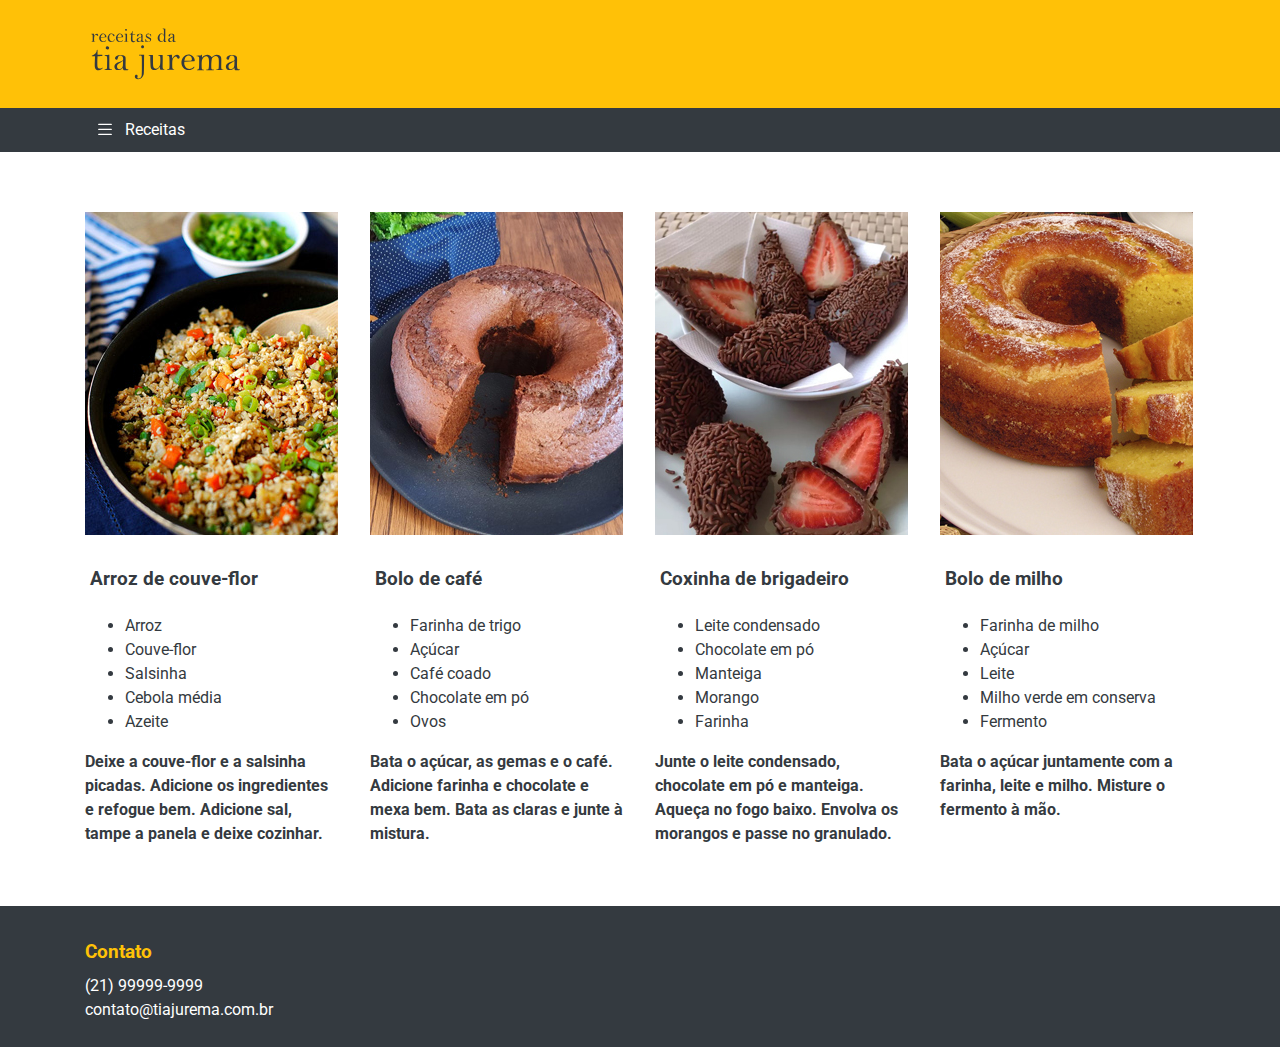
<file: procedimento_02/index.html>
<!DOCTYPE html>
<html lang="pt-br">

<head>
  <meta charset="UTF-8">
  <meta name="viewport" content="width=device-width, initial-scale=1.0">

  <title>Receitas da Tia Jurema</title>

  <!-- CSS -->
  <link rel="stylesheet" href="./assets/css/style.css">
</head>

<body>

  <!-- Header -->
  <header class="container-fluid">
    <section class="container">
      <article class="row d-flex align-items-center">
          <a href="./" class="col-md-2 d-flex justify-content-center">
            <img src="./assets/images/logo.svg">
          </a>
      </article>
    </section>
  </header>

  <!-- Menu -->
  <nav class="container-fluid nav-produtos">
    <section class="container">
      <ul class="nav">
        <li href="./index.html" class="col-xl-2 col-lg-3 col-md-12 nav-item d-flex align-items-center">
          <svg width="1em" height="1em" viewBox="0 0 16 16" class="bi bi-list" fill="currentColor"
          xmlns="http://www.w3.org/2000/svg">
          <path fill-rule="evenodd"
            d="M2.5 11.5A.5.5 0 0 1 3 11h10a.5.5 0 0 1 0 1H3a.5.5 0 0 1-.5-.5zm0-4A.5.5 0 0 1 3 7h10a.5.5 0 0 1 0 1H3a.5.5 0 0 1-.5-.5zm0-4A.5.5 0 0 1 3 3h10a.5.5 0 0 1 0 1H3a.5.5 0 0 1-.5-.5z" />
        </svg>
          Receitas
          <ul class="nav flex-column">
            <li class="nav-item">
              <a href="./cadastro.html">
                Cadastro
              </a>
            </li>
        </li>
      </ul>
    </section>
  </nav>

  <!-- Main -->
  <main>
    <!-- Receitas -->
    <section class="container produtos">
      <article class="row">
        <a class="produtos-container col-md-3">
          <img src="./assets/images/arroz_couve_flor.jpg">

          <article class="receitas">
            <h2><br>&nbsp;Arroz de couve-flor<br>&nbsp;</h2>

            <ul class="receitas-texto">
              <li>Arroz</li>
              <li>Couve-flor</li>
              <li>Salsinha</li>
              <li>Cebola média</li>
              <li>Azeite</li>
            </ul>

            <strong class="receitas-texto">Deixe a couve-flor e a salsinha picadas. Adicione os ingredientes e refogue bem. Adicione sal, tampe a panela e deixe cozinhar.</strong>
          </article>
        </a>

        <a class="produtos-container col-md-3">
          <img src="./assets/images/bolo_cafe.jpg">

          <article class="receitas">
            <h2><br>&nbsp;Bolo de café<br>&nbsp;</h2>

            <ul class="receitas-texto">
              <li>Farinha de trigo</li>
              <li>Açúcar</li>
              <li>Café coado</li>
              <li>Chocolate em pó</li>
              <li>Ovos</li>
            </ul>

            <strong class="receitas-texto">Bata o açúcar, as gemas e o café. Adicione farinha e chocolate e mexa bem. Bata as claras e junte à mistura.</strong>
          </article>
        </a>

        <a class="produtos-container col-md-3">
          <img src="./assets/images/coxinha_brigadeiro.jpg">

          <article class="receitas">
            <h2><br>&nbsp;Coxinha de brigadeiro<br>&nbsp;</h2>

            <ul class="receitas-texto">
              <li>Leite condensado</li>
              <li>Chocolate em pó</li>
              <li>Manteiga</li>
              <li>Morango</li>
              <li>Farinha</li>
            </ul>

            <strong class="receitas-texto">Junte o leite condensado, chocolate em pó e manteiga. Aqueça no fogo baixo. Envolva os morangos e passe no granulado.</strong>
          </article>
        </a>

        <a class="produtos-container col-md-3">
          <img src="./assets/images/bolo_milho.jpg">

          <article class="receitas">
            <h2><br>&nbsp;Bolo de milho<br>&nbsp;</h2>

            <ul class="receitas-texto">
              <li>Farinha de milho</li>
              <li>Açúcar</li>
              <li>Leite</li>
              <li>Milho verde em conserva</li>
              <li>Fermento</li>
            </ul>

            <strong class="receitas-texto">Bata o açúcar juntamente com a farinha, leite e milho. Misture o fermento à mão.</strong>
          </article>
        </a>
      </article>
    </section>
  </main>

  <!-- Footer -->
  <footer class="container-fluid">
    <section class="container">
      <section class="row">
        <article class="col-md-4">
          <h4>Contato</h4>

          <ul class="nav flex-column">
            <li class="nav-item">
              <a href="tel:+5521999999999">(21) 99999-9999</a>
            </li>
            <li class="nav-item">
              <a href="mailto:contato@tiajurema.com.br">contato@tiajurema.com.br</a>
            </li>
          </ul>

        </article>
      </section>
    </section>
  </footer>

  <!-- Arquivos Bootstrap -->
  <script src="./assets/js/jquery.js"></script>
  <script src="./assets/js/popper.js"></script>
  <script src="./assets/js/bootstrap.js"></script>
</body>

</html>
</file>
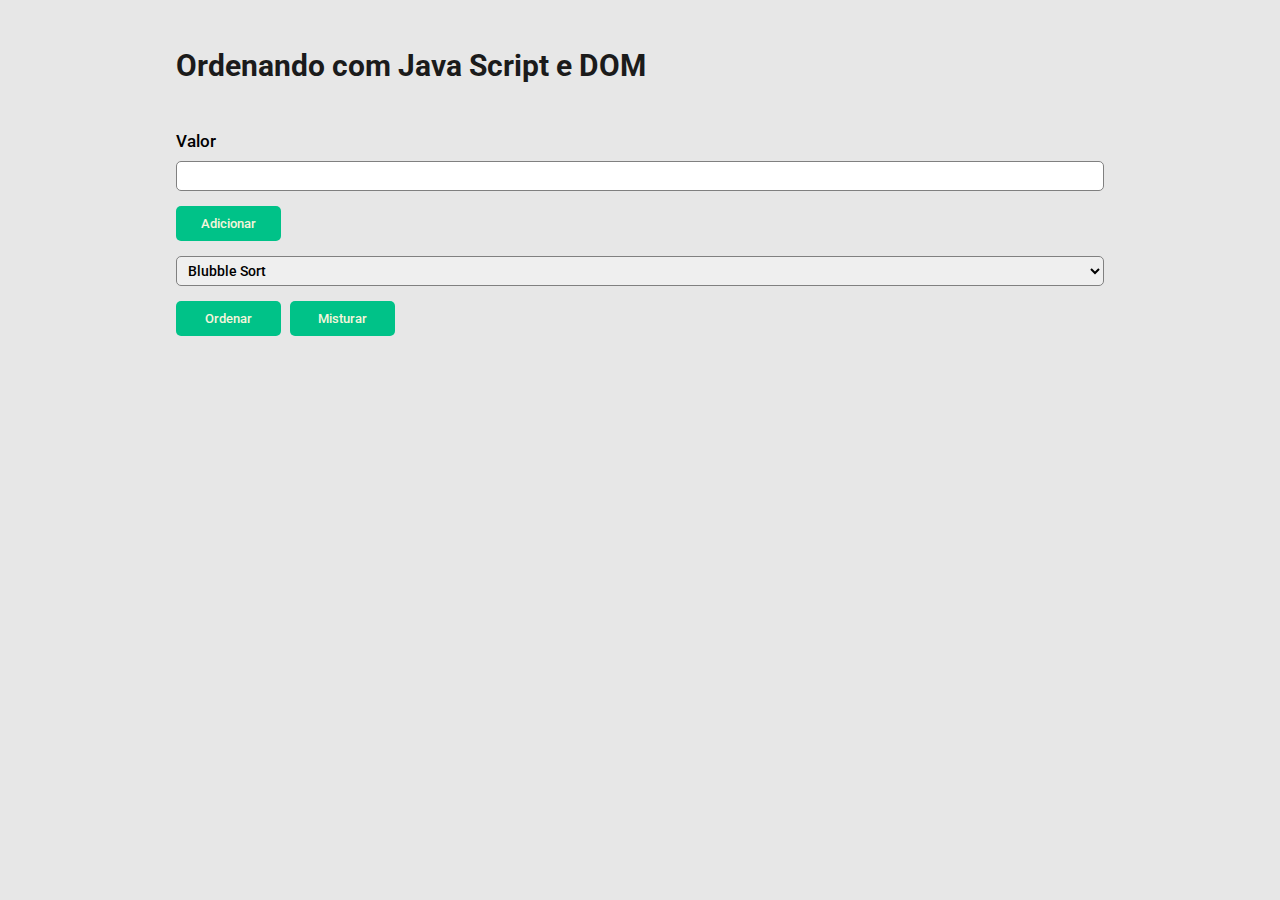
<file: procedimento_01/ordenando.html>
<!DOCTYPE html>
<html lang="pt-br">
<head>
    <meta charset="UTF-8">
    <meta http-equiv="X-UA-Compatible" content="IE=edge">
    <meta name="viewport" content="width=device-width, initial-scale=1.0">
    <title>Ordenando com Java Script e DOM</title>
    <link rel="stylesheet" href="style.css">
</head>
<body>
    <header>
        <h1>Ordenando com Java Script e DOM</h1>
    </header>
    <main>
        <form>
            <div class="dados_entrada">
                <label for="valor">Valor</label>
                <input class="input_valor" type="number" name="valor" id="valor">
                <input class="botao" type="button" value="Adicionar" onclick="add()">
            </div>
            <div class="ordenar_dados">
                <select name="opcoes" id="opcoes">
                    <option selected value="blubbleSort">Blubble Sort</option>
                    <option value="selectionSort">Selection Sort</option>
                    <option value="quickSort">Quick Sort</option>
                </select>
                <input class="botao" type="button" value="Ordenar" onclick="ordenar()">
                <input class="botao" type="button" value="Misturar" onclick="misturar()">
            </div>
            <div class="ordenacao">
                <ul id="valores"></ul>
            </div>
        </form>
    </main>
    <script src="ordenando.js"></script>
</body>
</html>
</file>
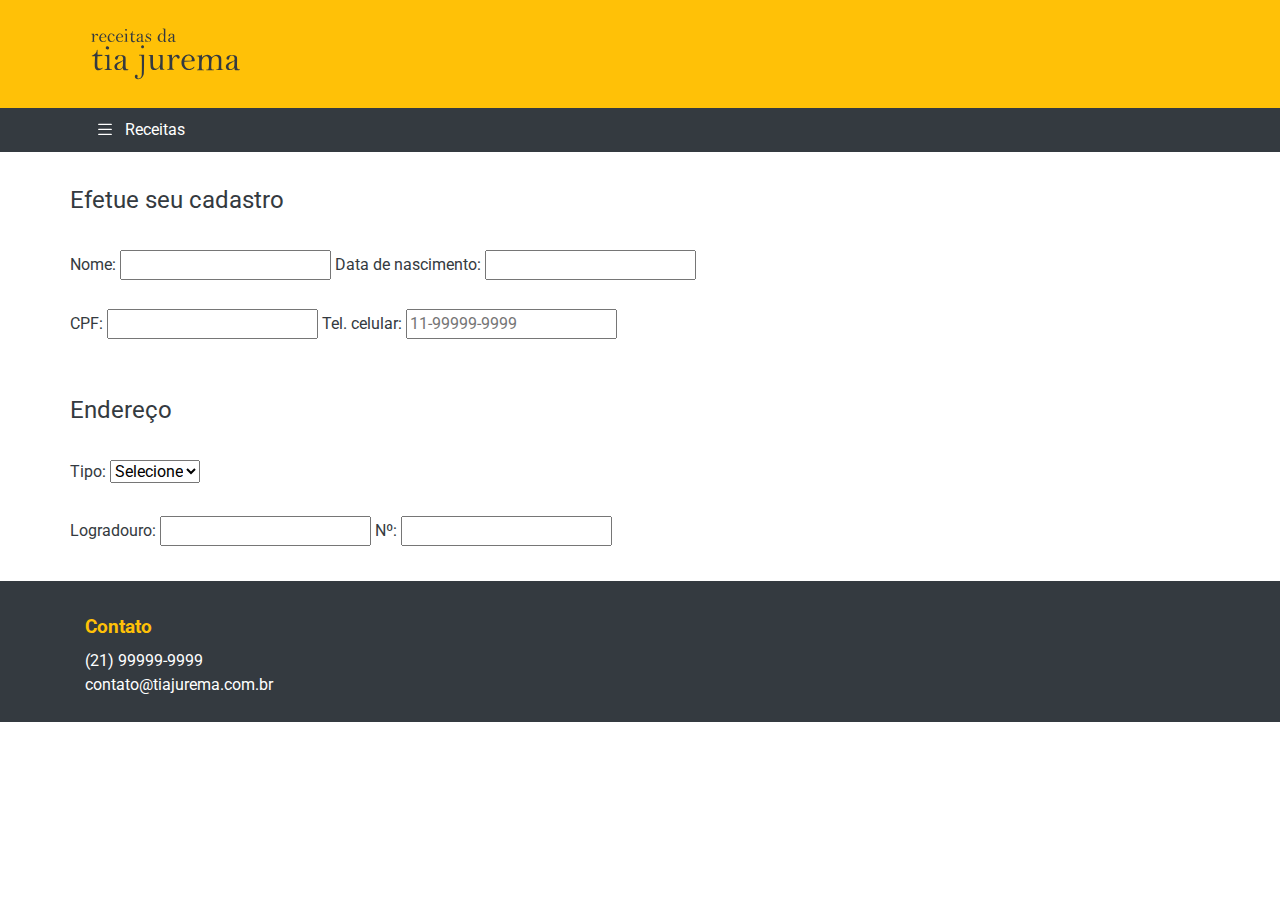
<file: procedimento_02/cadastro.html>
<!DOCTYPE html>
<html lang="pt-br">

<head>
  <meta charset="UTF-8">
  <meta name="viewport" content="width=device-width, initial-scale=1.0">

  <title>Receitas da Tia Jurema</title>

  <!-- CSS -->
  <link rel="stylesheet" href="./assets/css/style.css">
</head>

<body>

  <!-- Header -->
  <header class="container-fluid">
    <section class="container">
      <article class="row d-flex align-items-center">
          <a href="./" class="col-md-2 d-flex justify-content-center">
            <img src="./assets/images/logo.svg">
          </a>
      </article>
    </section>
  </header>

  <!-- Menu -->
  <nav class="container-fluid nav-produtos">
    <section class="container">
      <ul class="nav">
        <li href="./index.html" class="col-xl-2 col-lg-3 col-md-12 nav-item d-flex align-items-center">
          <svg width="1em" height="1em" viewBox="0 0 16 16" class="bi bi-list" fill="currentColor"
          xmlns="http://www.w3.org/2000/svg">
          <path fill-rule="evenodd"
            d="M2.5 11.5A.5.5 0 0 1 3 11h10a.5.5 0 0 1 0 1H3a.5.5 0 0 1-.5-.5zm0-4A.5.5 0 0 1 3 7h10a.5.5 0 0 1 0 1H3a.5.5 0 0 1-.5-.5zm0-4A.5.5 0 0 1 3 3h10a.5.5 0 0 1 0 1H3a.5.5 0 0 1-.5-.5z" />
        </svg>
          Receitas
          <ul class="nav flex-column">
            <li class="nav-item">
              <a href="./cadastro.html">
                Cadastro
              </a>
            </li>
        </li>
      </ul>
    </section>
  </nav>

  <!-- Main -->
  <main>
    <!-- Receitas -->
    <section class="container produtos">
      <article class="row">
        
        <form action="processa_form.php" method="post">
          <fieldset>
              <legend>Efetue seu cadastro</legend>
              <br>
  
              <label for="nome">Nome:</label>
              <input type="text" minlength="3" id="nome" name="none" required/>
  
              <label for="data_nascimento">Data de nascimento:</label>
              <input type="text" id="data_nascimento" name="data_nascimento" />
              <br><br>
              <label for="cpf">CPF:</label>
              <input type="text" maxlength="11" minlength="11" id="cpf" name="cpf" required />
  
              <label for="tel">Tel. celular:</label>
              <input type="tel" maxlength="13" id="tel" name="tel" placeholder="11-99999-9999" pattern="[0-9] {2}-[0-9] {5}-[0-9] {4}" required />
          </fieldset>
          <br><br>
          
          <fieldset>
              <legend>Endereço</legend>
              <br>
  
              <label for="tipo_endereco">Tipo:</label>
              <select id="tipo_endereco" name="tipo_endereco">
                  <option value="">Selecione</option>
                  <option value="rua">Rua</option>
                  <option value="estrada">Estrada</option>
                  <option value="rodovia">Rodovia</option>
                  <option value="outro">Outro</option>
              </select>
  
              <br><br>
              <label for="logradouro_endereco">Logradouro:</label>
              <input type="text" id="logradouro_endereco" name="logradouro_endereco" />
              <label for="numero_endereco">Nº:</label>
              <input type="complemento_endereco" id="complemento_endereco" name="complemento_endereco" />
          </fieldset>
      </form>
      </article>
    </section>
  </main>

  <!-- Footer -->
  <footer class="container-fluid">
    <section class="container">
      <section class="row">
        <article class="col-md-4">
          <h4>Contato</h4>

          <ul class="nav flex-column">
            <li class="nav-item">
              <a href="tel:+5521999999999">(21) 99999-9999</a>
            </li>
            <li class="nav-item">
              <a href="mailto:contato@tiajurema.com.br">contato@tiajurema.com.br</a>
            </li>
          </ul>

        </article>
      </section>
    </section>
  </footer>

  <!-- Arquivos Bootstrap -->
  <script src="./assets/js/jquery.js"></script>
  <script src="./assets/js/popper.js"></script>
  <script src="./assets/js/bootstrap.js"></script>
</body>

</html>
</file>
<file: procedimento_02/assets/css/style.css>
@charset "UTF-8";
@import url("https://fonts.googleapis.com/css2?family=Roboto:wght@300;500;900&display=swap");
header {
  background: #FFC107;
  padding: 25px;
}
header form input[type=text] {
  background: #FFF;
  width: 100%;
  border-radius: 100px;
  border: none;
  padding: 10px 20px;
}
header form button {
  background: none;
  border: none;
  position: absolute;
  right: 25px;
}
header ul li {
  position: relative;
}
header ul li span.notificacao {
  color: #FFF;
  background: #FF0F9A;
  position: absolute;
  top: -10px;
  left: 5px;
  font-size: 10px;
  width: 15px;
  height: 15px;
  border-radius: 100%;
}
header ul li a {
  font-size: 16px;
  font-weight: bold;
  color: #343A40;
}
header ul li a svg {
  font-size: 23px;
}
header ul li a:hover {
  color: initial;
}

nav.nav-produtos {
  background: #343A40;
  color: #FFF;
}
nav.nav-produtos a {
  color: #FFF;
}
nav.nav-produtos ul.nav li {
  position: relative;
  padding: 10px;
}
nav.nav-produtos ul.nav li svg {
  font-size: 20px;
  margin-right: 10px;
}
nav.nav-produtos ul.nav li:hover {
  background: black;
}
nav.nav-produtos ul.nav li:hover ul.nav {
  display: block;
}
nav.nav-produtos ul.nav li ul.nav {
  z-index: 999;
  display: none;
  position: absolute;
  top: 44px;
  left: 0px;
  background: #343A40;
  border-top: solid #FFC107 10px;
  width: 100%;
}
nav.nav-produtos ul.nav li ul.nav li {
  padding: 10px 25px;
}


.produtos {
  margin: 30px 0;
}
.produtos .produtos-container {
  margin: 30px 0;
}
.produtos .produtos-container .receitas {
  color: #343A40;
}
.produtos .produtos-container .receitas h2 {
  font-size: 19px;
  margin: 10px 0 0;
}

.produtos .produtos-container .receitas .receitas-texto {
  font-size: 16px;
}


footer {
  background: #343A40;
  padding: 25px 0;
  color: #FFF;
}
footer a {
  color: #FFF;
}
footer a:hover {
  color: #FFF;
}
footer h4 {
  color: #FFC107;
  font-size: 19px;
}
footer ul li.ellipsis {
  width: 100%;
  overflow: hidden;
  text-overflow: ellipsis;
  white-space: nowrap;
}



/*!
 * Bootstrap v4.5.0 (https://getbootstrap.com/)
 * Copyright 2011-2020 The Bootstrap Authors
 * Copyright 2011-2020 Twitter, Inc.
 * Licensed under MIT (https://github.com/twbs/bootstrap/blob/master/LICENSE)
 */
:root {
  --blue:#007bff;
  --indigo:#6610f2;
  --purple:#6f42c1;
  --pink:#e83e8c;
  --red:#dc3545;
  --orange:#fd7e14;
  --yellow:#ffc107;
  --green:#28a745;
  --teal:#20c997;
  --cyan:#17a2b8;
  --white:#fff;
  --gray:#6c757d;
  --gray-dark:#343a40;
  --primary:#007bff;
  --secondary:#6c757d;
  --success:#28a745;
  --info:#17a2b8;
  --warning:#ffc107;
  --danger:#dc3545;
  --light:#f8f9fa;
  --dark:#343a40;
  --breakpoint-xs:0;
  --breakpoint-sm:576px;
  --breakpoint-md:768px;
  --breakpoint-lg:992px;
  --breakpoint-xl:1200px;
  --font-family-sans-serif:-apple-system,BlinkMacSystemFont,"Segoe UI",Roboto,"Helvetica Neue",Arial,"Noto Sans",sans-serif,"Apple Color Emoji","Segoe UI Emoji","Segoe UI Symbol","Noto Color Emoji";
  --font-family-monospace:SFMono-Regular,Menlo,Monaco,Consolas,"Liberation Mono","Courier New",monospace;
}

*, ::after, ::before {
  box-sizing: border-box;
}

html {
  font-family: sans-serif;
  line-height: 1.15;
  -webkit-text-size-adjust: 100%;
  -webkit-tap-highlight-color: transparent;
}

article, aside, figcaption, figure, footer, header, hgroup, main, nav, section {
  display: block;
}

body {
  margin: 0;
  font-family: -apple-system, BlinkMacSystemFont, "Segoe UI", Roboto, "Helvetica Neue", Arial, "Noto Sans", sans-serif, "Apple Color Emoji", "Segoe UI Emoji", "Segoe UI Symbol", "Noto Color Emoji";
  font-size: 1rem;
  font-weight: 400;
  line-height: 1.5;
  color: #212529;
  text-align: left;
  background-color: #fff;
}

[tabindex="-1"]:focus:not(:focus-visible) {
  outline: 0 !important;
}

hr {
  box-sizing: content-box;
  height: 0;
  overflow: visible;
}

h1, h2, h3, h4, h5, h6 {
  margin-top: 0;
  margin-bottom: 0.5rem;
}

p {
  margin-top: 0;
  margin-bottom: 1rem;
}

abbr[data-original-title], abbr[title] {
  text-decoration: underline;
  -webkit-text-decoration: underline dotted;
  text-decoration: underline dotted;
  cursor: help;
  border-bottom: 0;
  -webkit-text-decoration-skip-ink: none;
  text-decoration-skip-ink: none;
}

address {
  margin-bottom: 1rem;
  font-style: normal;
  line-height: inherit;
}

dl, ol, ul {
  margin-top: 0;
  margin-bottom: 1rem;
}

ol ol, ol ul, ul ol, ul ul {
  margin-bottom: 0;
}

dt {
  font-weight: 700;
}

dd {
  margin-bottom: 0.5rem;
  margin-left: 0;
}

blockquote {
  margin: 0 0 1rem;
}

b, strong {
  font-weight: bolder;
}

small {
  font-size: 80%;
}

sub, sup {
  position: relative;
  font-size: 75%;
  line-height: 0;
  vertical-align: baseline;
}

sub {
  bottom: -0.25em;
}

sup {
  top: -0.5em;
}

a {
  color: #007bff;
  text-decoration: none;
  background-color: transparent;
}

a:hover {
  color: #0056b3;
  text-decoration: underline;
}

a:not([href]) {
  color: inherit;
  text-decoration: none;
}

a:not([href]):hover {
  color: inherit;
  text-decoration: none;
}

code, kbd, pre, samp {
  font-family: SFMono-Regular, Menlo, Monaco, Consolas, "Liberation Mono", "Courier New", monospace;
  font-size: 1em;
}

pre {
  margin-top: 0;
  margin-bottom: 1rem;
  overflow: auto;
  -ms-overflow-style: scrollbar;
}

figure {
  margin: 0 0 1rem;
}

img {
  vertical-align: middle;
  border-style: none;
}

svg {
  overflow: hidden;
  vertical-align: middle;
}

table {
  border-collapse: collapse;
}

caption {
  padding-top: 0.75rem;
  padding-bottom: 0.75rem;
  color: #6c757d;
  text-align: left;
  caption-side: bottom;
}

th {
  text-align: inherit;
}

label {
  display: inline-block;
  margin-bottom: 0.5rem;
}

button {
  border-radius: 0;
}

button:focus {
  outline: 1px dotted;
  outline: 5px auto -webkit-focus-ring-color;
}

button, input, optgroup, select, textarea {
  margin: 0;
  font-family: inherit;
  font-size: inherit;
  line-height: inherit;
}

button, input {
  overflow: visible;
}

button, select {
  text-transform: none;
}

[role=button] {
  cursor: pointer;
}

select {
  word-wrap: normal;
}

[type=button], [type=reset], [type=submit], button {
  -webkit-appearance: button;
}

[type=button]:not(:disabled), [type=reset]:not(:disabled), [type=submit]:not(:disabled), button:not(:disabled) {
  cursor: pointer;
}

[type=button]::-moz-focus-inner, [type=reset]::-moz-focus-inner, [type=submit]::-moz-focus-inner, button::-moz-focus-inner {
  padding: 0;
  border-style: none;
}

input[type=checkbox], input[type=radio] {
  box-sizing: border-box;
  padding: 0;
}

textarea {
  overflow: auto;
  resize: vertical;
}

fieldset {
  min-width: 0;
  padding: 0;
  margin: 0;
  border: 0;
}

legend {
  display: block;
  width: 100%;
  max-width: 100%;
  padding: 0;
  margin-bottom: 0.5rem;
  font-size: 1.5rem;
  line-height: inherit;
  color: inherit;
  white-space: normal;
}

progress {
  vertical-align: baseline;
}

[type=number]::-webkit-inner-spin-button, [type=number]::-webkit-outer-spin-button {
  height: auto;
}

[type=search] {
  outline-offset: -2px;
  -webkit-appearance: none;
}

[type=search]::-webkit-search-decoration {
  -webkit-appearance: none;
}

::-webkit-file-upload-button {
  font: inherit;
  -webkit-appearance: button;
}

output {
  display: inline-block;
}

summary {
  display: list-item;
  cursor: pointer;
}

template {
  display: none;
}

[hidden] {
  display: none !important;
}

.h1, .h2, .h3, .h4, .h5, .h6, h1, h2, h3, h4, h5, h6 {
  margin-bottom: 0.5rem;
  font-weight: 500;
  line-height: 1.2;
}

.h1, h1 {
  font-size: 2.5rem;
}

.h2, h2 {
  font-size: 2rem;
}

.h3, h3 {
  font-size: 1.75rem;
}

.h4, h4 {
  font-size: 1.5rem;
}

.h5, h5 {
  font-size: 1.25rem;
}

.h6, h6 {
  font-size: 1rem;
}

.lead {
  font-size: 1.25rem;
  font-weight: 300;
}

.display-1 {
  font-size: 6rem;
  font-weight: 300;
  line-height: 1.2;
}

.display-2 {
  font-size: 5.5rem;
  font-weight: 300;
  line-height: 1.2;
}

.display-3 {
  font-size: 4.5rem;
  font-weight: 300;
  line-height: 1.2;
}

.display-4 {
  font-size: 3.5rem;
  font-weight: 300;
  line-height: 1.2;
}

hr {
  margin-top: 1rem;
  margin-bottom: 1rem;
  border: 0;
  border-top: 1px solid rgba(0, 0, 0, 0.1);
}

.small, small {
  font-size: 80%;
  font-weight: 400;
}

.mark, mark {
  padding: 0.2em;
  background-color: #fcf8e3;
}

.list-unstyled {
  padding-left: 0;
  list-style: none;
}

.list-inline {
  padding-left: 0;
  list-style: none;
}

.list-inline-item {
  display: inline-block;
}

.list-inline-item:not(:last-child) {
  margin-right: 0.5rem;
}

.initialism {
  font-size: 90%;
  text-transform: uppercase;
}

.blockquote {
  margin-bottom: 1rem;
  font-size: 1.25rem;
}

.blockquote-footer {
  display: block;
  font-size: 80%;
  color: #6c757d;
}

.blockquote-footer::before {
  content: "— ";
}

.img-fluid {
  max-width: 100%;
  height: auto;
}

.img-thumbnail {
  padding: 0.25rem;
  background-color: #fff;
  border: 1px solid #dee2e6;
  border-radius: 0.25rem;
  max-width: 100%;
  height: auto;
}

.figure {
  display: inline-block;
}

.figure-img {
  margin-bottom: 0.5rem;
  line-height: 1;
}

.figure-caption {
  font-size: 90%;
  color: #6c757d;
}

code {
  font-size: 87.5%;
  color: #e83e8c;
  word-wrap: break-word;
}

a > code {
  color: inherit;
}

kbd {
  padding: 0.2rem 0.4rem;
  font-size: 87.5%;
  color: #fff;
  background-color: #212529;
  border-radius: 0.2rem;
}

kbd kbd {
  padding: 0;
  font-size: 100%;
  font-weight: 700;
}

pre {
  display: block;
  font-size: 87.5%;
  color: #212529;
}

pre code {
  font-size: inherit;
  color: inherit;
  word-break: normal;
}

.pre-scrollable {
  max-height: 340px;
  overflow-y: scroll;
}

.container {
  width: 100%;
  padding-right: 15px;
  padding-left: 15px;
  margin-right: auto;
  margin-left: auto;
}

@media (min-width: 576px) {
  .container {
    max-width: 540px;
  }
}
@media (min-width: 768px) {
  .container {
    max-width: 720px;
  }
}
@media (min-width: 992px) {
  .container {
    max-width: 960px;
  }
}
@media (min-width: 1200px) {
  .container {
    max-width: 1140px;
  }
}
.container-fluid, .container-lg, .container-md, .container-sm, .container-xl {
  width: 100%;
  padding-right: 15px;
  padding-left: 15px;
  margin-right: auto;
  margin-left: auto;
}

@media (min-width: 576px) {
  .container, .container-sm {
    max-width: 540px;
  }
}
@media (min-width: 768px) {
  .container, .container-md, .container-sm {
    max-width: 720px;
  }
}
@media (min-width: 992px) {
  .container, .container-lg, .container-md, .container-sm {
    max-width: 960px;
  }
}
@media (min-width: 1200px) {
  .container, .container-lg, .container-md, .container-sm, .container-xl {
    max-width: 1140px;
  }
}
.row {
  display: -ms-flexbox;
  display: flex;
  -ms-flex-wrap: wrap;
  flex-wrap: wrap;
  margin-right: -15px;
  margin-left: -15px;
}

.no-gutters {
  margin-right: 0;
  margin-left: 0;
}

.no-gutters > .col, .no-gutters > [class*=col-] {
  padding-right: 0;
  padding-left: 0;
}

.col, .col-1, .col-10, .col-11, .col-12, .col-2, .col-3, .col-4, .col-5, .col-6, .col-7, .col-8, .col-9, .col-auto, .col-lg, .col-lg-1, .col-lg-10, .col-lg-11, .col-lg-12, .col-lg-2, .col-lg-3, .col-lg-4, .col-lg-5, .col-lg-6, .col-lg-7, .col-lg-8, .col-lg-9, .col-lg-auto, .col-md, .col-md-1, .col-md-10, .col-md-11, .col-md-12, .col-md-2, .col-md-3, .col-md-4, .col-md-5, .col-md-6, .col-md-7, .col-md-8, .col-md-9, .col-md-auto, .col-sm, .col-sm-1, .col-sm-10, .col-sm-11, .col-sm-12, .col-sm-2, .col-sm-3, .col-sm-4, .col-sm-5, .col-sm-6, .col-sm-7, .col-sm-8, .col-sm-9, .col-sm-auto, .col-xl, .col-xl-1, .col-xl-10, .col-xl-11, .col-xl-12, .col-xl-2, .col-xl-3, .col-xl-4, .col-xl-5, .col-xl-6, .col-xl-7, .col-xl-8, .col-xl-9, .col-xl-auto {
  position: relative;
  width: 100%;
  padding-right: 15px;
  padding-left: 15px;
}

.col {
  -ms-flex-preferred-size: 0;
  flex-basis: 0;
  -ms-flex-positive: 1;
  flex-grow: 1;
  min-width: 0;
  max-width: 100%;
}

.row-cols-1 > * {
  -ms-flex: 0 0 100%;
  flex: 0 0 100%;
  max-width: 100%;
}

.row-cols-2 > * {
  -ms-flex: 0 0 50%;
  flex: 0 0 50%;
  max-width: 50%;
}

.row-cols-3 > * {
  -ms-flex: 0 0 33.333333%;
  flex: 0 0 33.333333%;
  max-width: 33.333333%;
}

.row-cols-4 > * {
  -ms-flex: 0 0 25%;
  flex: 0 0 25%;
  max-width: 25%;
}

.row-cols-5 > * {
  -ms-flex: 0 0 20%;
  flex: 0 0 20%;
  max-width: 20%;
}

.row-cols-6 > * {
  -ms-flex: 0 0 16.666667%;
  flex: 0 0 16.666667%;
  max-width: 16.666667%;
}

.col-auto {
  -ms-flex: 0 0 auto;
  flex: 0 0 auto;
  width: auto;
  max-width: 100%;
}

.col-1 {
  -ms-flex: 0 0 8.333333%;
  flex: 0 0 8.333333%;
  max-width: 8.333333%;
}

.col-2 {
  -ms-flex: 0 0 16.666667%;
  flex: 0 0 16.666667%;
  max-width: 16.666667%;
}

.col-3 {
  -ms-flex: 0 0 25%;
  flex: 0 0 25%;
  max-width: 25%;
}

.col-4 {
  -ms-flex: 0 0 33.333333%;
  flex: 0 0 33.333333%;
  max-width: 33.333333%;
}

.col-5 {
  -ms-flex: 0 0 41.666667%;
  flex: 0 0 41.666667%;
  max-width: 41.666667%;
}

.col-6 {
  -ms-flex: 0 0 50%;
  flex: 0 0 50%;
  max-width: 50%;
}

.col-7 {
  -ms-flex: 0 0 58.333333%;
  flex: 0 0 58.333333%;
  max-width: 58.333333%;
}

.col-8 {
  -ms-flex: 0 0 66.666667%;
  flex: 0 0 66.666667%;
  max-width: 66.666667%;
}

.col-9 {
  -ms-flex: 0 0 75%;
  flex: 0 0 75%;
  max-width: 75%;
}

.col-10 {
  -ms-flex: 0 0 83.333333%;
  flex: 0 0 83.333333%;
  max-width: 83.333333%;
}

.col-11 {
  -ms-flex: 0 0 91.666667%;
  flex: 0 0 91.666667%;
  max-width: 91.666667%;
}

.col-12 {
  -ms-flex: 0 0 100%;
  flex: 0 0 100%;
  max-width: 100%;
}

.order-first {
  -ms-flex-order: -1;
  order: -1;
}

.order-last {
  -ms-flex-order: 13;
  order: 13;
}

.order-0 {
  -ms-flex-order: 0;
  order: 0;
}

.order-1 {
  -ms-flex-order: 1;
  order: 1;
}

.order-2 {
  -ms-flex-order: 2;
  order: 2;
}

.order-3 {
  -ms-flex-order: 3;
  order: 3;
}

.order-4 {
  -ms-flex-order: 4;
  order: 4;
}

.order-5 {
  -ms-flex-order: 5;
  order: 5;
}

.order-6 {
  -ms-flex-order: 6;
  order: 6;
}

.order-7 {
  -ms-flex-order: 7;
  order: 7;
}

.order-8 {
  -ms-flex-order: 8;
  order: 8;
}

.order-9 {
  -ms-flex-order: 9;
  order: 9;
}

.order-10 {
  -ms-flex-order: 10;
  order: 10;
}

.order-11 {
  -ms-flex-order: 11;
  order: 11;
}

.order-12 {
  -ms-flex-order: 12;
  order: 12;
}

.offset-1 {
  margin-left: 8.333333%;
}

.offset-2 {
  margin-left: 16.666667%;
}

.offset-3 {
  margin-left: 25%;
}

.offset-4 {
  margin-left: 33.333333%;
}

.offset-5 {
  margin-left: 41.666667%;
}

.offset-6 {
  margin-left: 50%;
}

.offset-7 {
  margin-left: 58.333333%;
}

.offset-8 {
  margin-left: 66.666667%;
}

.offset-9 {
  margin-left: 75%;
}

.offset-10 {
  margin-left: 83.333333%;
}

.offset-11 {
  margin-left: 91.666667%;
}

@media (min-width: 576px) {
  .col-sm {
    -ms-flex-preferred-size: 0;
    flex-basis: 0;
    -ms-flex-positive: 1;
    flex-grow: 1;
    min-width: 0;
    max-width: 100%;
  }

  .row-cols-sm-1 > * {
    -ms-flex: 0 0 100%;
    flex: 0 0 100%;
    max-width: 100%;
  }

  .row-cols-sm-2 > * {
    -ms-flex: 0 0 50%;
    flex: 0 0 50%;
    max-width: 50%;
  }

  .row-cols-sm-3 > * {
    -ms-flex: 0 0 33.333333%;
    flex: 0 0 33.333333%;
    max-width: 33.333333%;
  }

  .row-cols-sm-4 > * {
    -ms-flex: 0 0 25%;
    flex: 0 0 25%;
    max-width: 25%;
  }

  .row-cols-sm-5 > * {
    -ms-flex: 0 0 20%;
    flex: 0 0 20%;
    max-width: 20%;
  }

  .row-cols-sm-6 > * {
    -ms-flex: 0 0 16.666667%;
    flex: 0 0 16.666667%;
    max-width: 16.666667%;
  }

  .col-sm-auto {
    -ms-flex: 0 0 auto;
    flex: 0 0 auto;
    width: auto;
    max-width: 100%;
  }

  .col-sm-1 {
    -ms-flex: 0 0 8.333333%;
    flex: 0 0 8.333333%;
    max-width: 8.333333%;
  }

  .col-sm-2 {
    -ms-flex: 0 0 16.666667%;
    flex: 0 0 16.666667%;
    max-width: 16.666667%;
  }

  .col-sm-3 {
    -ms-flex: 0 0 25%;
    flex: 0 0 25%;
    max-width: 25%;
  }

  .col-sm-4 {
    -ms-flex: 0 0 33.333333%;
    flex: 0 0 33.333333%;
    max-width: 33.333333%;
  }

  .col-sm-5 {
    -ms-flex: 0 0 41.666667%;
    flex: 0 0 41.666667%;
    max-width: 41.666667%;
  }

  .col-sm-6 {
    -ms-flex: 0 0 50%;
    flex: 0 0 50%;
    max-width: 50%;
  }

  .col-sm-7 {
    -ms-flex: 0 0 58.333333%;
    flex: 0 0 58.333333%;
    max-width: 58.333333%;
  }

  .col-sm-8 {
    -ms-flex: 0 0 66.666667%;
    flex: 0 0 66.666667%;
    max-width: 66.666667%;
  }

  .col-sm-9 {
    -ms-flex: 0 0 75%;
    flex: 0 0 75%;
    max-width: 75%;
  }

  .col-sm-10 {
    -ms-flex: 0 0 83.333333%;
    flex: 0 0 83.333333%;
    max-width: 83.333333%;
  }

  .col-sm-11 {
    -ms-flex: 0 0 91.666667%;
    flex: 0 0 91.666667%;
    max-width: 91.666667%;
  }

  .col-sm-12 {
    -ms-flex: 0 0 100%;
    flex: 0 0 100%;
    max-width: 100%;
  }

  .order-sm-first {
    -ms-flex-order: -1;
    order: -1;
  }

  .order-sm-last {
    -ms-flex-order: 13;
    order: 13;
  }

  .order-sm-0 {
    -ms-flex-order: 0;
    order: 0;
  }

  .order-sm-1 {
    -ms-flex-order: 1;
    order: 1;
  }

  .order-sm-2 {
    -ms-flex-order: 2;
    order: 2;
  }

  .order-sm-3 {
    -ms-flex-order: 3;
    order: 3;
  }

  .order-sm-4 {
    -ms-flex-order: 4;
    order: 4;
  }

  .order-sm-5 {
    -ms-flex-order: 5;
    order: 5;
  }

  .order-sm-6 {
    -ms-flex-order: 6;
    order: 6;
  }

  .order-sm-7 {
    -ms-flex-order: 7;
    order: 7;
  }

  .order-sm-8 {
    -ms-flex-order: 8;
    order: 8;
  }

  .order-sm-9 {
    -ms-flex-order: 9;
    order: 9;
  }

  .order-sm-10 {
    -ms-flex-order: 10;
    order: 10;
  }

  .order-sm-11 {
    -ms-flex-order: 11;
    order: 11;
  }

  .order-sm-12 {
    -ms-flex-order: 12;
    order: 12;
  }

  .offset-sm-0 {
    margin-left: 0;
  }

  .offset-sm-1 {
    margin-left: 8.333333%;
  }

  .offset-sm-2 {
    margin-left: 16.666667%;
  }

  .offset-sm-3 {
    margin-left: 25%;
  }

  .offset-sm-4 {
    margin-left: 33.333333%;
  }

  .offset-sm-5 {
    margin-left: 41.666667%;
  }

  .offset-sm-6 {
    margin-left: 50%;
  }

  .offset-sm-7 {
    margin-left: 58.333333%;
  }

  .offset-sm-8 {
    margin-left: 66.666667%;
  }

  .offset-sm-9 {
    margin-left: 75%;
  }

  .offset-sm-10 {
    margin-left: 83.333333%;
  }

  .offset-sm-11 {
    margin-left: 91.666667%;
  }
}
@media (min-width: 768px) {
  .col-md {
    -ms-flex-preferred-size: 0;
    flex-basis: 0;
    -ms-flex-positive: 1;
    flex-grow: 1;
    min-width: 0;
    max-width: 100%;
  }

  .row-cols-md-1 > * {
    -ms-flex: 0 0 100%;
    flex: 0 0 100%;
    max-width: 100%;
  }

  .row-cols-md-2 > * {
    -ms-flex: 0 0 50%;
    flex: 0 0 50%;
    max-width: 50%;
  }

  .row-cols-md-3 > * {
    -ms-flex: 0 0 33.333333%;
    flex: 0 0 33.333333%;
    max-width: 33.333333%;
  }

  .row-cols-md-4 > * {
    -ms-flex: 0 0 25%;
    flex: 0 0 25%;
    max-width: 25%;
  }

  .row-cols-md-5 > * {
    -ms-flex: 0 0 20%;
    flex: 0 0 20%;
    max-width: 20%;
  }

  .row-cols-md-6 > * {
    -ms-flex: 0 0 16.666667%;
    flex: 0 0 16.666667%;
    max-width: 16.666667%;
  }

  .col-md-auto {
    -ms-flex: 0 0 auto;
    flex: 0 0 auto;
    width: auto;
    max-width: 100%;
  }

  .col-md-1 {
    -ms-flex: 0 0 8.333333%;
    flex: 0 0 8.333333%;
    max-width: 8.333333%;
  }

  .col-md-2 {
    -ms-flex: 0 0 16.666667%;
    flex: 0 0 16.666667%;
    max-width: 16.666667%;
  }

  .col-md-3 {
    -ms-flex: 0 0 25%;
    flex: 0 0 25%;
    max-width: 25%;
  }

  .col-md-4 {
    -ms-flex: 0 0 33.333333%;
    flex: 0 0 33.333333%;
    max-width: 33.333333%;
  }

  .col-md-5 {
    -ms-flex: 0 0 41.666667%;
    flex: 0 0 41.666667%;
    max-width: 41.666667%;
  }

  .col-md-6 {
    -ms-flex: 0 0 50%;
    flex: 0 0 50%;
    max-width: 50%;
  }

  .col-md-7 {
    -ms-flex: 0 0 58.333333%;
    flex: 0 0 58.333333%;
    max-width: 58.333333%;
  }

  .col-md-8 {
    -ms-flex: 0 0 66.666667%;
    flex: 0 0 66.666667%;
    max-width: 66.666667%;
  }

  .col-md-9 {
    -ms-flex: 0 0 75%;
    flex: 0 0 75%;
    max-width: 75%;
  }

  .col-md-10 {
    -ms-flex: 0 0 83.333333%;
    flex: 0 0 83.333333%;
    max-width: 83.333333%;
  }

  .col-md-11 {
    -ms-flex: 0 0 91.666667%;
    flex: 0 0 91.666667%;
    max-width: 91.666667%;
  }

  .col-md-12 {
    -ms-flex: 0 0 100%;
    flex: 0 0 100%;
    max-width: 100%;
  }

  .order-md-first {
    -ms-flex-order: -1;
    order: -1;
  }

  .order-md-last {
    -ms-flex-order: 13;
    order: 13;
  }

  .order-md-0 {
    -ms-flex-order: 0;
    order: 0;
  }

  .order-md-1 {
    -ms-flex-order: 1;
    order: 1;
  }

  .order-md-2 {
    -ms-flex-order: 2;
    order: 2;
  }

  .order-md-3 {
    -ms-flex-order: 3;
    order: 3;
  }

  .order-md-4 {
    -ms-flex-order: 4;
    order: 4;
  }

  .order-md-5 {
    -ms-flex-order: 5;
    order: 5;
  }

  .order-md-6 {
    -ms-flex-order: 6;
    order: 6;
  }

  .order-md-7 {
    -ms-flex-order: 7;
    order: 7;
  }

  .order-md-8 {
    -ms-flex-order: 8;
    order: 8;
  }

  .order-md-9 {
    -ms-flex-order: 9;
    order: 9;
  }

  .order-md-10 {
    -ms-flex-order: 10;
    order: 10;
  }

  .order-md-11 {
    -ms-flex-order: 11;
    order: 11;
  }

  .order-md-12 {
    -ms-flex-order: 12;
    order: 12;
  }

  .offset-md-0 {
    margin-left: 0;
  }

  .offset-md-1 {
    margin-left: 8.333333%;
  }

  .offset-md-2 {
    margin-left: 16.666667%;
  }

  .offset-md-3 {
    margin-left: 25%;
  }

  .offset-md-4 {
    margin-left: 33.333333%;
  }

  .offset-md-5 {
    margin-left: 41.666667%;
  }

  .offset-md-6 {
    margin-left: 50%;
  }

  .offset-md-7 {
    margin-left: 58.333333%;
  }

  .offset-md-8 {
    margin-left: 66.666667%;
  }

  .offset-md-9 {
    margin-left: 75%;
  }

  .offset-md-10 {
    margin-left: 83.333333%;
  }

  .offset-md-11 {
    margin-left: 91.666667%;
  }
}
@media (min-width: 992px) {
  .col-lg {
    -ms-flex-preferred-size: 0;
    flex-basis: 0;
    -ms-flex-positive: 1;
    flex-grow: 1;
    min-width: 0;
    max-width: 100%;
  }

  .row-cols-lg-1 > * {
    -ms-flex: 0 0 100%;
    flex: 0 0 100%;
    max-width: 100%;
  }

  .row-cols-lg-2 > * {
    -ms-flex: 0 0 50%;
    flex: 0 0 50%;
    max-width: 50%;
  }

  .row-cols-lg-3 > * {
    -ms-flex: 0 0 33.333333%;
    flex: 0 0 33.333333%;
    max-width: 33.333333%;
  }

  .row-cols-lg-4 > * {
    -ms-flex: 0 0 25%;
    flex: 0 0 25%;
    max-width: 25%;
  }

  .row-cols-lg-5 > * {
    -ms-flex: 0 0 20%;
    flex: 0 0 20%;
    max-width: 20%;
  }

  .row-cols-lg-6 > * {
    -ms-flex: 0 0 16.666667%;
    flex: 0 0 16.666667%;
    max-width: 16.666667%;
  }

  .col-lg-auto {
    -ms-flex: 0 0 auto;
    flex: 0 0 auto;
    width: auto;
    max-width: 100%;
  }

  .col-lg-1 {
    -ms-flex: 0 0 8.333333%;
    flex: 0 0 8.333333%;
    max-width: 8.333333%;
  }

  .col-lg-2 {
    -ms-flex: 0 0 16.666667%;
    flex: 0 0 16.666667%;
    max-width: 16.666667%;
  }

  .col-lg-3 {
    -ms-flex: 0 0 25%;
    flex: 0 0 25%;
    max-width: 25%;
  }

  .col-lg-4 {
    -ms-flex: 0 0 33.333333%;
    flex: 0 0 33.333333%;
    max-width: 33.333333%;
  }

  .col-lg-5 {
    -ms-flex: 0 0 41.666667%;
    flex: 0 0 41.666667%;
    max-width: 41.666667%;
  }

  .col-lg-6 {
    -ms-flex: 0 0 50%;
    flex: 0 0 50%;
    max-width: 50%;
  }

  .col-lg-7 {
    -ms-flex: 0 0 58.333333%;
    flex: 0 0 58.333333%;
    max-width: 58.333333%;
  }

  .col-lg-8 {
    -ms-flex: 0 0 66.666667%;
    flex: 0 0 66.666667%;
    max-width: 66.666667%;
  }

  .col-lg-9 {
    -ms-flex: 0 0 75%;
    flex: 0 0 75%;
    max-width: 75%;
  }

  .col-lg-10 {
    -ms-flex: 0 0 83.333333%;
    flex: 0 0 83.333333%;
    max-width: 83.333333%;
  }

  .col-lg-11 {
    -ms-flex: 0 0 91.666667%;
    flex: 0 0 91.666667%;
    max-width: 91.666667%;
  }

  .col-lg-12 {
    -ms-flex: 0 0 100%;
    flex: 0 0 100%;
    max-width: 100%;
  }

  .order-lg-first {
    -ms-flex-order: -1;
    order: -1;
  }

  .order-lg-last {
    -ms-flex-order: 13;
    order: 13;
  }

  .order-lg-0 {
    -ms-flex-order: 0;
    order: 0;
  }

  .order-lg-1 {
    -ms-flex-order: 1;
    order: 1;
  }

  .order-lg-2 {
    -ms-flex-order: 2;
    order: 2;
  }

  .order-lg-3 {
    -ms-flex-order: 3;
    order: 3;
  }

  .order-lg-4 {
    -ms-flex-order: 4;
    order: 4;
  }

  .order-lg-5 {
    -ms-flex-order: 5;
    order: 5;
  }

  .order-lg-6 {
    -ms-flex-order: 6;
    order: 6;
  }

  .order-lg-7 {
    -ms-flex-order: 7;
    order: 7;
  }

  .order-lg-8 {
    -ms-flex-order: 8;
    order: 8;
  }

  .order-lg-9 {
    -ms-flex-order: 9;
    order: 9;
  }

  .order-lg-10 {
    -ms-flex-order: 10;
    order: 10;
  }

  .order-lg-11 {
    -ms-flex-order: 11;
    order: 11;
  }

  .order-lg-12 {
    -ms-flex-order: 12;
    order: 12;
  }

  .offset-lg-0 {
    margin-left: 0;
  }

  .offset-lg-1 {
    margin-left: 8.333333%;
  }

  .offset-lg-2 {
    margin-left: 16.666667%;
  }

  .offset-lg-3 {
    margin-left: 25%;
  }

  .offset-lg-4 {
    margin-left: 33.333333%;
  }

  .offset-lg-5 {
    margin-left: 41.666667%;
  }

  .offset-lg-6 {
    margin-left: 50%;
  }

  .offset-lg-7 {
    margin-left: 58.333333%;
  }

  .offset-lg-8 {
    margin-left: 66.666667%;
  }

  .offset-lg-9 {
    margin-left: 75%;
  }

  .offset-lg-10 {
    margin-left: 83.333333%;
  }

  .offset-lg-11 {
    margin-left: 91.666667%;
  }
}
@media (min-width: 1200px) {
  .col-xl {
    -ms-flex-preferred-size: 0;
    flex-basis: 0;
    -ms-flex-positive: 1;
    flex-grow: 1;
    min-width: 0;
    max-width: 100%;
  }

  .row-cols-xl-1 > * {
    -ms-flex: 0 0 100%;
    flex: 0 0 100%;
    max-width: 100%;
  }

  .row-cols-xl-2 > * {
    -ms-flex: 0 0 50%;
    flex: 0 0 50%;
    max-width: 50%;
  }

  .row-cols-xl-3 > * {
    -ms-flex: 0 0 33.333333%;
    flex: 0 0 33.333333%;
    max-width: 33.333333%;
  }

  .row-cols-xl-4 > * {
    -ms-flex: 0 0 25%;
    flex: 0 0 25%;
    max-width: 25%;
  }

  .row-cols-xl-5 > * {
    -ms-flex: 0 0 20%;
    flex: 0 0 20%;
    max-width: 20%;
  }

  .row-cols-xl-6 > * {
    -ms-flex: 0 0 16.666667%;
    flex: 0 0 16.666667%;
    max-width: 16.666667%;
  }

  .col-xl-auto {
    -ms-flex: 0 0 auto;
    flex: 0 0 auto;
    width: auto;
    max-width: 100%;
  }

  .col-xl-1 {
    -ms-flex: 0 0 8.333333%;
    flex: 0 0 8.333333%;
    max-width: 8.333333%;
  }

  .col-xl-2 {
    -ms-flex: 0 0 16.666667%;
    flex: 0 0 16.666667%;
    max-width: 16.666667%;
  }

  .col-xl-3 {
    -ms-flex: 0 0 25%;
    flex: 0 0 25%;
    max-width: 25%;
  }

  .col-xl-4 {
    -ms-flex: 0 0 33.333333%;
    flex: 0 0 33.333333%;
    max-width: 33.333333%;
  }

  .col-xl-5 {
    -ms-flex: 0 0 41.666667%;
    flex: 0 0 41.666667%;
    max-width: 41.666667%;
  }

  .col-xl-6 {
    -ms-flex: 0 0 50%;
    flex: 0 0 50%;
    max-width: 50%;
  }

  .col-xl-7 {
    -ms-flex: 0 0 58.333333%;
    flex: 0 0 58.333333%;
    max-width: 58.333333%;
  }

  .col-xl-8 {
    -ms-flex: 0 0 66.666667%;
    flex: 0 0 66.666667%;
    max-width: 66.666667%;
  }

  .col-xl-9 {
    -ms-flex: 0 0 75%;
    flex: 0 0 75%;
    max-width: 75%;
  }

  .col-xl-10 {
    -ms-flex: 0 0 83.333333%;
    flex: 0 0 83.333333%;
    max-width: 83.333333%;
  }

  .col-xl-11 {
    -ms-flex: 0 0 91.666667%;
    flex: 0 0 91.666667%;
    max-width: 91.666667%;
  }

  .col-xl-12 {
    -ms-flex: 0 0 100%;
    flex: 0 0 100%;
    max-width: 100%;
  }

  .order-xl-first {
    -ms-flex-order: -1;
    order: -1;
  }

  .order-xl-last {
    -ms-flex-order: 13;
    order: 13;
  }

  .order-xl-0 {
    -ms-flex-order: 0;
    order: 0;
  }

  .order-xl-1 {
    -ms-flex-order: 1;
    order: 1;
  }

  .order-xl-2 {
    -ms-flex-order: 2;
    order: 2;
  }

  .order-xl-3 {
    -ms-flex-order: 3;
    order: 3;
  }

  .order-xl-4 {
    -ms-flex-order: 4;
    order: 4;
  }

  .order-xl-5 {
    -ms-flex-order: 5;
    order: 5;
  }

  .order-xl-6 {
    -ms-flex-order: 6;
    order: 6;
  }

  .order-xl-7 {
    -ms-flex-order: 7;
    order: 7;
  }

  .order-xl-8 {
    -ms-flex-order: 8;
    order: 8;
  }

  .order-xl-9 {
    -ms-flex-order: 9;
    order: 9;
  }

  .order-xl-10 {
    -ms-flex-order: 10;
    order: 10;
  }

  .order-xl-11 {
    -ms-flex-order: 11;
    order: 11;
  }

  .order-xl-12 {
    -ms-flex-order: 12;
    order: 12;
  }

  .offset-xl-0 {
    margin-left: 0;
  }

  .offset-xl-1 {
    margin-left: 8.333333%;
  }

  .offset-xl-2 {
    margin-left: 16.666667%;
  }

  .offset-xl-3 {
    margin-left: 25%;
  }

  .offset-xl-4 {
    margin-left: 33.333333%;
  }

  .offset-xl-5 {
    margin-left: 41.666667%;
  }

  .offset-xl-6 {
    margin-left: 50%;
  }

  .offset-xl-7 {
    margin-left: 58.333333%;
  }

  .offset-xl-8 {
    margin-left: 66.666667%;
  }

  .offset-xl-9 {
    margin-left: 75%;
  }

  .offset-xl-10 {
    margin-left: 83.333333%;
  }

  .offset-xl-11 {
    margin-left: 91.666667%;
  }
}
.table {
  width: 100%;
  margin-bottom: 1rem;
  color: #212529;
}

.table td, .table th {
  padding: 0.75rem;
  vertical-align: top;
  border-top: 1px solid #dee2e6;
}

.table thead th {
  vertical-align: bottom;
  border-bottom: 2px solid #dee2e6;
}

.table tbody + tbody {
  border-top: 2px solid #dee2e6;
}

.table-sm td, .table-sm th {
  padding: 0.3rem;
}

.table-bordered {
  border: 1px solid #dee2e6;
}

.table-bordered td, .table-bordered th {
  border: 1px solid #dee2e6;
}

.table-bordered thead td, .table-bordered thead th {
  border-bottom-width: 2px;
}

.table-borderless tbody + tbody, .table-borderless td, .table-borderless th, .table-borderless thead th {
  border: 0;
}

.table-striped tbody tr:nth-of-type(odd) {
  background-color: rgba(0, 0, 0, 0.05);
}

.table-hover tbody tr:hover {
  color: #212529;
  background-color: rgba(0, 0, 0, 0.075);
}

.table-primary, .table-primary > td, .table-primary > th {
  background-color: #b8daff;
}

.table-primary tbody + tbody, .table-primary td, .table-primary th, .table-primary thead th {
  border-color: #7abaff;
}

.table-hover .table-primary:hover {
  background-color: #9fcdff;
}

.table-hover .table-primary:hover > td, .table-hover .table-primary:hover > th {
  background-color: #9fcdff;
}

.table-secondary, .table-secondary > td, .table-secondary > th {
  background-color: #d6d8db;
}

.table-secondary tbody + tbody, .table-secondary td, .table-secondary th, .table-secondary thead th {
  border-color: #b3b7bb;
}

.table-hover .table-secondary:hover {
  background-color: #c8cbcf;
}

.table-hover .table-secondary:hover > td, .table-hover .table-secondary:hover > th {
  background-color: #c8cbcf;
}

.table-success, .table-success > td, .table-success > th {
  background-color: #c3e6cb;
}

.table-success tbody + tbody, .table-success td, .table-success th, .table-success thead th {
  border-color: #8fd19e;
}

.table-hover .table-success:hover {
  background-color: #b1dfbb;
}

.table-hover .table-success:hover > td, .table-hover .table-success:hover > th {
  background-color: #b1dfbb;
}

.table-info, .table-info > td, .table-info > th {
  background-color: #bee5eb;
}

.table-info tbody + tbody, .table-info td, .table-info th, .table-info thead th {
  border-color: #86cfda;
}

.table-hover .table-info:hover {
  background-color: #abdde5;
}

.table-hover .table-info:hover > td, .table-hover .table-info:hover > th {
  background-color: #abdde5;
}

.table-warning, .table-warning > td, .table-warning > th {
  background-color: #ffeeba;
}

.table-warning tbody + tbody, .table-warning td, .table-warning th, .table-warning thead th {
  border-color: #ffdf7e;
}

.table-hover .table-warning:hover {
  background-color: #ffe8a1;
}

.table-hover .table-warning:hover > td, .table-hover .table-warning:hover > th {
  background-color: #ffe8a1;
}

.table-danger, .table-danger > td, .table-danger > th {
  background-color: #f5c6cb;
}

.table-danger tbody + tbody, .table-danger td, .table-danger th, .table-danger thead th {
  border-color: #ed969e;
}

.table-hover .table-danger:hover {
  background-color: #f1b0b7;
}

.table-hover .table-danger:hover > td, .table-hover .table-danger:hover > th {
  background-color: #f1b0b7;
}

.table-light, .table-light > td, .table-light > th {
  background-color: #fdfdfe;
}

.table-light tbody + tbody, .table-light td, .table-light th, .table-light thead th {
  border-color: #fbfcfc;
}

.table-hover .table-light:hover {
  background-color: #ececf6;
}

.table-hover .table-light:hover > td, .table-hover .table-light:hover > th {
  background-color: #ececf6;
}

.table-dark, .table-dark > td, .table-dark > th {
  background-color: #c6c8ca;
}

.table-dark tbody + tbody, .table-dark td, .table-dark th, .table-dark thead th {
  border-color: #95999c;
}

.table-hover .table-dark:hover {
  background-color: #b9bbbe;
}

.table-hover .table-dark:hover > td, .table-hover .table-dark:hover > th {
  background-color: #b9bbbe;
}

.table-active, .table-active > td, .table-active > th {
  background-color: rgba(0, 0, 0, 0.075);
}

.table-hover .table-active:hover {
  background-color: rgba(0, 0, 0, 0.075);
}

.table-hover .table-active:hover > td, .table-hover .table-active:hover > th {
  background-color: rgba(0, 0, 0, 0.075);
}

.table .thead-dark th {
  color: #fff;
  background-color: #343a40;
  border-color: #454d55;
}

.table .thead-light th {
  color: #495057;
  background-color: #e9ecef;
  border-color: #dee2e6;
}

.table-dark {
  color: #fff;
  background-color: #343a40;
}

.table-dark td, .table-dark th, .table-dark thead th {
  border-color: #454d55;
}

.table-dark.table-bordered {
  border: 0;
}

.table-dark.table-striped tbody tr:nth-of-type(odd) {
  background-color: rgba(255, 255, 255, 0.05);
}

.table-dark.table-hover tbody tr:hover {
  color: #fff;
  background-color: rgba(255, 255, 255, 0.075);
}

@media (max-width: 575.98px) {
  .table-responsive-sm {
    display: block;
    width: 100%;
    overflow-x: auto;
    -webkit-overflow-scrolling: touch;
  }

  .table-responsive-sm > .table-bordered {
    border: 0;
  }
}
@media (max-width: 767.98px) {
  .table-responsive-md {
    display: block;
    width: 100%;
    overflow-x: auto;
    -webkit-overflow-scrolling: touch;
  }

  .table-responsive-md > .table-bordered {
    border: 0;
  }
}
@media (max-width: 991.98px) {
  .table-responsive-lg {
    display: block;
    width: 100%;
    overflow-x: auto;
    -webkit-overflow-scrolling: touch;
  }

  .table-responsive-lg > .table-bordered {
    border: 0;
  }
}
@media (max-width: 1199.98px) {
  .table-responsive-xl {
    display: block;
    width: 100%;
    overflow-x: auto;
    -webkit-overflow-scrolling: touch;
  }

  .table-responsive-xl > .table-bordered {
    border: 0;
  }
}
.table-responsive {
  display: block;
  width: 100%;
  overflow-x: auto;
  -webkit-overflow-scrolling: touch;
}

.table-responsive > .table-bordered {
  border: 0;
}

.form-control {
  display: block;
  width: 100%;
  height: calc(1.5em + .75rem + 2px);
  padding: 0.375rem 0.75rem;
  font-size: 1rem;
  font-weight: 400;
  line-height: 1.5;
  color: #495057;
  background-color: #fff;
  background-clip: padding-box;
  border: 1px solid #ced4da;
  border-radius: 0.25rem;
  transition: border-color 0.15s ease-in-out, box-shadow 0.15s ease-in-out;
}

@media (prefers-reduced-motion: reduce) {
  .form-control {
    transition: none;
  }
}
.form-control::-ms-expand {
  background-color: transparent;
  border: 0;
}

.form-control:-moz-focusring {
  color: transparent;
  text-shadow: 0 0 0 #495057;
}

.form-control:focus {
  color: #495057;
  background-color: #fff;
  border-color: #80bdff;
  outline: 0;
  box-shadow: 0 0 0 0.2rem rgba(0, 123, 255, 0.25);
}

.form-control::-webkit-input-placeholder {
  color: #6c757d;
  opacity: 1;
}

.form-control::-moz-placeholder {
  color: #6c757d;
  opacity: 1;
}

.form-control:-ms-input-placeholder {
  color: #6c757d;
  opacity: 1;
}

.form-control::-ms-input-placeholder {
  color: #6c757d;
  opacity: 1;
}

.form-control::placeholder {
  color: #6c757d;
  opacity: 1;
}

.form-control:disabled, .form-control[readonly] {
  background-color: #e9ecef;
  opacity: 1;
}

input[type=date].form-control, input[type=datetime-local].form-control, input[type=month].form-control, input[type=time].form-control {
  -webkit-appearance: none;
  -moz-appearance: none;
  appearance: none;
}

select.form-control:focus::-ms-value {
  color: #495057;
  background-color: #fff;
}

.form-control-file, .form-control-range {
  display: block;
  width: 100%;
}

.col-form-label {
  padding-top: calc(.375rem + 1px);
  padding-bottom: calc(.375rem + 1px);
  margin-bottom: 0;
  font-size: inherit;
  line-height: 1.5;
}

.col-form-label-lg {
  padding-top: calc(.5rem + 1px);
  padding-bottom: calc(.5rem + 1px);
  font-size: 1.25rem;
  line-height: 1.5;
}

.col-form-label-sm {
  padding-top: calc(.25rem + 1px);
  padding-bottom: calc(.25rem + 1px);
  font-size: 0.875rem;
  line-height: 1.5;
}

.form-control-plaintext {
  display: block;
  width: 100%;
  padding: 0.375rem 0;
  margin-bottom: 0;
  font-size: 1rem;
  line-height: 1.5;
  color: #212529;
  background-color: transparent;
  border: solid transparent;
  border-width: 1px 0;
}

.form-control-plaintext.form-control-lg, .form-control-plaintext.form-control-sm {
  padding-right: 0;
  padding-left: 0;
}

.form-control-sm {
  height: calc(1.5em + .5rem + 2px);
  padding: 0.25rem 0.5rem;
  font-size: 0.875rem;
  line-height: 1.5;
  border-radius: 0.2rem;
}

.form-control-lg {
  height: calc(1.5em + 1rem + 2px);
  padding: 0.5rem 1rem;
  font-size: 1.25rem;
  line-height: 1.5;
  border-radius: 0.3rem;
}

select.form-control[multiple], select.form-control[size] {
  height: auto;
}

textarea.form-control {
  height: auto;
}

.form-group {
  margin-bottom: 1rem;
}

.form-text {
  display: block;
  margin-top: 0.25rem;
}

.form-row {
  display: -ms-flexbox;
  display: flex;
  -ms-flex-wrap: wrap;
  flex-wrap: wrap;
  margin-right: -5px;
  margin-left: -5px;
}

.form-row > .col, .form-row > [class*=col-] {
  padding-right: 5px;
  padding-left: 5px;
}

.form-check {
  position: relative;
  display: block;
  padding-left: 1.25rem;
}

.form-check-input {
  position: absolute;
  margin-top: 0.3rem;
  margin-left: -1.25rem;
}

.form-check-input:disabled ~ .form-check-label, .form-check-input[disabled] ~ .form-check-label {
  color: #6c757d;
}

.form-check-label {
  margin-bottom: 0;
}

.form-check-inline {
  display: -ms-inline-flexbox;
  display: inline-flex;
  -ms-flex-align: center;
  align-items: center;
  padding-left: 0;
  margin-right: 0.75rem;
}

.form-check-inline .form-check-input {
  position: static;
  margin-top: 0;
  margin-right: 0.3125rem;
  margin-left: 0;
}

.valid-feedback {
  display: none;
  width: 100%;
  margin-top: 0.25rem;
  font-size: 80%;
  color: #28a745;
}

.valid-tooltip {
  position: absolute;
  top: 100%;
  z-index: 5;
  display: none;
  max-width: 100%;
  padding: 0.25rem 0.5rem;
  margin-top: 0.1rem;
  font-size: 0.875rem;
  line-height: 1.5;
  color: #fff;
  background-color: rgba(40, 167, 69, 0.9);
  border-radius: 0.25rem;
}

.is-valid ~ .valid-feedback, .is-valid ~ .valid-tooltip, .was-validated :valid ~ .valid-feedback, .was-validated :valid ~ .valid-tooltip {
  display: block;
}

.form-control.is-valid, .was-validated .form-control:valid {
  border-color: #28a745;
  padding-right: calc(1.5em + .75rem);
  background-image: url("data:image/svg+xml,%3csvg xmlns='http://www.w3.org/2000/svg' width='8' height='8' viewBox='0 0 8 8'%3e%3cpath fill='%2328a745' d='M2.3 6.73L.6 4.53c-.4-1.04.46-1.4 1.1-.8l1.1 1.4 3.4-3.8c.6-.63 1.6-.27 1.2.7l-4 4.6c-.43.5-.8.4-1.1.1z'/%3e%3c/svg%3e");
  background-repeat: no-repeat;
  background-position: right calc(.375em + .1875rem) center;
  background-size: calc(.75em + .375rem) calc(.75em + .375rem);
}

.form-control.is-valid:focus, .was-validated .form-control:valid:focus {
  border-color: #28a745;
  box-shadow: 0 0 0 0.2rem rgba(40, 167, 69, 0.25);
}

.was-validated textarea.form-control:valid, textarea.form-control.is-valid {
  padding-right: calc(1.5em + .75rem);
  background-position: top calc(.375em + .1875rem) right calc(.375em + .1875rem);
}

.custom-select.is-valid, .was-validated .custom-select:valid {
  border-color: #28a745;
  padding-right: calc(.75em + 2.3125rem);
  background: url("data:image/svg+xml,%3csvg xmlns='http://www.w3.org/2000/svg' width='4' height='5' viewBox='0 0 4 5'%3e%3cpath fill='%23343a40' d='M2 0L0 2h4zm0 5L0 3h4z'/%3e%3c/svg%3e") no-repeat right 0.75rem center/8px 10px, url("data:image/svg+xml,%3csvg xmlns='http://www.w3.org/2000/svg' width='8' height='8' viewBox='0 0 8 8'%3e%3cpath fill='%2328a745' d='M2.3 6.73L.6 4.53c-.4-1.04.46-1.4 1.1-.8l1.1 1.4 3.4-3.8c.6-.63 1.6-.27 1.2.7l-4 4.6c-.43.5-.8.4-1.1.1z'/%3e%3c/svg%3e") #fff no-repeat center right 1.75rem/calc(.75em + .375rem) calc(.75em + .375rem);
}

.custom-select.is-valid:focus, .was-validated .custom-select:valid:focus {
  border-color: #28a745;
  box-shadow: 0 0 0 0.2rem rgba(40, 167, 69, 0.25);
}

.form-check-input.is-valid ~ .form-check-label, .was-validated .form-check-input:valid ~ .form-check-label {
  color: #28a745;
}

.form-check-input.is-valid ~ .valid-feedback, .form-check-input.is-valid ~ .valid-tooltip, .was-validated .form-check-input:valid ~ .valid-feedback, .was-validated .form-check-input:valid ~ .valid-tooltip {
  display: block;
}

.custom-control-input.is-valid ~ .custom-control-label, .was-validated .custom-control-input:valid ~ .custom-control-label {
  color: #28a745;
}

.custom-control-input.is-valid ~ .custom-control-label::before, .was-validated .custom-control-input:valid ~ .custom-control-label::before {
  border-color: #28a745;
}

.custom-control-input.is-valid:checked ~ .custom-control-label::before, .was-validated .custom-control-input:valid:checked ~ .custom-control-label::before {
  border-color: #34ce57;
  background-color: #34ce57;
}

.custom-control-input.is-valid:focus ~ .custom-control-label::before, .was-validated .custom-control-input:valid:focus ~ .custom-control-label::before {
  box-shadow: 0 0 0 0.2rem rgba(40, 167, 69, 0.25);
}

.custom-control-input.is-valid:focus:not(:checked) ~ .custom-control-label::before, .was-validated .custom-control-input:valid:focus:not(:checked) ~ .custom-control-label::before {
  border-color: #28a745;
}

.custom-file-input.is-valid ~ .custom-file-label, .was-validated .custom-file-input:valid ~ .custom-file-label {
  border-color: #28a745;
}

.custom-file-input.is-valid:focus ~ .custom-file-label, .was-validated .custom-file-input:valid:focus ~ .custom-file-label {
  border-color: #28a745;
  box-shadow: 0 0 0 0.2rem rgba(40, 167, 69, 0.25);
}

.invalid-feedback {
  display: none;
  width: 100%;
  margin-top: 0.25rem;
  font-size: 80%;
  color: #dc3545;
}

.invalid-tooltip {
  position: absolute;
  top: 100%;
  z-index: 5;
  display: none;
  max-width: 100%;
  padding: 0.25rem 0.5rem;
  margin-top: 0.1rem;
  font-size: 0.875rem;
  line-height: 1.5;
  color: #fff;
  background-color: rgba(220, 53, 69, 0.9);
  border-radius: 0.25rem;
}

.is-invalid ~ .invalid-feedback, .is-invalid ~ .invalid-tooltip, .was-validated :invalid ~ .invalid-feedback, .was-validated :invalid ~ .invalid-tooltip {
  display: block;
}

.form-control.is-invalid, .was-validated .form-control:invalid {
  border-color: #dc3545;
  padding-right: calc(1.5em + .75rem);
  background-image: url("data:image/svg+xml,%3csvg xmlns='http://www.w3.org/2000/svg' width='12' height='12' fill='none' stroke='%23dc3545' viewBox='0 0 12 12'%3e%3ccircle cx='6' cy='6' r='4.5'/%3e%3cpath stroke-linejoin='round' d='M5.8 3.6h.4L6 6.5z'/%3e%3ccircle cx='6' cy='8.2' r='.6' fill='%23dc3545' stroke='none'/%3e%3c/svg%3e");
  background-repeat: no-repeat;
  background-position: right calc(.375em + .1875rem) center;
  background-size: calc(.75em + .375rem) calc(.75em + .375rem);
}

.form-control.is-invalid:focus, .was-validated .form-control:invalid:focus {
  border-color: #dc3545;
  box-shadow: 0 0 0 0.2rem rgba(220, 53, 69, 0.25);
}

.was-validated textarea.form-control:invalid, textarea.form-control.is-invalid {
  padding-right: calc(1.5em + .75rem);
  background-position: top calc(.375em + .1875rem) right calc(.375em + .1875rem);
}

.custom-select.is-invalid, .was-validated .custom-select:invalid {
  border-color: #dc3545;
  padding-right: calc(.75em + 2.3125rem);
  background: url("data:image/svg+xml,%3csvg xmlns='http://www.w3.org/2000/svg' width='4' height='5' viewBox='0 0 4 5'%3e%3cpath fill='%23343a40' d='M2 0L0 2h4zm0 5L0 3h4z'/%3e%3c/svg%3e") no-repeat right 0.75rem center/8px 10px, url("data:image/svg+xml,%3csvg xmlns='http://www.w3.org/2000/svg' width='12' height='12' fill='none' stroke='%23dc3545' viewBox='0 0 12 12'%3e%3ccircle cx='6' cy='6' r='4.5'/%3e%3cpath stroke-linejoin='round' d='M5.8 3.6h.4L6 6.5z'/%3e%3ccircle cx='6' cy='8.2' r='.6' fill='%23dc3545' stroke='none'/%3e%3c/svg%3e") #fff no-repeat center right 1.75rem/calc(.75em + .375rem) calc(.75em + .375rem);
}

.custom-select.is-invalid:focus, .was-validated .custom-select:invalid:focus {
  border-color: #dc3545;
  box-shadow: 0 0 0 0.2rem rgba(220, 53, 69, 0.25);
}

.form-check-input.is-invalid ~ .form-check-label, .was-validated .form-check-input:invalid ~ .form-check-label {
  color: #dc3545;
}

.form-check-input.is-invalid ~ .invalid-feedback, .form-check-input.is-invalid ~ .invalid-tooltip, .was-validated .form-check-input:invalid ~ .invalid-feedback, .was-validated .form-check-input:invalid ~ .invalid-tooltip {
  display: block;
}

.custom-control-input.is-invalid ~ .custom-control-label, .was-validated .custom-control-input:invalid ~ .custom-control-label {
  color: #dc3545;
}

.custom-control-input.is-invalid ~ .custom-control-label::before, .was-validated .custom-control-input:invalid ~ .custom-control-label::before {
  border-color: #dc3545;
}

.custom-control-input.is-invalid:checked ~ .custom-control-label::before, .was-validated .custom-control-input:invalid:checked ~ .custom-control-label::before {
  border-color: #e4606d;
  background-color: #e4606d;
}

.custom-control-input.is-invalid:focus ~ .custom-control-label::before, .was-validated .custom-control-input:invalid:focus ~ .custom-control-label::before {
  box-shadow: 0 0 0 0.2rem rgba(220, 53, 69, 0.25);
}

.custom-control-input.is-invalid:focus:not(:checked) ~ .custom-control-label::before, .was-validated .custom-control-input:invalid:focus:not(:checked) ~ .custom-control-label::before {
  border-color: #dc3545;
}

.custom-file-input.is-invalid ~ .custom-file-label, .was-validated .custom-file-input:invalid ~ .custom-file-label {
  border-color: #dc3545;
}

.custom-file-input.is-invalid:focus ~ .custom-file-label, .was-validated .custom-file-input:invalid:focus ~ .custom-file-label {
  border-color: #dc3545;
  box-shadow: 0 0 0 0.2rem rgba(220, 53, 69, 0.25);
}

.form-inline {
  display: -ms-flexbox;
  display: flex;
  -ms-flex-flow: row wrap;
  flex-flow: row wrap;
  -ms-flex-align: center;
  align-items: center;
}

.form-inline .form-check {
  width: 100%;
}

@media (min-width: 576px) {
  .form-inline label {
    display: -ms-flexbox;
    display: flex;
    -ms-flex-align: center;
    align-items: center;
    -ms-flex-pack: center;
    justify-content: center;
    margin-bottom: 0;
  }

  .form-inline .form-group {
    display: -ms-flexbox;
    display: flex;
    -ms-flex: 0 0 auto;
    flex: 0 0 auto;
    -ms-flex-flow: row wrap;
    flex-flow: row wrap;
    -ms-flex-align: center;
    align-items: center;
    margin-bottom: 0;
  }

  .form-inline .form-control {
    display: inline-block;
    width: auto;
    vertical-align: middle;
  }

  .form-inline .form-control-plaintext {
    display: inline-block;
  }

  .form-inline .custom-select, .form-inline .input-group {
    width: auto;
  }

  .form-inline .form-check {
    display: -ms-flexbox;
    display: flex;
    -ms-flex-align: center;
    align-items: center;
    -ms-flex-pack: center;
    justify-content: center;
    width: auto;
    padding-left: 0;
  }

  .form-inline .form-check-input {
    position: relative;
    -ms-flex-negative: 0;
    flex-shrink: 0;
    margin-top: 0;
    margin-right: 0.25rem;
    margin-left: 0;
  }

  .form-inline .custom-control {
    -ms-flex-align: center;
    align-items: center;
    -ms-flex-pack: center;
    justify-content: center;
  }

  .form-inline .custom-control-label {
    margin-bottom: 0;
  }
}
.btn {
  display: inline-block;
  font-weight: 400;
  color: #212529;
  text-align: center;
  vertical-align: middle;
  -webkit-user-select: none;
  -moz-user-select: none;
  -ms-user-select: none;
  user-select: none;
  background-color: transparent;
  border: 1px solid transparent;
  padding: 0.375rem 0.75rem;
  font-size: 1rem;
  line-height: 1.5;
  border-radius: 0.25rem;
  transition: color 0.15s ease-in-out, background-color 0.15s ease-in-out, border-color 0.15s ease-in-out, box-shadow 0.15s ease-in-out;
}

@media (prefers-reduced-motion: reduce) {
  .btn {
    transition: none;
  }
}
.btn:hover {
  color: #212529;
  text-decoration: none;
}

.btn.focus, .btn:focus {
  outline: 0;
  box-shadow: 0 0 0 0.2rem rgba(0, 123, 255, 0.25);
}

.btn.disabled, .btn:disabled {
  opacity: 0.65;
}

.btn:not(:disabled):not(.disabled) {
  cursor: pointer;
}

a.btn.disabled, fieldset:disabled a.btn {
  pointer-events: none;
}

.btn-primary {
  color: #fff;
  background-color: #007bff;
  border-color: #007bff;
}

.btn-primary:hover {
  color: #fff;
  background-color: #0069d9;
  border-color: #0062cc;
}

.btn-primary.focus, .btn-primary:focus {
  color: #fff;
  background-color: #0069d9;
  border-color: #0062cc;
  box-shadow: 0 0 0 0.2rem rgba(38, 143, 255, 0.5);
}

.btn-primary.disabled, .btn-primary:disabled {
  color: #fff;
  background-color: #007bff;
  border-color: #007bff;
}

.btn-primary:not(:disabled):not(.disabled).active, .btn-primary:not(:disabled):not(.disabled):active, .show > .btn-primary.dropdown-toggle {
  color: #fff;
  background-color: #0062cc;
  border-color: #005cbf;
}

.btn-primary:not(:disabled):not(.disabled).active:focus, .btn-primary:not(:disabled):not(.disabled):active:focus, .show > .btn-primary.dropdown-toggle:focus {
  box-shadow: 0 0 0 0.2rem rgba(38, 143, 255, 0.5);
}

.btn-secondary {
  color: #fff;
  background-color: #6c757d;
  border-color: #6c757d;
}

.btn-secondary:hover {
  color: #fff;
  background-color: #5a6268;
  border-color: #545b62;
}

.btn-secondary.focus, .btn-secondary:focus {
  color: #fff;
  background-color: #5a6268;
  border-color: #545b62;
  box-shadow: 0 0 0 0.2rem rgba(130, 138, 145, 0.5);
}

.btn-secondary.disabled, .btn-secondary:disabled {
  color: #fff;
  background-color: #6c757d;
  border-color: #6c757d;
}

.btn-secondary:not(:disabled):not(.disabled).active, .btn-secondary:not(:disabled):not(.disabled):active, .show > .btn-secondary.dropdown-toggle {
  color: #fff;
  background-color: #545b62;
  border-color: #4e555b;
}

.btn-secondary:not(:disabled):not(.disabled).active:focus, .btn-secondary:not(:disabled):not(.disabled):active:focus, .show > .btn-secondary.dropdown-toggle:focus {
  box-shadow: 0 0 0 0.2rem rgba(130, 138, 145, 0.5);
}

.btn-success {
  color: #fff;
  background-color: #28a745;
  border-color: #28a745;
}

.btn-success:hover {
  color: #fff;
  background-color: #218838;
  border-color: #1e7e34;
}

.btn-success.focus, .btn-success:focus {
  color: #fff;
  background-color: #218838;
  border-color: #1e7e34;
  box-shadow: 0 0 0 0.2rem rgba(72, 180, 97, 0.5);
}

.btn-success.disabled, .btn-success:disabled {
  color: #fff;
  background-color: #28a745;
  border-color: #28a745;
}

.btn-success:not(:disabled):not(.disabled).active, .btn-success:not(:disabled):not(.disabled):active, .show > .btn-success.dropdown-toggle {
  color: #fff;
  background-color: #1e7e34;
  border-color: #1c7430;
}

.btn-success:not(:disabled):not(.disabled).active:focus, .btn-success:not(:disabled):not(.disabled):active:focus, .show > .btn-success.dropdown-toggle:focus {
  box-shadow: 0 0 0 0.2rem rgba(72, 180, 97, 0.5);
}

.btn-info {
  color: #fff;
  background-color: #17a2b8;
  border-color: #17a2b8;
}

.btn-info:hover {
  color: #fff;
  background-color: #138496;
  border-color: #117a8b;
}

.btn-info.focus, .btn-info:focus {
  color: #fff;
  background-color: #138496;
  border-color: #117a8b;
  box-shadow: 0 0 0 0.2rem rgba(58, 176, 195, 0.5);
}

.btn-info.disabled, .btn-info:disabled {
  color: #fff;
  background-color: #17a2b8;
  border-color: #17a2b8;
}

.btn-info:not(:disabled):not(.disabled).active, .btn-info:not(:disabled):not(.disabled):active, .show > .btn-info.dropdown-toggle {
  color: #fff;
  background-color: #117a8b;
  border-color: #10707f;
}

.btn-info:not(:disabled):not(.disabled).active:focus, .btn-info:not(:disabled):not(.disabled):active:focus, .show > .btn-info.dropdown-toggle:focus {
  box-shadow: 0 0 0 0.2rem rgba(58, 176, 195, 0.5);
}

.btn-warning {
  color: #212529;
  background-color: #ffc107;
  border-color: #ffc107;
}

.btn-warning:hover {
  color: #212529;
  background-color: #e0a800;
  border-color: #d39e00;
}

.btn-warning.focus, .btn-warning:focus {
  color: #212529;
  background-color: #e0a800;
  border-color: #d39e00;
  box-shadow: 0 0 0 0.2rem rgba(222, 170, 12, 0.5);
}

.btn-warning.disabled, .btn-warning:disabled {
  color: #212529;
  background-color: #ffc107;
  border-color: #ffc107;
}

.btn-warning:not(:disabled):not(.disabled).active, .btn-warning:not(:disabled):not(.disabled):active, .show > .btn-warning.dropdown-toggle {
  color: #212529;
  background-color: #d39e00;
  border-color: #c69500;
}

.btn-warning:not(:disabled):not(.disabled).active:focus, .btn-warning:not(:disabled):not(.disabled):active:focus, .show > .btn-warning.dropdown-toggle:focus {
  box-shadow: 0 0 0 0.2rem rgba(222, 170, 12, 0.5);
}

.btn-danger {
  color: #fff;
  background-color: #dc3545;
  border-color: #dc3545;
}

.btn-danger:hover {
  color: #fff;
  background-color: #c82333;
  border-color: #bd2130;
}

.btn-danger.focus, .btn-danger:focus {
  color: #fff;
  background-color: #c82333;
  border-color: #bd2130;
  box-shadow: 0 0 0 0.2rem rgba(225, 83, 97, 0.5);
}

.btn-danger.disabled, .btn-danger:disabled {
  color: #fff;
  background-color: #dc3545;
  border-color: #dc3545;
}

.btn-danger:not(:disabled):not(.disabled).active, .btn-danger:not(:disabled):not(.disabled):active, .show > .btn-danger.dropdown-toggle {
  color: #fff;
  background-color: #bd2130;
  border-color: #b21f2d;
}

.btn-danger:not(:disabled):not(.disabled).active:focus, .btn-danger:not(:disabled):not(.disabled):active:focus, .show > .btn-danger.dropdown-toggle:focus {
  box-shadow: 0 0 0 0.2rem rgba(225, 83, 97, 0.5);
}

.btn-light {
  color: #212529;
  background-color: #f8f9fa;
  border-color: #f8f9fa;
}

.btn-light:hover {
  color: #212529;
  background-color: #e2e6ea;
  border-color: #dae0e5;
}

.btn-light.focus, .btn-light:focus {
  color: #212529;
  background-color: #e2e6ea;
  border-color: #dae0e5;
  box-shadow: 0 0 0 0.2rem rgba(216, 217, 219, 0.5);
}

.btn-light.disabled, .btn-light:disabled {
  color: #212529;
  background-color: #f8f9fa;
  border-color: #f8f9fa;
}

.btn-light:not(:disabled):not(.disabled).active, .btn-light:not(:disabled):not(.disabled):active, .show > .btn-light.dropdown-toggle {
  color: #212529;
  background-color: #dae0e5;
  border-color: #d3d9df;
}

.btn-light:not(:disabled):not(.disabled).active:focus, .btn-light:not(:disabled):not(.disabled):active:focus, .show > .btn-light.dropdown-toggle:focus {
  box-shadow: 0 0 0 0.2rem rgba(216, 217, 219, 0.5);
}

.btn-dark {
  color: #fff;
  background-color: #343a40;
  border-color: #343a40;
}

.btn-dark:hover {
  color: #fff;
  background-color: #23272b;
  border-color: #1d2124;
}

.btn-dark.focus, .btn-dark:focus {
  color: #fff;
  background-color: #23272b;
  border-color: #1d2124;
  box-shadow: 0 0 0 0.2rem rgba(82, 88, 93, 0.5);
}

.btn-dark.disabled, .btn-dark:disabled {
  color: #fff;
  background-color: #343a40;
  border-color: #343a40;
}

.btn-dark:not(:disabled):not(.disabled).active, .btn-dark:not(:disabled):not(.disabled):active, .show > .btn-dark.dropdown-toggle {
  color: #fff;
  background-color: #1d2124;
  border-color: #171a1d;
}

.btn-dark:not(:disabled):not(.disabled).active:focus, .btn-dark:not(:disabled):not(.disabled):active:focus, .show > .btn-dark.dropdown-toggle:focus {
  box-shadow: 0 0 0 0.2rem rgba(82, 88, 93, 0.5);
}

.btn-outline-primary {
  color: #007bff;
  border-color: #007bff;
}

.btn-outline-primary:hover {
  color: #fff;
  background-color: #007bff;
  border-color: #007bff;
}

.btn-outline-primary.focus, .btn-outline-primary:focus {
  box-shadow: 0 0 0 0.2rem rgba(0, 123, 255, 0.5);
}

.btn-outline-primary.disabled, .btn-outline-primary:disabled {
  color: #007bff;
  background-color: transparent;
}

.btn-outline-primary:not(:disabled):not(.disabled).active, .btn-outline-primary:not(:disabled):not(.disabled):active, .show > .btn-outline-primary.dropdown-toggle {
  color: #fff;
  background-color: #007bff;
  border-color: #007bff;
}

.btn-outline-primary:not(:disabled):not(.disabled).active:focus, .btn-outline-primary:not(:disabled):not(.disabled):active:focus, .show > .btn-outline-primary.dropdown-toggle:focus {
  box-shadow: 0 0 0 0.2rem rgba(0, 123, 255, 0.5);
}

.btn-outline-secondary {
  color: #6c757d;
  border-color: #6c757d;
}

.btn-outline-secondary:hover {
  color: #fff;
  background-color: #6c757d;
  border-color: #6c757d;
}

.btn-outline-secondary.focus, .btn-outline-secondary:focus {
  box-shadow: 0 0 0 0.2rem rgba(108, 117, 125, 0.5);
}

.btn-outline-secondary.disabled, .btn-outline-secondary:disabled {
  color: #6c757d;
  background-color: transparent;
}

.btn-outline-secondary:not(:disabled):not(.disabled).active, .btn-outline-secondary:not(:disabled):not(.disabled):active, .show > .btn-outline-secondary.dropdown-toggle {
  color: #fff;
  background-color: #6c757d;
  border-color: #6c757d;
}

.btn-outline-secondary:not(:disabled):not(.disabled).active:focus, .btn-outline-secondary:not(:disabled):not(.disabled):active:focus, .show > .btn-outline-secondary.dropdown-toggle:focus {
  box-shadow: 0 0 0 0.2rem rgba(108, 117, 125, 0.5);
}

.btn-outline-success {
  color: #28a745;
  border-color: #28a745;
}

.btn-outline-success:hover {
  color: #fff;
  background-color: #28a745;
  border-color: #28a745;
}

.btn-outline-success.focus, .btn-outline-success:focus {
  box-shadow: 0 0 0 0.2rem rgba(40, 167, 69, 0.5);
}

.btn-outline-success.disabled, .btn-outline-success:disabled {
  color: #28a745;
  background-color: transparent;
}

.btn-outline-success:not(:disabled):not(.disabled).active, .btn-outline-success:not(:disabled):not(.disabled):active, .show > .btn-outline-success.dropdown-toggle {
  color: #fff;
  background-color: #28a745;
  border-color: #28a745;
}

.btn-outline-success:not(:disabled):not(.disabled).active:focus, .btn-outline-success:not(:disabled):not(.disabled):active:focus, .show > .btn-outline-success.dropdown-toggle:focus {
  box-shadow: 0 0 0 0.2rem rgba(40, 167, 69, 0.5);
}

.btn-outline-info {
  color: #17a2b8;
  border-color: #17a2b8;
}

.btn-outline-info:hover {
  color: #fff;
  background-color: #17a2b8;
  border-color: #17a2b8;
}

.btn-outline-info.focus, .btn-outline-info:focus {
  box-shadow: 0 0 0 0.2rem rgba(23, 162, 184, 0.5);
}

.btn-outline-info.disabled, .btn-outline-info:disabled {
  color: #17a2b8;
  background-color: transparent;
}

.btn-outline-info:not(:disabled):not(.disabled).active, .btn-outline-info:not(:disabled):not(.disabled):active, .show > .btn-outline-info.dropdown-toggle {
  color: #fff;
  background-color: #17a2b8;
  border-color: #17a2b8;
}

.btn-outline-info:not(:disabled):not(.disabled).active:focus, .btn-outline-info:not(:disabled):not(.disabled):active:focus, .show > .btn-outline-info.dropdown-toggle:focus {
  box-shadow: 0 0 0 0.2rem rgba(23, 162, 184, 0.5);
}

.btn-outline-warning {
  color: #ffc107;
  border-color: #ffc107;
}

.btn-outline-warning:hover {
  color: #212529;
  background-color: #ffc107;
  border-color: #ffc107;
}

.btn-outline-warning.focus, .btn-outline-warning:focus {
  box-shadow: 0 0 0 0.2rem rgba(255, 193, 7, 0.5);
}

.btn-outline-warning.disabled, .btn-outline-warning:disabled {
  color: #ffc107;
  background-color: transparent;
}

.btn-outline-warning:not(:disabled):not(.disabled).active, .btn-outline-warning:not(:disabled):not(.disabled):active, .show > .btn-outline-warning.dropdown-toggle {
  color: #212529;
  background-color: #ffc107;
  border-color: #ffc107;
}

.btn-outline-warning:not(:disabled):not(.disabled).active:focus, .btn-outline-warning:not(:disabled):not(.disabled):active:focus, .show > .btn-outline-warning.dropdown-toggle:focus {
  box-shadow: 0 0 0 0.2rem rgba(255, 193, 7, 0.5);
}

.btn-outline-danger {
  color: #dc3545;
  border-color: #dc3545;
}

.btn-outline-danger:hover {
  color: #fff;
  background-color: #dc3545;
  border-color: #dc3545;
}

.btn-outline-danger.focus, .btn-outline-danger:focus {
  box-shadow: 0 0 0 0.2rem rgba(220, 53, 69, 0.5);
}

.btn-outline-danger.disabled, .btn-outline-danger:disabled {
  color: #dc3545;
  background-color: transparent;
}

.btn-outline-danger:not(:disabled):not(.disabled).active, .btn-outline-danger:not(:disabled):not(.disabled):active, .show > .btn-outline-danger.dropdown-toggle {
  color: #fff;
  background-color: #dc3545;
  border-color: #dc3545;
}

.btn-outline-danger:not(:disabled):not(.disabled).active:focus, .btn-outline-danger:not(:disabled):not(.disabled):active:focus, .show > .btn-outline-danger.dropdown-toggle:focus {
  box-shadow: 0 0 0 0.2rem rgba(220, 53, 69, 0.5);
}

.btn-outline-light {
  color: #f8f9fa;
  border-color: #f8f9fa;
}

.btn-outline-light:hover {
  color: #212529;
  background-color: #f8f9fa;
  border-color: #f8f9fa;
}

.btn-outline-light.focus, .btn-outline-light:focus {
  box-shadow: 0 0 0 0.2rem rgba(248, 249, 250, 0.5);
}

.btn-outline-light.disabled, .btn-outline-light:disabled {
  color: #f8f9fa;
  background-color: transparent;
}

.btn-outline-light:not(:disabled):not(.disabled).active, .btn-outline-light:not(:disabled):not(.disabled):active, .show > .btn-outline-light.dropdown-toggle {
  color: #212529;
  background-color: #f8f9fa;
  border-color: #f8f9fa;
}

.btn-outline-light:not(:disabled):not(.disabled).active:focus, .btn-outline-light:not(:disabled):not(.disabled):active:focus, .show > .btn-outline-light.dropdown-toggle:focus {
  box-shadow: 0 0 0 0.2rem rgba(248, 249, 250, 0.5);
}

.btn-outline-dark {
  color: #343a40;
  border-color: #343a40;
}

.btn-outline-dark:hover {
  color: #fff;
  background-color: #343a40;
  border-color: #343a40;
}

.btn-outline-dark.focus, .btn-outline-dark:focus {
  box-shadow: 0 0 0 0.2rem rgba(52, 58, 64, 0.5);
}

.btn-outline-dark.disabled, .btn-outline-dark:disabled {
  color: #343a40;
  background-color: transparent;
}

.btn-outline-dark:not(:disabled):not(.disabled).active, .btn-outline-dark:not(:disabled):not(.disabled):active, .show > .btn-outline-dark.dropdown-toggle {
  color: #fff;
  background-color: #343a40;
  border-color: #343a40;
}

.btn-outline-dark:not(:disabled):not(.disabled).active:focus, .btn-outline-dark:not(:disabled):not(.disabled):active:focus, .show > .btn-outline-dark.dropdown-toggle:focus {
  box-shadow: 0 0 0 0.2rem rgba(52, 58, 64, 0.5);
}

.btn-link {
  font-weight: 400;
  color: #007bff;
  text-decoration: none;
}

.btn-link:hover {
  color: #0056b3;
  text-decoration: underline;
}

.btn-link.focus, .btn-link:focus {
  text-decoration: underline;
}

.btn-link.disabled, .btn-link:disabled {
  color: #6c757d;
  pointer-events: none;
}

.btn-group-lg > .btn, .btn-lg {
  padding: 0.5rem 1rem;
  font-size: 1.25rem;
  line-height: 1.5;
  border-radius: 0.3rem;
}

.btn-group-sm > .btn, .btn-sm {
  padding: 0.25rem 0.5rem;
  font-size: 0.875rem;
  line-height: 1.5;
  border-radius: 0.2rem;
}

.btn-block {
  display: block;
  width: 100%;
}

.btn-block + .btn-block {
  margin-top: 0.5rem;
}

input[type=button].btn-block, input[type=reset].btn-block, input[type=submit].btn-block {
  width: 100%;
}

.fade {
  transition: opacity 0.15s linear;
}

@media (prefers-reduced-motion: reduce) {
  .fade {
    transition: none;
  }
}
.fade:not(.show) {
  opacity: 0;
}

.collapse:not(.show) {
  display: none;
}

.collapsing {
  position: relative;
  height: 0;
  overflow: hidden;
  transition: height 0.35s ease;
}

@media (prefers-reduced-motion: reduce) {
  .collapsing {
    transition: none;
  }
}
.dropdown, .dropleft, .dropright, .dropup {
  position: relative;
}

.dropdown-toggle {
  white-space: nowrap;
}

.dropdown-toggle::after {
  display: inline-block;
  margin-left: 0.255em;
  vertical-align: 0.255em;
  content: "";
  border-top: 0.3em solid;
  border-right: 0.3em solid transparent;
  border-bottom: 0;
  border-left: 0.3em solid transparent;
}

.dropdown-toggle:empty::after {
  margin-left: 0;
}

.dropdown-menu {
  position: absolute;
  top: 100%;
  left: 0;
  z-index: 1000;
  display: none;
  float: left;
  min-width: 10rem;
  padding: 0.5rem 0;
  margin: 0.125rem 0 0;
  font-size: 1rem;
  color: #212529;
  text-align: left;
  list-style: none;
  background-color: #fff;
  background-clip: padding-box;
  border: 1px solid rgba(0, 0, 0, 0.15);
  border-radius: 0.25rem;
}

.dropdown-menu-left {
  right: auto;
  left: 0;
}

.dropdown-menu-right {
  right: 0;
  left: auto;
}

@media (min-width: 576px) {
  .dropdown-menu-sm-left {
    right: auto;
    left: 0;
  }

  .dropdown-menu-sm-right {
    right: 0;
    left: auto;
  }
}
@media (min-width: 768px) {
  .dropdown-menu-md-left {
    right: auto;
    left: 0;
  }

  .dropdown-menu-md-right {
    right: 0;
    left: auto;
  }
}
@media (min-width: 992px) {
  .dropdown-menu-lg-left {
    right: auto;
    left: 0;
  }

  .dropdown-menu-lg-right {
    right: 0;
    left: auto;
  }
}
@media (min-width: 1200px) {
  .dropdown-menu-xl-left {
    right: auto;
    left: 0;
  }

  .dropdown-menu-xl-right {
    right: 0;
    left: auto;
  }
}
.dropup .dropdown-menu {
  top: auto;
  bottom: 100%;
  margin-top: 0;
  margin-bottom: 0.125rem;
}

.dropup .dropdown-toggle::after {
  display: inline-block;
  margin-left: 0.255em;
  vertical-align: 0.255em;
  content: "";
  border-top: 0;
  border-right: 0.3em solid transparent;
  border-bottom: 0.3em solid;
  border-left: 0.3em solid transparent;
}

.dropup .dropdown-toggle:empty::after {
  margin-left: 0;
}

.dropright .dropdown-menu {
  top: 0;
  right: auto;
  left: 100%;
  margin-top: 0;
  margin-left: 0.125rem;
}

.dropright .dropdown-toggle::after {
  display: inline-block;
  margin-left: 0.255em;
  vertical-align: 0.255em;
  content: "";
  border-top: 0.3em solid transparent;
  border-right: 0;
  border-bottom: 0.3em solid transparent;
  border-left: 0.3em solid;
}

.dropright .dropdown-toggle:empty::after {
  margin-left: 0;
}

.dropright .dropdown-toggle::after {
  vertical-align: 0;
}

.dropleft .dropdown-menu {
  top: 0;
  right: 100%;
  left: auto;
  margin-top: 0;
  margin-right: 0.125rem;
}

.dropleft .dropdown-toggle::after {
  display: inline-block;
  margin-left: 0.255em;
  vertical-align: 0.255em;
  content: "";
}

.dropleft .dropdown-toggle::after {
  display: none;
}

.dropleft .dropdown-toggle::before {
  display: inline-block;
  margin-right: 0.255em;
  vertical-align: 0.255em;
  content: "";
  border-top: 0.3em solid transparent;
  border-right: 0.3em solid;
  border-bottom: 0.3em solid transparent;
}

.dropleft .dropdown-toggle:empty::after {
  margin-left: 0;
}

.dropleft .dropdown-toggle::before {
  vertical-align: 0;
}

.dropdown-menu[x-placement^=bottom], .dropdown-menu[x-placement^=left], .dropdown-menu[x-placement^=right], .dropdown-menu[x-placement^=top] {
  right: auto;
  bottom: auto;
}

.dropdown-divider {
  height: 0;
  margin: 0.5rem 0;
  overflow: hidden;
  border-top: 1px solid #e9ecef;
}

.dropdown-item {
  display: block;
  width: 100%;
  padding: 0.25rem 1.5rem;
  clear: both;
  font-weight: 400;
  color: #212529;
  text-align: inherit;
  white-space: nowrap;
  background-color: transparent;
  border: 0;
}

.dropdown-item:focus, .dropdown-item:hover {
  color: #16181b;
  text-decoration: none;
  background-color: #f8f9fa;
}

.dropdown-item.active, .dropdown-item:active {
  color: #fff;
  text-decoration: none;
  background-color: #007bff;
}

.dropdown-item.disabled, .dropdown-item:disabled {
  color: #6c757d;
  pointer-events: none;
  background-color: transparent;
}

.dropdown-menu.show {
  display: block;
}

.dropdown-header {
  display: block;
  padding: 0.5rem 1.5rem;
  margin-bottom: 0;
  font-size: 0.875rem;
  color: #6c757d;
  white-space: nowrap;
}

.dropdown-item-text {
  display: block;
  padding: 0.25rem 1.5rem;
  color: #212529;
}

.btn-group, .btn-group-vertical {
  position: relative;
  display: -ms-inline-flexbox;
  display: inline-flex;
  vertical-align: middle;
}

.btn-group-vertical > .btn, .btn-group > .btn {
  position: relative;
  -ms-flex: 1 1 auto;
  flex: 1 1 auto;
}

.btn-group-vertical > .btn:hover, .btn-group > .btn:hover {
  z-index: 1;
}

.btn-group-vertical > .btn.active, .btn-group-vertical > .btn:active, .btn-group-vertical > .btn:focus, .btn-group > .btn.active, .btn-group > .btn:active, .btn-group > .btn:focus {
  z-index: 1;
}

.btn-toolbar {
  display: -ms-flexbox;
  display: flex;
  -ms-flex-wrap: wrap;
  flex-wrap: wrap;
  -ms-flex-pack: start;
  justify-content: flex-start;
}

.btn-toolbar .input-group {
  width: auto;
}

.btn-group > .btn-group:not(:first-child), .btn-group > .btn:not(:first-child) {
  margin-left: -1px;
}

.btn-group > .btn-group:not(:last-child) > .btn, .btn-group > .btn:not(:last-child):not(.dropdown-toggle) {
  border-top-right-radius: 0;
  border-bottom-right-radius: 0;
}

.btn-group > .btn-group:not(:first-child) > .btn, .btn-group > .btn:not(:first-child) {
  border-top-left-radius: 0;
  border-bottom-left-radius: 0;
}

.dropdown-toggle-split {
  padding-right: 0.5625rem;
  padding-left: 0.5625rem;
}

.dropdown-toggle-split::after, .dropright .dropdown-toggle-split::after, .dropup .dropdown-toggle-split::after {
  margin-left: 0;
}

.dropleft .dropdown-toggle-split::before {
  margin-right: 0;
}

.btn-group-sm > .btn + .dropdown-toggle-split, .btn-sm + .dropdown-toggle-split {
  padding-right: 0.375rem;
  padding-left: 0.375rem;
}

.btn-group-lg > .btn + .dropdown-toggle-split, .btn-lg + .dropdown-toggle-split {
  padding-right: 0.75rem;
  padding-left: 0.75rem;
}

.btn-group-vertical {
  -ms-flex-direction: column;
  flex-direction: column;
  -ms-flex-align: start;
  align-items: flex-start;
  -ms-flex-pack: center;
  justify-content: center;
}

.btn-group-vertical > .btn, .btn-group-vertical > .btn-group {
  width: 100%;
}

.btn-group-vertical > .btn-group:not(:first-child), .btn-group-vertical > .btn:not(:first-child) {
  margin-top: -1px;
}

.btn-group-vertical > .btn-group:not(:last-child) > .btn, .btn-group-vertical > .btn:not(:last-child):not(.dropdown-toggle) {
  border-bottom-right-radius: 0;
  border-bottom-left-radius: 0;
}

.btn-group-vertical > .btn-group:not(:first-child) > .btn, .btn-group-vertical > .btn:not(:first-child) {
  border-top-left-radius: 0;
  border-top-right-radius: 0;
}

.btn-group-toggle > .btn, .btn-group-toggle > .btn-group > .btn {
  margin-bottom: 0;
}

.btn-group-toggle > .btn input[type=checkbox], .btn-group-toggle > .btn input[type=radio], .btn-group-toggle > .btn-group > .btn input[type=checkbox], .btn-group-toggle > .btn-group > .btn input[type=radio] {
  position: absolute;
  clip: rect(0, 0, 0, 0);
  pointer-events: none;
}

.input-group {
  position: relative;
  display: -ms-flexbox;
  display: flex;
  -ms-flex-wrap: wrap;
  flex-wrap: wrap;
  -ms-flex-align: stretch;
  align-items: stretch;
  width: 100%;
}

.input-group > .custom-file, .input-group > .custom-select, .input-group > .form-control, .input-group > .form-control-plaintext {
  position: relative;
  -ms-flex: 1 1 auto;
  flex: 1 1 auto;
  width: 1%;
  min-width: 0;
  margin-bottom: 0;
}

.input-group > .custom-file + .custom-file, .input-group > .custom-file + .custom-select, .input-group > .custom-file + .form-control, .input-group > .custom-select + .custom-file, .input-group > .custom-select + .custom-select, .input-group > .custom-select + .form-control, .input-group > .form-control + .custom-file, .input-group > .form-control + .custom-select, .input-group > .form-control + .form-control, .input-group > .form-control-plaintext + .custom-file, .input-group > .form-control-plaintext + .custom-select, .input-group > .form-control-plaintext + .form-control {
  margin-left: -1px;
}

.input-group > .custom-file .custom-file-input:focus ~ .custom-file-label, .input-group > .custom-select:focus, .input-group > .form-control:focus {
  z-index: 3;
}

.input-group > .custom-file .custom-file-input:focus {
  z-index: 4;
}

.input-group > .custom-select:not(:last-child), .input-group > .form-control:not(:last-child) {
  border-top-right-radius: 0;
  border-bottom-right-radius: 0;
}

.input-group > .custom-select:not(:first-child), .input-group > .form-control:not(:first-child) {
  border-top-left-radius: 0;
  border-bottom-left-radius: 0;
}

.input-group > .custom-file {
  display: -ms-flexbox;
  display: flex;
  -ms-flex-align: center;
  align-items: center;
}

.input-group > .custom-file:not(:last-child) .custom-file-label, .input-group > .custom-file:not(:last-child) .custom-file-label::after {
  border-top-right-radius: 0;
  border-bottom-right-radius: 0;
}

.input-group > .custom-file:not(:first-child) .custom-file-label {
  border-top-left-radius: 0;
  border-bottom-left-radius: 0;
}

.input-group-append, .input-group-prepend {
  display: -ms-flexbox;
  display: flex;
}

.input-group-append .btn, .input-group-prepend .btn {
  position: relative;
  z-index: 2;
}

.input-group-append .btn:focus, .input-group-prepend .btn:focus {
  z-index: 3;
}

.input-group-append .btn + .btn, .input-group-append .btn + .input-group-text, .input-group-append .input-group-text + .btn, .input-group-append .input-group-text + .input-group-text, .input-group-prepend .btn + .btn, .input-group-prepend .btn + .input-group-text, .input-group-prepend .input-group-text + .btn, .input-group-prepend .input-group-text + .input-group-text {
  margin-left: -1px;
}

.input-group-prepend {
  margin-right: -1px;
}

.input-group-append {
  margin-left: -1px;
}

.input-group-text {
  display: -ms-flexbox;
  display: flex;
  -ms-flex-align: center;
  align-items: center;
  padding: 0.375rem 0.75rem;
  margin-bottom: 0;
  font-size: 1rem;
  font-weight: 400;
  line-height: 1.5;
  color: #495057;
  text-align: center;
  white-space: nowrap;
  background-color: #e9ecef;
  border: 1px solid #ced4da;
  border-radius: 0.25rem;
}

.input-group-text input[type=checkbox], .input-group-text input[type=radio] {
  margin-top: 0;
}

.input-group-lg > .custom-select, .input-group-lg > .form-control:not(textarea) {
  height: calc(1.5em + 1rem + 2px);
}

.input-group-lg > .custom-select, .input-group-lg > .form-control, .input-group-lg > .input-group-append > .btn, .input-group-lg > .input-group-append > .input-group-text, .input-group-lg > .input-group-prepend > .btn, .input-group-lg > .input-group-prepend > .input-group-text {
  padding: 0.5rem 1rem;
  font-size: 1.25rem;
  line-height: 1.5;
  border-radius: 0.3rem;
}

.input-group-sm > .custom-select, .input-group-sm > .form-control:not(textarea) {
  height: calc(1.5em + .5rem + 2px);
}

.input-group-sm > .custom-select, .input-group-sm > .form-control, .input-group-sm > .input-group-append > .btn, .input-group-sm > .input-group-append > .input-group-text, .input-group-sm > .input-group-prepend > .btn, .input-group-sm > .input-group-prepend > .input-group-text {
  padding: 0.25rem 0.5rem;
  font-size: 0.875rem;
  line-height: 1.5;
  border-radius: 0.2rem;
}

.input-group-lg > .custom-select, .input-group-sm > .custom-select {
  padding-right: 1.75rem;
}

.input-group > .input-group-append:last-child > .btn:not(:last-child):not(.dropdown-toggle), .input-group > .input-group-append:last-child > .input-group-text:not(:last-child), .input-group > .input-group-append:not(:last-child) > .btn, .input-group > .input-group-append:not(:last-child) > .input-group-text, .input-group > .input-group-prepend > .btn, .input-group > .input-group-prepend > .input-group-text {
  border-top-right-radius: 0;
  border-bottom-right-radius: 0;
}

.input-group > .input-group-append > .btn, .input-group > .input-group-append > .input-group-text, .input-group > .input-group-prepend:first-child > .btn:not(:first-child), .input-group > .input-group-prepend:first-child > .input-group-text:not(:first-child), .input-group > .input-group-prepend:not(:first-child) > .btn, .input-group > .input-group-prepend:not(:first-child) > .input-group-text {
  border-top-left-radius: 0;
  border-bottom-left-radius: 0;
}

.custom-control {
  position: relative;
  display: block;
  min-height: 1.5rem;
  padding-left: 1.5rem;
}

.custom-control-inline {
  display: -ms-inline-flexbox;
  display: inline-flex;
  margin-right: 1rem;
}

.custom-control-input {
  position: absolute;
  left: 0;
  z-index: -1;
  width: 1rem;
  height: 1.25rem;
  opacity: 0;
}

.custom-control-input:checked ~ .custom-control-label::before {
  color: #fff;
  border-color: #007bff;
  background-color: #007bff;
}

.custom-control-input:focus ~ .custom-control-label::before {
  box-shadow: 0 0 0 0.2rem rgba(0, 123, 255, 0.25);
}

.custom-control-input:focus:not(:checked) ~ .custom-control-label::before {
  border-color: #80bdff;
}

.custom-control-input:not(:disabled):active ~ .custom-control-label::before {
  color: #fff;
  background-color: #b3d7ff;
  border-color: #b3d7ff;
}

.custom-control-input:disabled ~ .custom-control-label, .custom-control-input[disabled] ~ .custom-control-label {
  color: #6c757d;
}

.custom-control-input:disabled ~ .custom-control-label::before, .custom-control-input[disabled] ~ .custom-control-label::before {
  background-color: #e9ecef;
}

.custom-control-label {
  position: relative;
  margin-bottom: 0;
  vertical-align: top;
}

.custom-control-label::before {
  position: absolute;
  top: 0.25rem;
  left: -1.5rem;
  display: block;
  width: 1rem;
  height: 1rem;
  pointer-events: none;
  content: "";
  background-color: #fff;
  border: #adb5bd solid 1px;
}

.custom-control-label::after {
  position: absolute;
  top: 0.25rem;
  left: -1.5rem;
  display: block;
  width: 1rem;
  height: 1rem;
  content: "";
  background: no-repeat 50%/50% 50%;
}

.custom-checkbox .custom-control-label::before {
  border-radius: 0.25rem;
}

.custom-checkbox .custom-control-input:checked ~ .custom-control-label::after {
  background-image: url("data:image/svg+xml,%3csvg xmlns='http://www.w3.org/2000/svg' width='8' height='8' viewBox='0 0 8 8'%3e%3cpath fill='%23fff' d='M6.564.75l-3.59 3.612-1.538-1.55L0 4.26l2.974 2.99L8 2.193z'/%3e%3c/svg%3e");
}

.custom-checkbox .custom-control-input:indeterminate ~ .custom-control-label::before {
  border-color: #007bff;
  background-color: #007bff;
}

.custom-checkbox .custom-control-input:indeterminate ~ .custom-control-label::after {
  background-image: url("data:image/svg+xml,%3csvg xmlns='http://www.w3.org/2000/svg' width='4' height='4' viewBox='0 0 4 4'%3e%3cpath stroke='%23fff' d='M0 2h4'/%3e%3c/svg%3e");
}

.custom-checkbox .custom-control-input:disabled:checked ~ .custom-control-label::before {
  background-color: rgba(0, 123, 255, 0.5);
}

.custom-checkbox .custom-control-input:disabled:indeterminate ~ .custom-control-label::before {
  background-color: rgba(0, 123, 255, 0.5);
}

.custom-radio .custom-control-label::before {
  border-radius: 50%;
}

.custom-radio .custom-control-input:checked ~ .custom-control-label::after {
  background-image: url("data:image/svg+xml,%3csvg xmlns='http://www.w3.org/2000/svg' width='12' height='12' viewBox='-4 -4 8 8'%3e%3ccircle r='3' fill='%23fff'/%3e%3c/svg%3e");
}

.custom-radio .custom-control-input:disabled:checked ~ .custom-control-label::before {
  background-color: rgba(0, 123, 255, 0.5);
}

.custom-switch {
  padding-left: 2.25rem;
}

.custom-switch .custom-control-label::before {
  left: -2.25rem;
  width: 1.75rem;
  pointer-events: all;
  border-radius: 0.5rem;
}

.custom-switch .custom-control-label::after {
  top: calc(.25rem + 2px);
  left: calc(-2.25rem + 2px);
  width: calc(1rem - 4px);
  height: calc(1rem - 4px);
  background-color: #adb5bd;
  border-radius: 0.5rem;
  transition: background-color 0.15s ease-in-out, border-color 0.15s ease-in-out, box-shadow 0.15s ease-in-out, -webkit-transform 0.15s ease-in-out;
  transition: transform 0.15s ease-in-out, background-color 0.15s ease-in-out, border-color 0.15s ease-in-out, box-shadow 0.15s ease-in-out;
  transition: transform 0.15s ease-in-out, background-color 0.15s ease-in-out, border-color 0.15s ease-in-out, box-shadow 0.15s ease-in-out, -webkit-transform 0.15s ease-in-out;
}

@media (prefers-reduced-motion: reduce) {
  .custom-switch .custom-control-label::after {
    transition: none;
  }
}
.custom-switch .custom-control-input:checked ~ .custom-control-label::after {
  background-color: #fff;
  -webkit-transform: translateX(0.75rem);
  transform: translateX(0.75rem);
}

.custom-switch .custom-control-input:disabled:checked ~ .custom-control-label::before {
  background-color: rgba(0, 123, 255, 0.5);
}

.custom-select {
  display: inline-block;
  width: 100%;
  height: calc(1.5em + .75rem + 2px);
  padding: 0.375rem 1.75rem 0.375rem 0.75rem;
  font-size: 1rem;
  font-weight: 400;
  line-height: 1.5;
  color: #495057;
  vertical-align: middle;
  background: #fff url("data:image/svg+xml,%3csvg xmlns='http://www.w3.org/2000/svg' width='4' height='5' viewBox='0 0 4 5'%3e%3cpath fill='%23343a40' d='M2 0L0 2h4zm0 5L0 3h4z'/%3e%3c/svg%3e") no-repeat right 0.75rem center/8px 10px;
  border: 1px solid #ced4da;
  border-radius: 0.25rem;
  -webkit-appearance: none;
  -moz-appearance: none;
  appearance: none;
}

.custom-select:focus {
  border-color: #80bdff;
  outline: 0;
  box-shadow: 0 0 0 0.2rem rgba(0, 123, 255, 0.25);
}

.custom-select:focus::-ms-value {
  color: #495057;
  background-color: #fff;
}

.custom-select[multiple], .custom-select[size]:not([size="1"]) {
  height: auto;
  padding-right: 0.75rem;
  background-image: none;
}

.custom-select:disabled {
  color: #6c757d;
  background-color: #e9ecef;
}

.custom-select::-ms-expand {
  display: none;
}

.custom-select:-moz-focusring {
  color: transparent;
  text-shadow: 0 0 0 #495057;
}

.custom-select-sm {
  height: calc(1.5em + .5rem + 2px);
  padding-top: 0.25rem;
  padding-bottom: 0.25rem;
  padding-left: 0.5rem;
  font-size: 0.875rem;
}

.custom-select-lg {
  height: calc(1.5em + 1rem + 2px);
  padding-top: 0.5rem;
  padding-bottom: 0.5rem;
  padding-left: 1rem;
  font-size: 1.25rem;
}

.custom-file {
  position: relative;
  display: inline-block;
  width: 100%;
  height: calc(1.5em + .75rem + 2px);
  margin-bottom: 0;
}

.custom-file-input {
  position: relative;
  z-index: 2;
  width: 100%;
  height: calc(1.5em + .75rem + 2px);
  margin: 0;
  opacity: 0;
}

.custom-file-input:focus ~ .custom-file-label {
  border-color: #80bdff;
  box-shadow: 0 0 0 0.2rem rgba(0, 123, 255, 0.25);
}

.custom-file-input:disabled ~ .custom-file-label, .custom-file-input[disabled] ~ .custom-file-label {
  background-color: #e9ecef;
}

.custom-file-input:lang(en) ~ .custom-file-label::after {
  content: "Browse";
}

.custom-file-input ~ .custom-file-label[data-browse]::after {
  content: attr(data-browse);
}

.custom-file-label {
  position: absolute;
  top: 0;
  right: 0;
  left: 0;
  z-index: 1;
  height: calc(1.5em + .75rem + 2px);
  padding: 0.375rem 0.75rem;
  font-weight: 400;
  line-height: 1.5;
  color: #495057;
  background-color: #fff;
  border: 1px solid #ced4da;
  border-radius: 0.25rem;
}

.custom-file-label::after {
  position: absolute;
  top: 0;
  right: 0;
  bottom: 0;
  z-index: 3;
  display: block;
  height: calc(1.5em + .75rem);
  padding: 0.375rem 0.75rem;
  line-height: 1.5;
  color: #495057;
  content: "Browse";
  background-color: #e9ecef;
  border-left: inherit;
  border-radius: 0 0.25rem 0.25rem 0;
}

.custom-range {
  width: 100%;
  height: 1.4rem;
  padding: 0;
  background-color: transparent;
  -webkit-appearance: none;
  -moz-appearance: none;
  appearance: none;
}

.custom-range:focus {
  outline: 0;
}

.custom-range:focus::-webkit-slider-thumb {
  box-shadow: 0 0 0 1px #fff, 0 0 0 0.2rem rgba(0, 123, 255, 0.25);
}

.custom-range:focus::-moz-range-thumb {
  box-shadow: 0 0 0 1px #fff, 0 0 0 0.2rem rgba(0, 123, 255, 0.25);
}

.custom-range:focus::-ms-thumb {
  box-shadow: 0 0 0 1px #fff, 0 0 0 0.2rem rgba(0, 123, 255, 0.25);
}

.custom-range::-moz-focus-outer {
  border: 0;
}

.custom-range::-webkit-slider-thumb {
  width: 1rem;
  height: 1rem;
  margin-top: -0.25rem;
  background-color: #007bff;
  border: 0;
  border-radius: 1rem;
  -webkit-transition: background-color 0.15s ease-in-out, border-color 0.15s ease-in-out, box-shadow 0.15s ease-in-out;
  transition: background-color 0.15s ease-in-out, border-color 0.15s ease-in-out, box-shadow 0.15s ease-in-out;
  -webkit-appearance: none;
  appearance: none;
}

@media (prefers-reduced-motion: reduce) {
  .custom-range::-webkit-slider-thumb {
    -webkit-transition: none;
    transition: none;
  }
}
.custom-range::-webkit-slider-thumb:active {
  background-color: #b3d7ff;
}

.custom-range::-webkit-slider-runnable-track {
  width: 100%;
  height: 0.5rem;
  color: transparent;
  cursor: pointer;
  background-color: #dee2e6;
  border-color: transparent;
  border-radius: 1rem;
}

.custom-range::-moz-range-thumb {
  width: 1rem;
  height: 1rem;
  background-color: #007bff;
  border: 0;
  border-radius: 1rem;
  -moz-transition: background-color 0.15s ease-in-out, border-color 0.15s ease-in-out, box-shadow 0.15s ease-in-out;
  transition: background-color 0.15s ease-in-out, border-color 0.15s ease-in-out, box-shadow 0.15s ease-in-out;
  -moz-appearance: none;
  appearance: none;
}

@media (prefers-reduced-motion: reduce) {
  .custom-range::-moz-range-thumb {
    -moz-transition: none;
    transition: none;
  }
}
.custom-range::-moz-range-thumb:active {
  background-color: #b3d7ff;
}

.custom-range::-moz-range-track {
  width: 100%;
  height: 0.5rem;
  color: transparent;
  cursor: pointer;
  background-color: #dee2e6;
  border-color: transparent;
  border-radius: 1rem;
}

.custom-range::-ms-thumb {
  width: 1rem;
  height: 1rem;
  margin-top: 0;
  margin-right: 0.2rem;
  margin-left: 0.2rem;
  background-color: #007bff;
  border: 0;
  border-radius: 1rem;
  -ms-transition: background-color 0.15s ease-in-out, border-color 0.15s ease-in-out, box-shadow 0.15s ease-in-out;
  transition: background-color 0.15s ease-in-out, border-color 0.15s ease-in-out, box-shadow 0.15s ease-in-out;
  appearance: none;
}

@media (prefers-reduced-motion: reduce) {
  .custom-range::-ms-thumb {
    -ms-transition: none;
    transition: none;
  }
}
.custom-range::-ms-thumb:active {
  background-color: #b3d7ff;
}

.custom-range::-ms-track {
  width: 100%;
  height: 0.5rem;
  color: transparent;
  cursor: pointer;
  background-color: transparent;
  border-color: transparent;
  border-width: 0.5rem;
}

.custom-range::-ms-fill-lower {
  background-color: #dee2e6;
  border-radius: 1rem;
}

.custom-range::-ms-fill-upper {
  margin-right: 15px;
  background-color: #dee2e6;
  border-radius: 1rem;
}

.custom-range:disabled::-webkit-slider-thumb {
  background-color: #adb5bd;
}

.custom-range:disabled::-webkit-slider-runnable-track {
  cursor: default;
}

.custom-range:disabled::-moz-range-thumb {
  background-color: #adb5bd;
}

.custom-range:disabled::-moz-range-track {
  cursor: default;
}

.custom-range:disabled::-ms-thumb {
  background-color: #adb5bd;
}

.custom-control-label::before, .custom-file-label, .custom-select {
  transition: background-color 0.15s ease-in-out, border-color 0.15s ease-in-out, box-shadow 0.15s ease-in-out;
}

@media (prefers-reduced-motion: reduce) {
  .custom-control-label::before, .custom-file-label, .custom-select {
    transition: none;
  }
}
.nav {
  display: -ms-flexbox;
  display: flex;
  -ms-flex-wrap: wrap;
  flex-wrap: wrap;
  padding-left: 0;
  margin-bottom: 0;
  list-style: none;
}

.nav-link {
  display: block;
  padding: 0.5rem 1rem;
}

.nav-link:focus, .nav-link:hover {
  text-decoration: none;
}

.nav-link.disabled {
  color: #6c757d;
  pointer-events: none;
  cursor: default;
}

.nav-tabs {
  border-bottom: 1px solid #dee2e6;
}

.nav-tabs .nav-item {
  margin-bottom: -1px;
}

.nav-tabs .nav-link {
  border: 1px solid transparent;
  border-top-left-radius: 0.25rem;
  border-top-right-radius: 0.25rem;
}

.nav-tabs .nav-link:focus, .nav-tabs .nav-link:hover {
  border-color: #e9ecef #e9ecef #dee2e6;
}

.nav-tabs .nav-link.disabled {
  color: #6c757d;
  background-color: transparent;
  border-color: transparent;
}

.nav-tabs .nav-item.show .nav-link, .nav-tabs .nav-link.active {
  color: #495057;
  background-color: #fff;
  border-color: #dee2e6 #dee2e6 #fff;
}

.nav-tabs .dropdown-menu {
  margin-top: -1px;
  border-top-left-radius: 0;
  border-top-right-radius: 0;
}

.nav-pills .nav-link {
  border-radius: 0.25rem;
}

.nav-pills .nav-link.active, .nav-pills .show > .nav-link {
  color: #fff;
  background-color: #007bff;
}

.nav-fill .nav-item {
  -ms-flex: 1 1 auto;
  flex: 1 1 auto;
  text-align: center;
}

.nav-justified .nav-item {
  -ms-flex-preferred-size: 0;
  flex-basis: 0;
  -ms-flex-positive: 1;
  flex-grow: 1;
  text-align: center;
}

.tab-content > .tab-pane {
  display: none;
}

.tab-content > .active {
  display: block;
}

.navbar {
  position: relative;
  display: -ms-flexbox;
  display: flex;
  -ms-flex-wrap: wrap;
  flex-wrap: wrap;
  -ms-flex-align: center;
  align-items: center;
  -ms-flex-pack: justify;
  justify-content: space-between;
  padding: 0.5rem 1rem;
}

.navbar .container, .navbar .container-fluid, .navbar .container-lg, .navbar .container-md, .navbar .container-sm, .navbar .container-xl {
  display: -ms-flexbox;
  display: flex;
  -ms-flex-wrap: wrap;
  flex-wrap: wrap;
  -ms-flex-align: center;
  align-items: center;
  -ms-flex-pack: justify;
  justify-content: space-between;
}

.navbar-brand {
  display: inline-block;
  padding-top: 0.3125rem;
  padding-bottom: 0.3125rem;
  margin-right: 1rem;
  font-size: 1.25rem;
  line-height: inherit;
  white-space: nowrap;
}

.navbar-brand:focus, .navbar-brand:hover {
  text-decoration: none;
}

.navbar-nav {
  display: -ms-flexbox;
  display: flex;
  -ms-flex-direction: column;
  flex-direction: column;
  padding-left: 0;
  margin-bottom: 0;
  list-style: none;
}

.navbar-nav .nav-link {
  padding-right: 0;
  padding-left: 0;
}

.navbar-nav .dropdown-menu {
  position: static;
  float: none;
}

.navbar-text {
  display: inline-block;
  padding-top: 0.5rem;
  padding-bottom: 0.5rem;
}

.navbar-collapse {
  -ms-flex-preferred-size: 100%;
  flex-basis: 100%;
  -ms-flex-positive: 1;
  flex-grow: 1;
  -ms-flex-align: center;
  align-items: center;
}

.navbar-toggler {
  padding: 0.25rem 0.75rem;
  font-size: 1.25rem;
  line-height: 1;
  background-color: transparent;
  border: 1px solid transparent;
  border-radius: 0.25rem;
}

.navbar-toggler:focus, .navbar-toggler:hover {
  text-decoration: none;
}

.navbar-toggler-icon {
  display: inline-block;
  width: 1.5em;
  height: 1.5em;
  vertical-align: middle;
  content: "";
  background: no-repeat center center;
  background-size: 100% 100%;
}

@media (max-width: 575.98px) {
  .navbar-expand-sm > .container, .navbar-expand-sm > .container-fluid, .navbar-expand-sm > .container-lg, .navbar-expand-sm > .container-md, .navbar-expand-sm > .container-sm, .navbar-expand-sm > .container-xl {
    padding-right: 0;
    padding-left: 0;
  }
}
@media (min-width: 576px) {
  .navbar-expand-sm {
    -ms-flex-flow: row nowrap;
    flex-flow: row nowrap;
    -ms-flex-pack: start;
    justify-content: flex-start;
  }

  .navbar-expand-sm .navbar-nav {
    -ms-flex-direction: row;
    flex-direction: row;
  }

  .navbar-expand-sm .navbar-nav .dropdown-menu {
    position: absolute;
  }

  .navbar-expand-sm .navbar-nav .nav-link {
    padding-right: 0.5rem;
    padding-left: 0.5rem;
  }

  .navbar-expand-sm > .container, .navbar-expand-sm > .container-fluid, .navbar-expand-sm > .container-lg, .navbar-expand-sm > .container-md, .navbar-expand-sm > .container-sm, .navbar-expand-sm > .container-xl {
    -ms-flex-wrap: nowrap;
    flex-wrap: nowrap;
  }

  .navbar-expand-sm .navbar-collapse {
    display: -ms-flexbox !important;
    display: flex !important;
    -ms-flex-preferred-size: auto;
    flex-basis: auto;
  }

  .navbar-expand-sm .navbar-toggler {
    display: none;
  }
}
@media (max-width: 767.98px) {
  .navbar-expand-md > .container, .navbar-expand-md > .container-fluid, .navbar-expand-md > .container-lg, .navbar-expand-md > .container-md, .navbar-expand-md > .container-sm, .navbar-expand-md > .container-xl {
    padding-right: 0;
    padding-left: 0;
  }
}
@media (min-width: 768px) {
  .navbar-expand-md {
    -ms-flex-flow: row nowrap;
    flex-flow: row nowrap;
    -ms-flex-pack: start;
    justify-content: flex-start;
  }

  .navbar-expand-md .navbar-nav {
    -ms-flex-direction: row;
    flex-direction: row;
  }

  .navbar-expand-md .navbar-nav .dropdown-menu {
    position: absolute;
  }

  .navbar-expand-md .navbar-nav .nav-link {
    padding-right: 0.5rem;
    padding-left: 0.5rem;
  }

  .navbar-expand-md > .container, .navbar-expand-md > .container-fluid, .navbar-expand-md > .container-lg, .navbar-expand-md > .container-md, .navbar-expand-md > .container-sm, .navbar-expand-md > .container-xl {
    -ms-flex-wrap: nowrap;
    flex-wrap: nowrap;
  }

  .navbar-expand-md .navbar-collapse {
    display: -ms-flexbox !important;
    display: flex !important;
    -ms-flex-preferred-size: auto;
    flex-basis: auto;
  }

  .navbar-expand-md .navbar-toggler {
    display: none;
  }
}
@media (max-width: 991.98px) {
  .navbar-expand-lg > .container, .navbar-expand-lg > .container-fluid, .navbar-expand-lg > .container-lg, .navbar-expand-lg > .container-md, .navbar-expand-lg > .container-sm, .navbar-expand-lg > .container-xl {
    padding-right: 0;
    padding-left: 0;
  }
}
@media (min-width: 992px) {
  .navbar-expand-lg {
    -ms-flex-flow: row nowrap;
    flex-flow: row nowrap;
    -ms-flex-pack: start;
    justify-content: flex-start;
  }

  .navbar-expand-lg .navbar-nav {
    -ms-flex-direction: row;
    flex-direction: row;
  }

  .navbar-expand-lg .navbar-nav .dropdown-menu {
    position: absolute;
  }

  .navbar-expand-lg .navbar-nav .nav-link {
    padding-right: 0.5rem;
    padding-left: 0.5rem;
  }

  .navbar-expand-lg > .container, .navbar-expand-lg > .container-fluid, .navbar-expand-lg > .container-lg, .navbar-expand-lg > .container-md, .navbar-expand-lg > .container-sm, .navbar-expand-lg > .container-xl {
    -ms-flex-wrap: nowrap;
    flex-wrap: nowrap;
  }

  .navbar-expand-lg .navbar-collapse {
    display: -ms-flexbox !important;
    display: flex !important;
    -ms-flex-preferred-size: auto;
    flex-basis: auto;
  }

  .navbar-expand-lg .navbar-toggler {
    display: none;
  }
}
@media (max-width: 1199.98px) {
  .navbar-expand-xl > .container, .navbar-expand-xl > .container-fluid, .navbar-expand-xl > .container-lg, .navbar-expand-xl > .container-md, .navbar-expand-xl > .container-sm, .navbar-expand-xl > .container-xl {
    padding-right: 0;
    padding-left: 0;
  }
}
@media (min-width: 1200px) {
  .navbar-expand-xl {
    -ms-flex-flow: row nowrap;
    flex-flow: row nowrap;
    -ms-flex-pack: start;
    justify-content: flex-start;
  }

  .navbar-expand-xl .navbar-nav {
    -ms-flex-direction: row;
    flex-direction: row;
  }

  .navbar-expand-xl .navbar-nav .dropdown-menu {
    position: absolute;
  }

  .navbar-expand-xl .navbar-nav .nav-link {
    padding-right: 0.5rem;
    padding-left: 0.5rem;
  }

  .navbar-expand-xl > .container, .navbar-expand-xl > .container-fluid, .navbar-expand-xl > .container-lg, .navbar-expand-xl > .container-md, .navbar-expand-xl > .container-sm, .navbar-expand-xl > .container-xl {
    -ms-flex-wrap: nowrap;
    flex-wrap: nowrap;
  }

  .navbar-expand-xl .navbar-collapse {
    display: -ms-flexbox !important;
    display: flex !important;
    -ms-flex-preferred-size: auto;
    flex-basis: auto;
  }

  .navbar-expand-xl .navbar-toggler {
    display: none;
  }
}
.navbar-expand {
  -ms-flex-flow: row nowrap;
  flex-flow: row nowrap;
  -ms-flex-pack: start;
  justify-content: flex-start;
}

.navbar-expand > .container, .navbar-expand > .container-fluid, .navbar-expand > .container-lg, .navbar-expand > .container-md, .navbar-expand > .container-sm, .navbar-expand > .container-xl {
  padding-right: 0;
  padding-left: 0;
}

.navbar-expand .navbar-nav {
  -ms-flex-direction: row;
  flex-direction: row;
}

.navbar-expand .navbar-nav .dropdown-menu {
  position: absolute;
}

.navbar-expand .navbar-nav .nav-link {
  padding-right: 0.5rem;
  padding-left: 0.5rem;
}

.navbar-expand > .container, .navbar-expand > .container-fluid, .navbar-expand > .container-lg, .navbar-expand > .container-md, .navbar-expand > .container-sm, .navbar-expand > .container-xl {
  -ms-flex-wrap: nowrap;
  flex-wrap: nowrap;
}

.navbar-expand .navbar-collapse {
  display: -ms-flexbox !important;
  display: flex !important;
  -ms-flex-preferred-size: auto;
  flex-basis: auto;
}

.navbar-expand .navbar-toggler {
  display: none;
}

.navbar-light .navbar-brand {
  color: rgba(0, 0, 0, 0.9);
}

.navbar-light .navbar-brand:focus, .navbar-light .navbar-brand:hover {
  color: rgba(0, 0, 0, 0.9);
}

.navbar-light .navbar-nav .nav-link {
  color: rgba(0, 0, 0, 0.5);
}

.navbar-light .navbar-nav .nav-link:focus, .navbar-light .navbar-nav .nav-link:hover {
  color: rgba(0, 0, 0, 0.7);
}

.navbar-light .navbar-nav .nav-link.disabled {
  color: rgba(0, 0, 0, 0.3);
}

.navbar-light .navbar-nav .active > .nav-link, .navbar-light .navbar-nav .nav-link.active, .navbar-light .navbar-nav .nav-link.show, .navbar-light .navbar-nav .show > .nav-link {
  color: rgba(0, 0, 0, 0.9);
}

.navbar-light .navbar-toggler {
  color: rgba(0, 0, 0, 0.5);
  border-color: rgba(0, 0, 0, 0.1);
}

.navbar-light .navbar-toggler-icon {
  background-image: url("data:image/svg+xml,%3csvg xmlns='http://www.w3.org/2000/svg' width='30' height='30' viewBox='0 0 30 30'%3e%3cpath stroke='rgba%280, 0, 0, 0.5%29' stroke-linecap='round' stroke-miterlimit='10' stroke-width='2' d='M4 7h22M4 15h22M4 23h22'/%3e%3c/svg%3e");
}

.navbar-light .navbar-text {
  color: rgba(0, 0, 0, 0.5);
}

.navbar-light .navbar-text a {
  color: rgba(0, 0, 0, 0.9);
}

.navbar-light .navbar-text a:focus, .navbar-light .navbar-text a:hover {
  color: rgba(0, 0, 0, 0.9);
}

.navbar-dark .navbar-brand {
  color: #fff;
}

.navbar-dark .navbar-brand:focus, .navbar-dark .navbar-brand:hover {
  color: #fff;
}

.navbar-dark .navbar-nav .nav-link {
  color: rgba(255, 255, 255, 0.5);
}

.navbar-dark .navbar-nav .nav-link:focus, .navbar-dark .navbar-nav .nav-link:hover {
  color: rgba(255, 255, 255, 0.75);
}

.navbar-dark .navbar-nav .nav-link.disabled {
  color: rgba(255, 255, 255, 0.25);
}

.navbar-dark .navbar-nav .active > .nav-link, .navbar-dark .navbar-nav .nav-link.active, .navbar-dark .navbar-nav .nav-link.show, .navbar-dark .navbar-nav .show > .nav-link {
  color: #fff;
}

.navbar-dark .navbar-toggler {
  color: rgba(255, 255, 255, 0.5);
  border-color: rgba(255, 255, 255, 0.1);
}

.navbar-dark .navbar-toggler-icon {
  background-image: url("data:image/svg+xml,%3csvg xmlns='http://www.w3.org/2000/svg' width='30' height='30' viewBox='0 0 30 30'%3e%3cpath stroke='rgba%28255, 255, 255, 0.5%29' stroke-linecap='round' stroke-miterlimit='10' stroke-width='2' d='M4 7h22M4 15h22M4 23h22'/%3e%3c/svg%3e");
}

.navbar-dark .navbar-text {
  color: rgba(255, 255, 255, 0.5);
}

.navbar-dark .navbar-text a {
  color: #fff;
}

.navbar-dark .navbar-text a:focus, .navbar-dark .navbar-text a:hover {
  color: #fff;
}

.card {
  position: relative;
  display: -ms-flexbox;
  display: flex;
  -ms-flex-direction: column;
  flex-direction: column;
  min-width: 0;
  word-wrap: break-word;
  background-color: #fff;
  background-clip: border-box;
  border: 1px solid rgba(0, 0, 0, 0.125);
  border-radius: 0.25rem;
}

.card > hr {
  margin-right: 0;
  margin-left: 0;
}

.card > .list-group {
  border-top: inherit;
  border-bottom: inherit;
}

.card > .list-group:first-child {
  border-top-width: 0;
  border-top-left-radius: calc(.25rem - 1px);
  border-top-right-radius: calc(.25rem - 1px);
}

.card > .list-group:last-child {
  border-bottom-width: 0;
  border-bottom-right-radius: calc(.25rem - 1px);
  border-bottom-left-radius: calc(.25rem - 1px);
}

.card-body {
  -ms-flex: 1 1 auto;
  flex: 1 1 auto;
  min-height: 1px;
  padding: 1.25rem;
}

.card-title {
  margin-bottom: 0.75rem;
}

.card-subtitle {
  margin-top: -0.375rem;
  margin-bottom: 0;
}

.card-text:last-child {
  margin-bottom: 0;
}

.card-link:hover {
  text-decoration: none;
}

.card-link + .card-link {
  margin-left: 1.25rem;
}

.card-header {
  padding: 0.75rem 1.25rem;
  margin-bottom: 0;
  background-color: rgba(0, 0, 0, 0.03);
  border-bottom: 1px solid rgba(0, 0, 0, 0.125);
}

.card-header:first-child {
  border-radius: calc(.25rem - 1px) calc(.25rem - 1px) 0 0;
}

.card-header + .list-group .list-group-item:first-child {
  border-top: 0;
}

.card-footer {
  padding: 0.75rem 1.25rem;
  background-color: rgba(0, 0, 0, 0.03);
  border-top: 1px solid rgba(0, 0, 0, 0.125);
}

.card-footer:last-child {
  border-radius: 0 0 calc(.25rem - 1px) calc(.25rem - 1px);
}

.card-header-tabs {
  margin-right: -0.625rem;
  margin-bottom: -0.75rem;
  margin-left: -0.625rem;
  border-bottom: 0;
}

.card-header-pills {
  margin-right: -0.625rem;
  margin-left: -0.625rem;
}

.card-img-overlay {
  position: absolute;
  top: 0;
  right: 0;
  bottom: 0;
  left: 0;
  padding: 1.25rem;
}

.card-img, .card-img-bottom, .card-img-top {
  -ms-flex-negative: 0;
  flex-shrink: 0;
  width: 100%;
}

.card-img, .card-img-top {
  border-top-left-radius: calc(.25rem - 1px);
  border-top-right-radius: calc(.25rem - 1px);
}

.card-img, .card-img-bottom {
  border-bottom-right-radius: calc(.25rem - 1px);
  border-bottom-left-radius: calc(.25rem - 1px);
}

.card-deck .card {
  margin-bottom: 15px;
}

@media (min-width: 576px) {
  .card-deck {
    display: -ms-flexbox;
    display: flex;
    -ms-flex-flow: row wrap;
    flex-flow: row wrap;
    margin-right: -15px;
    margin-left: -15px;
  }

  .card-deck .card {
    -ms-flex: 1 0 0%;
    flex: 1 0 0%;
    margin-right: 15px;
    margin-bottom: 0;
    margin-left: 15px;
  }
}
.card-group > .card {
  margin-bottom: 15px;
}

@media (min-width: 576px) {
  .card-group {
    display: -ms-flexbox;
    display: flex;
    -ms-flex-flow: row wrap;
    flex-flow: row wrap;
  }

  .card-group > .card {
    -ms-flex: 1 0 0%;
    flex: 1 0 0%;
    margin-bottom: 0;
  }

  .card-group > .card + .card {
    margin-left: 0;
    border-left: 0;
  }

  .card-group > .card:not(:last-child) {
    border-top-right-radius: 0;
    border-bottom-right-radius: 0;
  }

  .card-group > .card:not(:last-child) .card-header, .card-group > .card:not(:last-child) .card-img-top {
    border-top-right-radius: 0;
  }

  .card-group > .card:not(:last-child) .card-footer, .card-group > .card:not(:last-child) .card-img-bottom {
    border-bottom-right-radius: 0;
  }

  .card-group > .card:not(:first-child) {
    border-top-left-radius: 0;
    border-bottom-left-radius: 0;
  }

  .card-group > .card:not(:first-child) .card-header, .card-group > .card:not(:first-child) .card-img-top {
    border-top-left-radius: 0;
  }

  .card-group > .card:not(:first-child) .card-footer, .card-group > .card:not(:first-child) .card-img-bottom {
    border-bottom-left-radius: 0;
  }
}
.card-columns .card {
  margin-bottom: 0.75rem;
}

@media (min-width: 576px) {
  .card-columns {
    -webkit-column-count: 3;
    -moz-column-count: 3;
    column-count: 3;
    -webkit-column-gap: 1.25rem;
    -moz-column-gap: 1.25rem;
    column-gap: 1.25rem;
    orphans: 1;
    widows: 1;
  }

  .card-columns .card {
    display: inline-block;
    width: 100%;
  }
}
.accordion > .card {
  overflow: hidden;
}

.accordion > .card:not(:last-of-type) {
  border-bottom: 0;
  border-bottom-right-radius: 0;
  border-bottom-left-radius: 0;
}

.accordion > .card:not(:first-of-type) {
  border-top-left-radius: 0;
  border-top-right-radius: 0;
}

.accordion > .card > .card-header {
  border-radius: 0;
  margin-bottom: -1px;
}

.breadcrumb {
  display: -ms-flexbox;
  display: flex;
  -ms-flex-wrap: wrap;
  flex-wrap: wrap;
  padding: 0.75rem 1rem;
  margin-bottom: 1rem;
  list-style: none;
  background-color: #e9ecef;
  border-radius: 0.25rem;
}

.breadcrumb-item {
  display: -ms-flexbox;
  display: flex;
}

.breadcrumb-item + .breadcrumb-item {
  padding-left: 0.5rem;
}

.breadcrumb-item + .breadcrumb-item::before {
  display: inline-block;
  padding-right: 0.5rem;
  color: #6c757d;
  content: "/";
}

.breadcrumb-item + .breadcrumb-item:hover::before {
  text-decoration: underline;
}

.breadcrumb-item + .breadcrumb-item:hover::before {
  text-decoration: none;
}

.breadcrumb-item.active {
  color: #6c757d;
}

.pagination {
  display: -ms-flexbox;
  display: flex;
  padding-left: 0;
  list-style: none;
  border-radius: 0.25rem;
}

.page-link {
  position: relative;
  display: block;
  padding: 0.5rem 0.75rem;
  margin-left: -1px;
  line-height: 1.25;
  color: #007bff;
  background-color: #fff;
  border: 1px solid #dee2e6;
}

.page-link:hover {
  z-index: 2;
  color: #0056b3;
  text-decoration: none;
  background-color: #e9ecef;
  border-color: #dee2e6;
}

.page-link:focus {
  z-index: 3;
  outline: 0;
  box-shadow: 0 0 0 0.2rem rgba(0, 123, 255, 0.25);
}

.page-item:first-child .page-link {
  margin-left: 0;
  border-top-left-radius: 0.25rem;
  border-bottom-left-radius: 0.25rem;
}

.page-item:last-child .page-link {
  border-top-right-radius: 0.25rem;
  border-bottom-right-radius: 0.25rem;
}

.page-item.active .page-link {
  z-index: 3;
  color: #fff;
  background-color: #007bff;
  border-color: #007bff;
}

.page-item.disabled .page-link {
  color: #6c757d;
  pointer-events: none;
  cursor: auto;
  background-color: #fff;
  border-color: #dee2e6;
}

.pagination-lg .page-link {
  padding: 0.75rem 1.5rem;
  font-size: 1.25rem;
  line-height: 1.5;
}

.pagination-lg .page-item:first-child .page-link {
  border-top-left-radius: 0.3rem;
  border-bottom-left-radius: 0.3rem;
}

.pagination-lg .page-item:last-child .page-link {
  border-top-right-radius: 0.3rem;
  border-bottom-right-radius: 0.3rem;
}

.pagination-sm .page-link {
  padding: 0.25rem 0.5rem;
  font-size: 0.875rem;
  line-height: 1.5;
}

.pagination-sm .page-item:first-child .page-link {
  border-top-left-radius: 0.2rem;
  border-bottom-left-radius: 0.2rem;
}

.pagination-sm .page-item:last-child .page-link {
  border-top-right-radius: 0.2rem;
  border-bottom-right-radius: 0.2rem;
}

.badge {
  display: inline-block;
  padding: 0.25em 0.4em;
  font-size: 75%;
  font-weight: 700;
  line-height: 1;
  text-align: center;
  white-space: nowrap;
  vertical-align: baseline;
  border-radius: 0.25rem;
  transition: color 0.15s ease-in-out, background-color 0.15s ease-in-out, border-color 0.15s ease-in-out, box-shadow 0.15s ease-in-out;
}

@media (prefers-reduced-motion: reduce) {
  .badge {
    transition: none;
  }
}
a.badge:focus, a.badge:hover {
  text-decoration: none;
}

.badge:empty {
  display: none;
}

.btn .badge {
  position: relative;
  top: -1px;
}

.badge-pill {
  padding-right: 0.6em;
  padding-left: 0.6em;
  border-radius: 10rem;
}

.badge-primary {
  color: #fff;
  background-color: #007bff;
}

a.badge-primary:focus, a.badge-primary:hover {
  color: #fff;
  background-color: #0062cc;
}

a.badge-primary.focus, a.badge-primary:focus {
  outline: 0;
  box-shadow: 0 0 0 0.2rem rgba(0, 123, 255, 0.5);
}

.badge-secondary {
  color: #fff;
  background-color: #6c757d;
}

a.badge-secondary:focus, a.badge-secondary:hover {
  color: #fff;
  background-color: #545b62;
}

a.badge-secondary.focus, a.badge-secondary:focus {
  outline: 0;
  box-shadow: 0 0 0 0.2rem rgba(108, 117, 125, 0.5);
}

.badge-success {
  color: #fff;
  background-color: #28a745;
}

a.badge-success:focus, a.badge-success:hover {
  color: #fff;
  background-color: #1e7e34;
}

a.badge-success.focus, a.badge-success:focus {
  outline: 0;
  box-shadow: 0 0 0 0.2rem rgba(40, 167, 69, 0.5);
}

.badge-info {
  color: #fff;
  background-color: #17a2b8;
}

a.badge-info:focus, a.badge-info:hover {
  color: #fff;
  background-color: #117a8b;
}

a.badge-info.focus, a.badge-info:focus {
  outline: 0;
  box-shadow: 0 0 0 0.2rem rgba(23, 162, 184, 0.5);
}

.badge-warning {
  color: #212529;
  background-color: #ffc107;
}

a.badge-warning:focus, a.badge-warning:hover {
  color: #212529;
  background-color: #d39e00;
}

a.badge-warning.focus, a.badge-warning:focus {
  outline: 0;
  box-shadow: 0 0 0 0.2rem rgba(255, 193, 7, 0.5);
}

.badge-danger {
  color: #fff;
  background-color: #dc3545;
}

a.badge-danger:focus, a.badge-danger:hover {
  color: #fff;
  background-color: #bd2130;
}

a.badge-danger.focus, a.badge-danger:focus {
  outline: 0;
  box-shadow: 0 0 0 0.2rem rgba(220, 53, 69, 0.5);
}

.badge-light {
  color: #212529;
  background-color: #f8f9fa;
}

a.badge-light:focus, a.badge-light:hover {
  color: #212529;
  background-color: #dae0e5;
}

a.badge-light.focus, a.badge-light:focus {
  outline: 0;
  box-shadow: 0 0 0 0.2rem rgba(248, 249, 250, 0.5);
}

.badge-dark {
  color: #fff;
  background-color: #343a40;
}

a.badge-dark:focus, a.badge-dark:hover {
  color: #fff;
  background-color: #1d2124;
}

a.badge-dark.focus, a.badge-dark:focus {
  outline: 0;
  box-shadow: 0 0 0 0.2rem rgba(52, 58, 64, 0.5);
}

.jumbotron {
  padding: 2rem 1rem;
  margin-bottom: 2rem;
  background-color: #e9ecef;
  border-radius: 0.3rem;
}

@media (min-width: 576px) {
  .jumbotron {
    padding: 4rem 2rem;
  }
}
.jumbotron-fluid {
  padding-right: 0;
  padding-left: 0;
  border-radius: 0;
}

.alert {
  position: relative;
  padding: 0.75rem 1.25rem;
  margin-bottom: 1rem;
  border: 1px solid transparent;
  border-radius: 0.25rem;
}

.alert-heading {
  color: inherit;
}

.alert-link {
  font-weight: 700;
}

.alert-dismissible {
  padding-right: 4rem;
}

.alert-dismissible .close {
  position: absolute;
  top: 0;
  right: 0;
  padding: 0.75rem 1.25rem;
  color: inherit;
}

.alert-primary {
  color: #004085;
  background-color: #cce5ff;
  border-color: #b8daff;
}

.alert-primary hr {
  border-top-color: #9fcdff;
}

.alert-primary .alert-link {
  color: #002752;
}

.alert-secondary {
  color: #383d41;
  background-color: #e2e3e5;
  border-color: #d6d8db;
}

.alert-secondary hr {
  border-top-color: #c8cbcf;
}

.alert-secondary .alert-link {
  color: #202326;
}

.alert-success {
  color: #155724;
  background-color: #d4edda;
  border-color: #c3e6cb;
}

.alert-success hr {
  border-top-color: #b1dfbb;
}

.alert-success .alert-link {
  color: #0b2e13;
}

.alert-info {
  color: #0c5460;
  background-color: #d1ecf1;
  border-color: #bee5eb;
}

.alert-info hr {
  border-top-color: #abdde5;
}

.alert-info .alert-link {
  color: #062c33;
}

.alert-warning {
  color: #856404;
  background-color: #fff3cd;
  border-color: #ffeeba;
}

.alert-warning hr {
  border-top-color: #ffe8a1;
}

.alert-warning .alert-link {
  color: #533f03;
}

.alert-danger {
  color: #721c24;
  background-color: #f8d7da;
  border-color: #f5c6cb;
}

.alert-danger hr {
  border-top-color: #f1b0b7;
}

.alert-danger .alert-link {
  color: #491217;
}

.alert-light {
  color: #818182;
  background-color: #fefefe;
  border-color: #fdfdfe;
}

.alert-light hr {
  border-top-color: #ececf6;
}

.alert-light .alert-link {
  color: #686868;
}

.alert-dark {
  color: #1b1e21;
  background-color: #d6d8d9;
  border-color: #c6c8ca;
}

.alert-dark hr {
  border-top-color: #b9bbbe;
}

.alert-dark .alert-link {
  color: #040505;
}

@-webkit-keyframes progress-bar-stripes {
  from {
    background-position: 1rem 0;
  }
  to {
    background-position: 0 0;
  }
}
@keyframes progress-bar-stripes {
  from {
    background-position: 1rem 0;
  }
  to {
    background-position: 0 0;
  }
}
.progress {
  display: -ms-flexbox;
  display: flex;
  height: 1rem;
  overflow: hidden;
  line-height: 0;
  font-size: 0.75rem;
  background-color: #e9ecef;
  border-radius: 0.25rem;
}

.progress-bar {
  display: -ms-flexbox;
  display: flex;
  -ms-flex-direction: column;
  flex-direction: column;
  -ms-flex-pack: center;
  justify-content: center;
  overflow: hidden;
  color: #fff;
  text-align: center;
  white-space: nowrap;
  background-color: #007bff;
  transition: width 0.6s ease;
}

@media (prefers-reduced-motion: reduce) {
  .progress-bar {
    transition: none;
  }
}
.progress-bar-striped {
  background-image: linear-gradient(45deg, rgba(255, 255, 255, 0.15) 25%, transparent 25%, transparent 50%, rgba(255, 255, 255, 0.15) 50%, rgba(255, 255, 255, 0.15) 75%, transparent 75%, transparent);
  background-size: 1rem 1rem;
}

.progress-bar-animated {
  -webkit-animation: progress-bar-stripes 1s linear infinite;
  animation: progress-bar-stripes 1s linear infinite;
}

@media (prefers-reduced-motion: reduce) {
  .progress-bar-animated {
    -webkit-animation: none;
    animation: none;
  }
}
.media {
  display: -ms-flexbox;
  display: flex;
  -ms-flex-align: start;
  align-items: flex-start;
}

.media-body {
  -ms-flex: 1;
  flex: 1;
}

.list-group {
  display: -ms-flexbox;
  display: flex;
  -ms-flex-direction: column;
  flex-direction: column;
  padding-left: 0;
  margin-bottom: 0;
  border-radius: 0.25rem;
}

.list-group-item-action {
  width: 100%;
  color: #495057;
  text-align: inherit;
}

.list-group-item-action:focus, .list-group-item-action:hover {
  z-index: 1;
  color: #495057;
  text-decoration: none;
  background-color: #f8f9fa;
}

.list-group-item-action:active {
  color: #212529;
  background-color: #e9ecef;
}

.list-group-item {
  position: relative;
  display: block;
  padding: 0.75rem 1.25rem;
  background-color: #fff;
  border: 1px solid rgba(0, 0, 0, 0.125);
}

.list-group-item:first-child {
  border-top-left-radius: inherit;
  border-top-right-radius: inherit;
}

.list-group-item:last-child {
  border-bottom-right-radius: inherit;
  border-bottom-left-radius: inherit;
}

.list-group-item.disabled, .list-group-item:disabled {
  color: #6c757d;
  pointer-events: none;
  background-color: #fff;
}

.list-group-item.active {
  z-index: 2;
  color: #fff;
  background-color: #007bff;
  border-color: #007bff;
}

.list-group-item + .list-group-item {
  border-top-width: 0;
}

.list-group-item + .list-group-item.active {
  margin-top: -1px;
  border-top-width: 1px;
}

.list-group-horizontal {
  -ms-flex-direction: row;
  flex-direction: row;
}

.list-group-horizontal > .list-group-item:first-child {
  border-bottom-left-radius: 0.25rem;
  border-top-right-radius: 0;
}

.list-group-horizontal > .list-group-item:last-child {
  border-top-right-radius: 0.25rem;
  border-bottom-left-radius: 0;
}

.list-group-horizontal > .list-group-item.active {
  margin-top: 0;
}

.list-group-horizontal > .list-group-item + .list-group-item {
  border-top-width: 1px;
  border-left-width: 0;
}

.list-group-horizontal > .list-group-item + .list-group-item.active {
  margin-left: -1px;
  border-left-width: 1px;
}

@media (min-width: 576px) {
  .list-group-horizontal-sm {
    -ms-flex-direction: row;
    flex-direction: row;
  }

  .list-group-horizontal-sm > .list-group-item:first-child {
    border-bottom-left-radius: 0.25rem;
    border-top-right-radius: 0;
  }

  .list-group-horizontal-sm > .list-group-item:last-child {
    border-top-right-radius: 0.25rem;
    border-bottom-left-radius: 0;
  }

  .list-group-horizontal-sm > .list-group-item.active {
    margin-top: 0;
  }

  .list-group-horizontal-sm > .list-group-item + .list-group-item {
    border-top-width: 1px;
    border-left-width: 0;
  }

  .list-group-horizontal-sm > .list-group-item + .list-group-item.active {
    margin-left: -1px;
    border-left-width: 1px;
  }
}
@media (min-width: 768px) {
  .list-group-horizontal-md {
    -ms-flex-direction: row;
    flex-direction: row;
  }

  .list-group-horizontal-md > .list-group-item:first-child {
    border-bottom-left-radius: 0.25rem;
    border-top-right-radius: 0;
  }

  .list-group-horizontal-md > .list-group-item:last-child {
    border-top-right-radius: 0.25rem;
    border-bottom-left-radius: 0;
  }

  .list-group-horizontal-md > .list-group-item.active {
    margin-top: 0;
  }

  .list-group-horizontal-md > .list-group-item + .list-group-item {
    border-top-width: 1px;
    border-left-width: 0;
  }

  .list-group-horizontal-md > .list-group-item + .list-group-item.active {
    margin-left: -1px;
    border-left-width: 1px;
  }
}
@media (min-width: 992px) {
  .list-group-horizontal-lg {
    -ms-flex-direction: row;
    flex-direction: row;
  }

  .list-group-horizontal-lg > .list-group-item:first-child {
    border-bottom-left-radius: 0.25rem;
    border-top-right-radius: 0;
  }

  .list-group-horizontal-lg > .list-group-item:last-child {
    border-top-right-radius: 0.25rem;
    border-bottom-left-radius: 0;
  }

  .list-group-horizontal-lg > .list-group-item.active {
    margin-top: 0;
  }

  .list-group-horizontal-lg > .list-group-item + .list-group-item {
    border-top-width: 1px;
    border-left-width: 0;
  }

  .list-group-horizontal-lg > .list-group-item + .list-group-item.active {
    margin-left: -1px;
    border-left-width: 1px;
  }
}
@media (min-width: 1200px) {
  .list-group-horizontal-xl {
    -ms-flex-direction: row;
    flex-direction: row;
  }

  .list-group-horizontal-xl > .list-group-item:first-child {
    border-bottom-left-radius: 0.25rem;
    border-top-right-radius: 0;
  }

  .list-group-horizontal-xl > .list-group-item:last-child {
    border-top-right-radius: 0.25rem;
    border-bottom-left-radius: 0;
  }

  .list-group-horizontal-xl > .list-group-item.active {
    margin-top: 0;
  }

  .list-group-horizontal-xl > .list-group-item + .list-group-item {
    border-top-width: 1px;
    border-left-width: 0;
  }

  .list-group-horizontal-xl > .list-group-item + .list-group-item.active {
    margin-left: -1px;
    border-left-width: 1px;
  }
}
.list-group-flush {
  border-radius: 0;
}

.list-group-flush > .list-group-item {
  border-width: 0 0 1px;
}

.list-group-flush > .list-group-item:last-child {
  border-bottom-width: 0;
}

.list-group-item-primary {
  color: #004085;
  background-color: #b8daff;
}

.list-group-item-primary.list-group-item-action:focus, .list-group-item-primary.list-group-item-action:hover {
  color: #004085;
  background-color: #9fcdff;
}

.list-group-item-primary.list-group-item-action.active {
  color: #fff;
  background-color: #004085;
  border-color: #004085;
}

.list-group-item-secondary {
  color: #383d41;
  background-color: #d6d8db;
}

.list-group-item-secondary.list-group-item-action:focus, .list-group-item-secondary.list-group-item-action:hover {
  color: #383d41;
  background-color: #c8cbcf;
}

.list-group-item-secondary.list-group-item-action.active {
  color: #fff;
  background-color: #383d41;
  border-color: #383d41;
}

.list-group-item-success {
  color: #155724;
  background-color: #c3e6cb;
}

.list-group-item-success.list-group-item-action:focus, .list-group-item-success.list-group-item-action:hover {
  color: #155724;
  background-color: #b1dfbb;
}

.list-group-item-success.list-group-item-action.active {
  color: #fff;
  background-color: #155724;
  border-color: #155724;
}

.list-group-item-info {
  color: #0c5460;
  background-color: #bee5eb;
}

.list-group-item-info.list-group-item-action:focus, .list-group-item-info.list-group-item-action:hover {
  color: #0c5460;
  background-color: #abdde5;
}

.list-group-item-info.list-group-item-action.active {
  color: #fff;
  background-color: #0c5460;
  border-color: #0c5460;
}

.list-group-item-warning {
  color: #856404;
  background-color: #ffeeba;
}

.list-group-item-warning.list-group-item-action:focus, .list-group-item-warning.list-group-item-action:hover {
  color: #856404;
  background-color: #ffe8a1;
}

.list-group-item-warning.list-group-item-action.active {
  color: #fff;
  background-color: #856404;
  border-color: #856404;
}

.list-group-item-danger {
  color: #721c24;
  background-color: #f5c6cb;
}

.list-group-item-danger.list-group-item-action:focus, .list-group-item-danger.list-group-item-action:hover {
  color: #721c24;
  background-color: #f1b0b7;
}

.list-group-item-danger.list-group-item-action.active {
  color: #fff;
  background-color: #721c24;
  border-color: #721c24;
}

.list-group-item-light {
  color: #818182;
  background-color: #fdfdfe;
}

.list-group-item-light.list-group-item-action:focus, .list-group-item-light.list-group-item-action:hover {
  color: #818182;
  background-color: #ececf6;
}

.list-group-item-light.list-group-item-action.active {
  color: #fff;
  background-color: #818182;
  border-color: #818182;
}

.list-group-item-dark {
  color: #1b1e21;
  background-color: #c6c8ca;
}

.list-group-item-dark.list-group-item-action:focus, .list-group-item-dark.list-group-item-action:hover {
  color: #1b1e21;
  background-color: #b9bbbe;
}

.list-group-item-dark.list-group-item-action.active {
  color: #fff;
  background-color: #1b1e21;
  border-color: #1b1e21;
}

.close {
  float: right;
  font-size: 1.5rem;
  font-weight: 700;
  line-height: 1;
  color: #000;
  text-shadow: 0 1px 0 #fff;
  opacity: 0.5;
}

.close:hover {
  color: #000;
  text-decoration: none;
}

.close:not(:disabled):not(.disabled):focus, .close:not(:disabled):not(.disabled):hover {
  opacity: 0.75;
}

button.close {
  padding: 0;
  background-color: transparent;
  border: 0;
}

a.close.disabled {
  pointer-events: none;
}

.toast {
  max-width: 350px;
  overflow: hidden;
  font-size: 0.875rem;
  background-color: rgba(255, 255, 255, 0.85);
  background-clip: padding-box;
  border: 1px solid rgba(0, 0, 0, 0.1);
  box-shadow: 0 0.25rem 0.75rem rgba(0, 0, 0, 0.1);
  -webkit-backdrop-filter: blur(10px);
  backdrop-filter: blur(10px);
  opacity: 0;
  border-radius: 0.25rem;
}

.toast:not(:last-child) {
  margin-bottom: 0.75rem;
}

.toast.showing {
  opacity: 1;
}

.toast.show {
  display: block;
  opacity: 1;
}

.toast.hide {
  display: none;
}

.toast-header {
  display: -ms-flexbox;
  display: flex;
  -ms-flex-align: center;
  align-items: center;
  padding: 0.25rem 0.75rem;
  color: #6c757d;
  background-color: rgba(255, 255, 255, 0.85);
  background-clip: padding-box;
  border-bottom: 1px solid rgba(0, 0, 0, 0.05);
}

.toast-body {
  padding: 0.75rem;
}

.modal-open {
  overflow: hidden;
}

.modal-open .modal {
  overflow-x: hidden;
  overflow-y: auto;
}

.modal {
  position: fixed;
  top: 0;
  left: 0;
  z-index: 1050;
  display: none;
  width: 100%;
  height: 100%;
  overflow: hidden;
  outline: 0;
}

.modal-dialog {
  position: relative;
  width: auto;
  margin: 0.5rem;
  pointer-events: none;
}

.modal.fade .modal-dialog {
  transition: -webkit-transform 0.3s ease-out;
  transition: transform 0.3s ease-out;
  transition: transform 0.3s ease-out, -webkit-transform 0.3s ease-out;
  -webkit-transform: translate(0, -50px);
  transform: translate(0, -50px);
}

@media (prefers-reduced-motion: reduce) {
  .modal.fade .modal-dialog {
    transition: none;
  }
}
.modal.show .modal-dialog {
  -webkit-transform: none;
  transform: none;
}

.modal.modal-static .modal-dialog {
  -webkit-transform: scale(1.02);
  transform: scale(1.02);
}

.modal-dialog-scrollable {
  display: -ms-flexbox;
  display: flex;
  max-height: calc(100% - 1rem);
}

.modal-dialog-scrollable .modal-content {
  max-height: calc(100vh - 1rem);
  overflow: hidden;
}

.modal-dialog-scrollable .modal-footer, .modal-dialog-scrollable .modal-header {
  -ms-flex-negative: 0;
  flex-shrink: 0;
}

.modal-dialog-scrollable .modal-body {
  overflow-y: auto;
}

.modal-dialog-centered {
  display: -ms-flexbox;
  display: flex;
  -ms-flex-align: center;
  align-items: center;
  min-height: calc(100% - 1rem);
}

.modal-dialog-centered::before {
  display: block;
  height: calc(100vh - 1rem);
  height: -webkit-min-content;
  height: -moz-min-content;
  height: min-content;
  content: "";
}

.modal-dialog-centered.modal-dialog-scrollable {
  -ms-flex-direction: column;
  flex-direction: column;
  -ms-flex-pack: center;
  justify-content: center;
  height: 100%;
}

.modal-dialog-centered.modal-dialog-scrollable .modal-content {
  max-height: none;
}

.modal-dialog-centered.modal-dialog-scrollable::before {
  content: none;
}

.modal-content {
  position: relative;
  display: -ms-flexbox;
  display: flex;
  -ms-flex-direction: column;
  flex-direction: column;
  width: 100%;
  pointer-events: auto;
  background-color: #fff;
  background-clip: padding-box;
  border: 1px solid rgba(0, 0, 0, 0.2);
  border-radius: 0.3rem;
  outline: 0;
}

.modal-backdrop {
  position: fixed;
  top: 0;
  left: 0;
  z-index: 1040;
  width: 100vw;
  height: 100vh;
  background-color: #000;
}

.modal-backdrop.fade {
  opacity: 0;
}

.modal-backdrop.show {
  opacity: 0.5;
}

.modal-header {
  display: -ms-flexbox;
  display: flex;
  -ms-flex-align: start;
  align-items: flex-start;
  -ms-flex-pack: justify;
  justify-content: space-between;
  padding: 1rem 1rem;
  border-bottom: 1px solid #dee2e6;
  border-top-left-radius: calc(.3rem - 1px);
  border-top-right-radius: calc(.3rem - 1px);
}

.modal-header .close {
  padding: 1rem 1rem;
  margin: -1rem -1rem -1rem auto;
}

.modal-title {
  margin-bottom: 0;
  line-height: 1.5;
}

.modal-body {
  position: relative;
  -ms-flex: 1 1 auto;
  flex: 1 1 auto;
  padding: 1rem;
}

.modal-footer {
  display: -ms-flexbox;
  display: flex;
  -ms-flex-wrap: wrap;
  flex-wrap: wrap;
  -ms-flex-align: center;
  align-items: center;
  -ms-flex-pack: end;
  justify-content: flex-end;
  padding: 0.75rem;
  border-top: 1px solid #dee2e6;
  border-bottom-right-radius: calc(.3rem - 1px);
  border-bottom-left-radius: calc(.3rem - 1px);
}

.modal-footer > * {
  margin: 0.25rem;
}

.modal-scrollbar-measure {
  position: absolute;
  top: -9999px;
  width: 50px;
  height: 50px;
  overflow: scroll;
}

@media (min-width: 576px) {
  .modal-dialog {
    max-width: 500px;
    margin: 1.75rem auto;
  }

  .modal-dialog-scrollable {
    max-height: calc(100% - 3.5rem);
  }

  .modal-dialog-scrollable .modal-content {
    max-height: calc(100vh - 3.5rem);
  }

  .modal-dialog-centered {
    min-height: calc(100% - 3.5rem);
  }

  .modal-dialog-centered::before {
    height: calc(100vh - 3.5rem);
    height: -webkit-min-content;
    height: -moz-min-content;
    height: min-content;
  }

  .modal-sm {
    max-width: 300px;
  }
}
@media (min-width: 992px) {
  .modal-lg, .modal-xl {
    max-width: 800px;
  }
}
@media (min-width: 1200px) {
  .modal-xl {
    max-width: 1140px;
  }
}
.tooltip {
  position: absolute;
  z-index: 1070;
  display: block;
  margin: 0;
  font-family: -apple-system, BlinkMacSystemFont, "Segoe UI", Roboto, "Helvetica Neue", Arial, "Noto Sans", sans-serif, "Apple Color Emoji", "Segoe UI Emoji", "Segoe UI Symbol", "Noto Color Emoji";
  font-style: normal;
  font-weight: 400;
  line-height: 1.5;
  text-align: left;
  text-align: start;
  text-decoration: none;
  text-shadow: none;
  text-transform: none;
  letter-spacing: normal;
  word-break: normal;
  word-spacing: normal;
  white-space: normal;
  line-break: auto;
  font-size: 0.875rem;
  word-wrap: break-word;
  opacity: 0;
}

.tooltip.show {
  opacity: 0.9;
}

.tooltip .arrow {
  position: absolute;
  display: block;
  width: 0.8rem;
  height: 0.4rem;
}

.tooltip .arrow::before {
  position: absolute;
  content: "";
  border-color: transparent;
  border-style: solid;
}

.bs-tooltip-auto[x-placement^=top], .bs-tooltip-top {
  padding: 0.4rem 0;
}

.bs-tooltip-auto[x-placement^=top] .arrow, .bs-tooltip-top .arrow {
  bottom: 0;
}

.bs-tooltip-auto[x-placement^=top] .arrow::before, .bs-tooltip-top .arrow::before {
  top: 0;
  border-width: 0.4rem 0.4rem 0;
  border-top-color: #000;
}

.bs-tooltip-auto[x-placement^=right], .bs-tooltip-right {
  padding: 0 0.4rem;
}

.bs-tooltip-auto[x-placement^=right] .arrow, .bs-tooltip-right .arrow {
  left: 0;
  width: 0.4rem;
  height: 0.8rem;
}

.bs-tooltip-auto[x-placement^=right] .arrow::before, .bs-tooltip-right .arrow::before {
  right: 0;
  border-width: 0.4rem 0.4rem 0.4rem 0;
  border-right-color: #000;
}

.bs-tooltip-auto[x-placement^=bottom], .bs-tooltip-bottom {
  padding: 0.4rem 0;
}

.bs-tooltip-auto[x-placement^=bottom] .arrow, .bs-tooltip-bottom .arrow {
  top: 0;
}

.bs-tooltip-auto[x-placement^=bottom] .arrow::before, .bs-tooltip-bottom .arrow::before {
  bottom: 0;
  border-width: 0 0.4rem 0.4rem;
  border-bottom-color: #000;
}

.bs-tooltip-auto[x-placement^=left], .bs-tooltip-left {
  padding: 0 0.4rem;
}

.bs-tooltip-auto[x-placement^=left] .arrow, .bs-tooltip-left .arrow {
  right: 0;
  width: 0.4rem;
  height: 0.8rem;
}

.bs-tooltip-auto[x-placement^=left] .arrow::before, .bs-tooltip-left .arrow::before {
  left: 0;
  border-width: 0.4rem 0 0.4rem 0.4rem;
  border-left-color: #000;
}

.tooltip-inner {
  max-width: 200px;
  padding: 0.25rem 0.5rem;
  color: #fff;
  text-align: center;
  background-color: #000;
  border-radius: 0.25rem;
}

.popover {
  position: absolute;
  top: 0;
  left: 0;
  z-index: 1060;
  display: block;
  max-width: 276px;
  font-family: -apple-system, BlinkMacSystemFont, "Segoe UI", Roboto, "Helvetica Neue", Arial, "Noto Sans", sans-serif, "Apple Color Emoji", "Segoe UI Emoji", "Segoe UI Symbol", "Noto Color Emoji";
  font-style: normal;
  font-weight: 400;
  line-height: 1.5;
  text-align: left;
  text-align: start;
  text-decoration: none;
  text-shadow: none;
  text-transform: none;
  letter-spacing: normal;
  word-break: normal;
  word-spacing: normal;
  white-space: normal;
  line-break: auto;
  font-size: 0.875rem;
  word-wrap: break-word;
  background-color: #fff;
  background-clip: padding-box;
  border: 1px solid rgba(0, 0, 0, 0.2);
  border-radius: 0.3rem;
}

.popover .arrow {
  position: absolute;
  display: block;
  width: 1rem;
  height: 0.5rem;
  margin: 0 0.3rem;
}

.popover .arrow::after, .popover .arrow::before {
  position: absolute;
  display: block;
  content: "";
  border-color: transparent;
  border-style: solid;
}

.bs-popover-auto[x-placement^=top], .bs-popover-top {
  margin-bottom: 0.5rem;
}

.bs-popover-auto[x-placement^=top] > .arrow, .bs-popover-top > .arrow {
  bottom: calc(-.5rem - 1px);
}

.bs-popover-auto[x-placement^=top] > .arrow::before, .bs-popover-top > .arrow::before {
  bottom: 0;
  border-width: 0.5rem 0.5rem 0;
  border-top-color: rgba(0, 0, 0, 0.25);
}

.bs-popover-auto[x-placement^=top] > .arrow::after, .bs-popover-top > .arrow::after {
  bottom: 1px;
  border-width: 0.5rem 0.5rem 0;
  border-top-color: #fff;
}

.bs-popover-auto[x-placement^=right], .bs-popover-right {
  margin-left: 0.5rem;
}

.bs-popover-auto[x-placement^=right] > .arrow, .bs-popover-right > .arrow {
  left: calc(-.5rem - 1px);
  width: 0.5rem;
  height: 1rem;
  margin: 0.3rem 0;
}

.bs-popover-auto[x-placement^=right] > .arrow::before, .bs-popover-right > .arrow::before {
  left: 0;
  border-width: 0.5rem 0.5rem 0.5rem 0;
  border-right-color: rgba(0, 0, 0, 0.25);
}

.bs-popover-auto[x-placement^=right] > .arrow::after, .bs-popover-right > .arrow::after {
  left: 1px;
  border-width: 0.5rem 0.5rem 0.5rem 0;
  border-right-color: #fff;
}

.bs-popover-auto[x-placement^=bottom], .bs-popover-bottom {
  margin-top: 0.5rem;
}

.bs-popover-auto[x-placement^=bottom] > .arrow, .bs-popover-bottom > .arrow {
  top: calc(-.5rem - 1px);
}

.bs-popover-auto[x-placement^=bottom] > .arrow::before, .bs-popover-bottom > .arrow::before {
  top: 0;
  border-width: 0 0.5rem 0.5rem 0.5rem;
  border-bottom-color: rgba(0, 0, 0, 0.25);
}

.bs-popover-auto[x-placement^=bottom] > .arrow::after, .bs-popover-bottom > .arrow::after {
  top: 1px;
  border-width: 0 0.5rem 0.5rem 0.5rem;
  border-bottom-color: #fff;
}

.bs-popover-auto[x-placement^=bottom] .popover-header::before, .bs-popover-bottom .popover-header::before {
  position: absolute;
  top: 0;
  left: 50%;
  display: block;
  width: 1rem;
  margin-left: -0.5rem;
  content: "";
  border-bottom: 1px solid #f7f7f7;
}

.bs-popover-auto[x-placement^=left], .bs-popover-left {
  margin-right: 0.5rem;
}

.bs-popover-auto[x-placement^=left] > .arrow, .bs-popover-left > .arrow {
  right: calc(-.5rem - 1px);
  width: 0.5rem;
  height: 1rem;
  margin: 0.3rem 0;
}

.bs-popover-auto[x-placement^=left] > .arrow::before, .bs-popover-left > .arrow::before {
  right: 0;
  border-width: 0.5rem 0 0.5rem 0.5rem;
  border-left-color: rgba(0, 0, 0, 0.25);
}

.bs-popover-auto[x-placement^=left] > .arrow::after, .bs-popover-left > .arrow::after {
  right: 1px;
  border-width: 0.5rem 0 0.5rem 0.5rem;
  border-left-color: #fff;
}

.popover-header {
  padding: 0.5rem 0.75rem;
  margin-bottom: 0;
  font-size: 1rem;
  background-color: #f7f7f7;
  border-bottom: 1px solid #ebebeb;
  border-top-left-radius: calc(.3rem - 1px);
  border-top-right-radius: calc(.3rem - 1px);
}

.popover-header:empty {
  display: none;
}

.popover-body {
  padding: 0.5rem 0.75rem;
  color: #212529;
}

.carousel {
  position: relative;
}

.carousel.pointer-event {
  -ms-touch-action: pan-y;
  touch-action: pan-y;
}

.carousel-inner {
  position: relative;
  width: 100%;
  overflow: hidden;
}

.carousel-inner::after {
  display: block;
  clear: both;
  content: "";
}

.carousel-item {
  position: relative;
  display: none;
  float: left;
  width: 100%;
  margin-right: -100%;
  -webkit-backface-visibility: hidden;
  backface-visibility: hidden;
  transition: -webkit-transform 0.6s ease-in-out;
  transition: transform 0.6s ease-in-out;
  transition: transform 0.6s ease-in-out, -webkit-transform 0.6s ease-in-out;
}

@media (prefers-reduced-motion: reduce) {
  .carousel-item {
    transition: none;
  }
}
.carousel-item-next, .carousel-item-prev, .carousel-item.active {
  display: block;
}

.active.carousel-item-right, .carousel-item-next:not(.carousel-item-left) {
  -webkit-transform: translateX(100%);
  transform: translateX(100%);
}

.active.carousel-item-left, .carousel-item-prev:not(.carousel-item-right) {
  -webkit-transform: translateX(-100%);
  transform: translateX(-100%);
}

.carousel-fade .carousel-item {
  opacity: 0;
  transition-property: opacity;
  -webkit-transform: none;
  transform: none;
}

.carousel-fade .carousel-item-next.carousel-item-left, .carousel-fade .carousel-item-prev.carousel-item-right, .carousel-fade .carousel-item.active {
  z-index: 1;
  opacity: 1;
}

.carousel-fade .active.carousel-item-left, .carousel-fade .active.carousel-item-right {
  z-index: 0;
  opacity: 0;
  transition: opacity 0s 0.6s;
}

@media (prefers-reduced-motion: reduce) {
  .carousel-fade .active.carousel-item-left, .carousel-fade .active.carousel-item-right {
    transition: none;
  }
}
.carousel-control-next, .carousel-control-prev {
  position: absolute;
  top: 0;
  bottom: 0;
  z-index: 1;
  display: -ms-flexbox;
  display: flex;
  -ms-flex-align: center;
  align-items: center;
  -ms-flex-pack: center;
  justify-content: center;
  width: 15%;
  color: #fff;
  text-align: center;
  opacity: 0.5;
  transition: opacity 0.15s ease;
}

@media (prefers-reduced-motion: reduce) {
  .carousel-control-next, .carousel-control-prev {
    transition: none;
  }
}
.carousel-control-next:focus, .carousel-control-next:hover, .carousel-control-prev:focus, .carousel-control-prev:hover {
  color: #fff;
  text-decoration: none;
  outline: 0;
  opacity: 0.9;
}

.carousel-control-prev {
  left: 0;
}

.carousel-control-next {
  right: 0;
}

.carousel-control-next-icon, .carousel-control-prev-icon {
  display: inline-block;
  width: 20px;
  height: 20px;
  background: no-repeat 50%/100% 100%;
}

.carousel-control-prev-icon {
  background-image: url("data:image/svg+xml,%3csvg xmlns='http://www.w3.org/2000/svg' fill='%23fff' width='8' height='8' viewBox='0 0 8 8'%3e%3cpath d='M5.25 0l-4 4 4 4 1.5-1.5L4.25 4l2.5-2.5L5.25 0z'/%3e%3c/svg%3e");
}

.carousel-control-next-icon {
  background-image: url("data:image/svg+xml,%3csvg xmlns='http://www.w3.org/2000/svg' fill='%23fff' width='8' height='8' viewBox='0 0 8 8'%3e%3cpath d='M2.75 0l-1.5 1.5L3.75 4l-2.5 2.5L2.75 8l4-4-4-4z'/%3e%3c/svg%3e");
}

.carousel-indicators {
  position: absolute;
  right: 0;
  bottom: 0;
  left: 0;
  z-index: 15;
  display: -ms-flexbox;
  display: flex;
  -ms-flex-pack: center;
  justify-content: center;
  padding-left: 0;
  margin-right: 15%;
  margin-left: 15%;
  list-style: none;
}

.carousel-indicators li {
  box-sizing: content-box;
  -ms-flex: 0 1 auto;
  flex: 0 1 auto;
  width: 30px;
  height: 3px;
  margin-right: 3px;
  margin-left: 3px;
  text-indent: -999px;
  cursor: pointer;
  background-color: #fff;
  background-clip: padding-box;
  border-top: 10px solid transparent;
  border-bottom: 10px solid transparent;
  opacity: 0.5;
  transition: opacity 0.6s ease;
}

@media (prefers-reduced-motion: reduce) {
  .carousel-indicators li {
    transition: none;
  }
}
.carousel-indicators .active {
  opacity: 1;
}

.carousel-caption {
  position: absolute;
  right: 15%;
  bottom: 20px;
  left: 15%;
  z-index: 10;
  padding-top: 20px;
  padding-bottom: 20px;
  color: #fff;
  text-align: center;
}

@-webkit-keyframes spinner-border {
  to {
    -webkit-transform: rotate(360deg);
    transform: rotate(360deg);
  }
}
@keyframes spinner-border {
  to {
    -webkit-transform: rotate(360deg);
    transform: rotate(360deg);
  }
}
.spinner-border {
  display: inline-block;
  width: 2rem;
  height: 2rem;
  vertical-align: text-bottom;
  border: 0.25em solid currentColor;
  border-right-color: transparent;
  border-radius: 50%;
  -webkit-animation: spinner-border 0.75s linear infinite;
  animation: spinner-border 0.75s linear infinite;
}

.spinner-border-sm {
  width: 1rem;
  height: 1rem;
  border-width: 0.2em;
}

@-webkit-keyframes spinner-grow {
  0% {
    -webkit-transform: scale(0);
    transform: scale(0);
  }
  50% {
    opacity: 1;
    -webkit-transform: none;
    transform: none;
  }
}
@keyframes spinner-grow {
  0% {
    -webkit-transform: scale(0);
    transform: scale(0);
  }
  50% {
    opacity: 1;
    -webkit-transform: none;
    transform: none;
  }
}
.spinner-grow {
  display: inline-block;
  width: 2rem;
  height: 2rem;
  vertical-align: text-bottom;
  background-color: currentColor;
  border-radius: 50%;
  opacity: 0;
  -webkit-animation: spinner-grow 0.75s linear infinite;
  animation: spinner-grow 0.75s linear infinite;
}

.spinner-grow-sm {
  width: 1rem;
  height: 1rem;
}

.align-baseline {
  vertical-align: baseline !important;
}

.align-top {
  vertical-align: top !important;
}

.align-middle {
  vertical-align: middle !important;
}

.align-bottom {
  vertical-align: bottom !important;
}

.align-text-bottom {
  vertical-align: text-bottom !important;
}

.align-text-top {
  vertical-align: text-top !important;
}

.bg-primary {
  background-color: #007bff !important;
}

a.bg-primary:focus, a.bg-primary:hover, button.bg-primary:focus, button.bg-primary:hover {
  background-color: #0062cc !important;
}

.bg-secondary {
  background-color: #6c757d !important;
}

a.bg-secondary:focus, a.bg-secondary:hover, button.bg-secondary:focus, button.bg-secondary:hover {
  background-color: #545b62 !important;
}

.bg-success {
  background-color: #28a745 !important;
}

a.bg-success:focus, a.bg-success:hover, button.bg-success:focus, button.bg-success:hover {
  background-color: #1e7e34 !important;
}

.bg-info {
  background-color: #17a2b8 !important;
}

a.bg-info:focus, a.bg-info:hover, button.bg-info:focus, button.bg-info:hover {
  background-color: #117a8b !important;
}

.bg-warning {
  background-color: #ffc107 !important;
}

a.bg-warning:focus, a.bg-warning:hover, button.bg-warning:focus, button.bg-warning:hover {
  background-color: #d39e00 !important;
}

.bg-danger {
  background-color: #dc3545 !important;
}

a.bg-danger:focus, a.bg-danger:hover, button.bg-danger:focus, button.bg-danger:hover {
  background-color: #bd2130 !important;
}

.bg-light {
  background-color: #f8f9fa !important;
}

a.bg-light:focus, a.bg-light:hover, button.bg-light:focus, button.bg-light:hover {
  background-color: #dae0e5 !important;
}

.bg-dark {
  background-color: #343a40 !important;
}

a.bg-dark:focus, a.bg-dark:hover, button.bg-dark:focus, button.bg-dark:hover {
  background-color: #1d2124 !important;
}

.bg-white {
  background-color: #fff !important;
}

.bg-transparent {
  background-color: transparent !important;
}

.border {
  border: 1px solid #dee2e6 !important;
}

.border-top {
  border-top: 1px solid #dee2e6 !important;
}

.border-right {
  border-right: 1px solid #dee2e6 !important;
}

.border-bottom {
  border-bottom: 1px solid #dee2e6 !important;
}

.border-left {
  border-left: 1px solid #dee2e6 !important;
}

.border-0 {
  border: 0 !important;
}

.border-top-0 {
  border-top: 0 !important;
}

.border-right-0 {
  border-right: 0 !important;
}

.border-bottom-0 {
  border-bottom: 0 !important;
}

.border-left-0 {
  border-left: 0 !important;
}

.border-primary {
  border-color: #007bff !important;
}

.border-secondary {
  border-color: #6c757d !important;
}

.border-success {
  border-color: #28a745 !important;
}

.border-info {
  border-color: #17a2b8 !important;
}

.border-warning {
  border-color: #ffc107 !important;
}

.border-danger {
  border-color: #dc3545 !important;
}

.border-light {
  border-color: #f8f9fa !important;
}

.border-dark {
  border-color: #343a40 !important;
}

.border-white {
  border-color: #fff !important;
}

.rounded-sm {
  border-radius: 0.2rem !important;
}

.rounded {
  border-radius: 0.25rem !important;
}

.rounded-top {
  border-top-left-radius: 0.25rem !important;
  border-top-right-radius: 0.25rem !important;
}

.rounded-right {
  border-top-right-radius: 0.25rem !important;
  border-bottom-right-radius: 0.25rem !important;
}

.rounded-bottom {
  border-bottom-right-radius: 0.25rem !important;
  border-bottom-left-radius: 0.25rem !important;
}

.rounded-left {
  border-top-left-radius: 0.25rem !important;
  border-bottom-left-radius: 0.25rem !important;
}

.rounded-lg {
  border-radius: 0.3rem !important;
}

.rounded-circle {
  border-radius: 50% !important;
}

.rounded-pill {
  border-radius: 50rem !important;
}

.rounded-0 {
  border-radius: 0 !important;
}

.clearfix::after {
  display: block;
  clear: both;
  content: "";
}

.d-none {
  display: none !important;
}

.d-inline {
  display: inline !important;
}

.d-inline-block {
  display: inline-block !important;
}

.d-block {
  display: block !important;
}

.d-table {
  display: table !important;
}

.d-table-row {
  display: table-row !important;
}

.d-table-cell {
  display: table-cell !important;
}

.d-flex {
  display: -ms-flexbox !important;
  display: flex !important;
}

.d-inline-flex {
  display: -ms-inline-flexbox !important;
  display: inline-flex !important;
}

@media (min-width: 576px) {
  .d-sm-none {
    display: none !important;
  }

  .d-sm-inline {
    display: inline !important;
  }

  .d-sm-inline-block {
    display: inline-block !important;
  }

  .d-sm-block {
    display: block !important;
  }

  .d-sm-table {
    display: table !important;
  }

  .d-sm-table-row {
    display: table-row !important;
  }

  .d-sm-table-cell {
    display: table-cell !important;
  }

  .d-sm-flex {
    display: -ms-flexbox !important;
    display: flex !important;
  }

  .d-sm-inline-flex {
    display: -ms-inline-flexbox !important;
    display: inline-flex !important;
  }
}
@media (min-width: 768px) {
  .d-md-none {
    display: none !important;
  }

  .d-md-inline {
    display: inline !important;
  }

  .d-md-inline-block {
    display: inline-block !important;
  }

  .d-md-block {
    display: block !important;
  }

  .d-md-table {
    display: table !important;
  }

  .d-md-table-row {
    display: table-row !important;
  }

  .d-md-table-cell {
    display: table-cell !important;
  }

  .d-md-flex {
    display: -ms-flexbox !important;
    display: flex !important;
  }

  .d-md-inline-flex {
    display: -ms-inline-flexbox !important;
    display: inline-flex !important;
  }
}
@media (min-width: 992px) {
  .d-lg-none {
    display: none !important;
  }

  .d-lg-inline {
    display: inline !important;
  }

  .d-lg-inline-block {
    display: inline-block !important;
  }

  .d-lg-block {
    display: block !important;
  }

  .d-lg-table {
    display: table !important;
  }

  .d-lg-table-row {
    display: table-row !important;
  }

  .d-lg-table-cell {
    display: table-cell !important;
  }

  .d-lg-flex {
    display: -ms-flexbox !important;
    display: flex !important;
  }

  .d-lg-inline-flex {
    display: -ms-inline-flexbox !important;
    display: inline-flex !important;
  }
}
@media (min-width: 1200px) {
  .d-xl-none {
    display: none !important;
  }

  .d-xl-inline {
    display: inline !important;
  }

  .d-xl-inline-block {
    display: inline-block !important;
  }

  .d-xl-block {
    display: block !important;
  }

  .d-xl-table {
    display: table !important;
  }

  .d-xl-table-row {
    display: table-row !important;
  }

  .d-xl-table-cell {
    display: table-cell !important;
  }

  .d-xl-flex {
    display: -ms-flexbox !important;
    display: flex !important;
  }

  .d-xl-inline-flex {
    display: -ms-inline-flexbox !important;
    display: inline-flex !important;
  }
}
@media print {
  .d-print-none {
    display: none !important;
  }

  .d-print-inline {
    display: inline !important;
  }

  .d-print-inline-block {
    display: inline-block !important;
  }

  .d-print-block {
    display: block !important;
  }

  .d-print-table {
    display: table !important;
  }

  .d-print-table-row {
    display: table-row !important;
  }

  .d-print-table-cell {
    display: table-cell !important;
  }

  .d-print-flex {
    display: -ms-flexbox !important;
    display: flex !important;
  }

  .d-print-inline-flex {
    display: -ms-inline-flexbox !important;
    display: inline-flex !important;
  }
}
.embed-responsive {
  position: relative;
  display: block;
  width: 100%;
  padding: 0;
  overflow: hidden;
}

.embed-responsive::before {
  display: block;
  content: "";
}

.embed-responsive .embed-responsive-item, .embed-responsive embed, .embed-responsive iframe, .embed-responsive object, .embed-responsive video {
  position: absolute;
  top: 0;
  bottom: 0;
  left: 0;
  width: 100%;
  height: 100%;
  border: 0;
}

.embed-responsive-21by9::before {
  padding-top: 42.857143%;
}

.embed-responsive-16by9::before {
  padding-top: 56.25%;
}

.embed-responsive-4by3::before {
  padding-top: 75%;
}

.embed-responsive-1by1::before {
  padding-top: 100%;
}

.flex-row {
  -ms-flex-direction: row !important;
  flex-direction: row !important;
}

.flex-column {
  -ms-flex-direction: column !important;
  flex-direction: column !important;
}

.flex-row-reverse {
  -ms-flex-direction: row-reverse !important;
  flex-direction: row-reverse !important;
}

.flex-column-reverse {
  -ms-flex-direction: column-reverse !important;
  flex-direction: column-reverse !important;
}

.flex-wrap {
  -ms-flex-wrap: wrap !important;
  flex-wrap: wrap !important;
}

.flex-nowrap {
  -ms-flex-wrap: nowrap !important;
  flex-wrap: nowrap !important;
}

.flex-wrap-reverse {
  -ms-flex-wrap: wrap-reverse !important;
  flex-wrap: wrap-reverse !important;
}

.flex-fill {
  -ms-flex: 1 1 auto !important;
  flex: 1 1 auto !important;
}

.flex-grow-0 {
  -ms-flex-positive: 0 !important;
  flex-grow: 0 !important;
}

.flex-grow-1 {
  -ms-flex-positive: 1 !important;
  flex-grow: 1 !important;
}

.flex-shrink-0 {
  -ms-flex-negative: 0 !important;
  flex-shrink: 0 !important;
}

.flex-shrink-1 {
  -ms-flex-negative: 1 !important;
  flex-shrink: 1 !important;
}

.justify-content-start {
  -ms-flex-pack: start !important;
  justify-content: flex-start !important;
}

.justify-content-end {
  -ms-flex-pack: end !important;
  justify-content: flex-end !important;
}

.justify-content-center {
  -ms-flex-pack: center !important;
  justify-content: center !important;
}

.justify-content-between {
  -ms-flex-pack: justify !important;
  justify-content: space-between !important;
}

.justify-content-around {
  -ms-flex-pack: distribute !important;
  justify-content: space-around !important;
}

.align-items-start {
  -ms-flex-align: start !important;
  align-items: flex-start !important;
}

.align-items-end {
  -ms-flex-align: end !important;
  align-items: flex-end !important;
}

.align-items-center {
  -ms-flex-align: center !important;
  align-items: center !important;
}

.align-items-baseline {
  -ms-flex-align: baseline !important;
  align-items: baseline !important;
}

.align-items-stretch {
  -ms-flex-align: stretch !important;
  align-items: stretch !important;
}

.align-content-start {
  -ms-flex-line-pack: start !important;
  align-content: flex-start !important;
}

.align-content-end {
  -ms-flex-line-pack: end !important;
  align-content: flex-end !important;
}

.align-content-center {
  -ms-flex-line-pack: center !important;
  align-content: center !important;
}

.align-content-between {
  -ms-flex-line-pack: justify !important;
  align-content: space-between !important;
}

.align-content-around {
  -ms-flex-line-pack: distribute !important;
  align-content: space-around !important;
}

.align-content-stretch {
  -ms-flex-line-pack: stretch !important;
  align-content: stretch !important;
}

.align-self-auto {
  -ms-flex-item-align: auto !important;
  align-self: auto !important;
}

.align-self-start {
  -ms-flex-item-align: start !important;
  align-self: flex-start !important;
}

.align-self-end {
  -ms-flex-item-align: end !important;
  align-self: flex-end !important;
}

.align-self-center {
  -ms-flex-item-align: center !important;
  align-self: center !important;
}

.align-self-baseline {
  -ms-flex-item-align: baseline !important;
  align-self: baseline !important;
}

.align-self-stretch {
  -ms-flex-item-align: stretch !important;
  align-self: stretch !important;
}

@media (min-width: 576px) {
  .flex-sm-row {
    -ms-flex-direction: row !important;
    flex-direction: row !important;
  }

  .flex-sm-column {
    -ms-flex-direction: column !important;
    flex-direction: column !important;
  }

  .flex-sm-row-reverse {
    -ms-flex-direction: row-reverse !important;
    flex-direction: row-reverse !important;
  }

  .flex-sm-column-reverse {
    -ms-flex-direction: column-reverse !important;
    flex-direction: column-reverse !important;
  }

  .flex-sm-wrap {
    -ms-flex-wrap: wrap !important;
    flex-wrap: wrap !important;
  }

  .flex-sm-nowrap {
    -ms-flex-wrap: nowrap !important;
    flex-wrap: nowrap !important;
  }

  .flex-sm-wrap-reverse {
    -ms-flex-wrap: wrap-reverse !important;
    flex-wrap: wrap-reverse !important;
  }

  .flex-sm-fill {
    -ms-flex: 1 1 auto !important;
    flex: 1 1 auto !important;
  }

  .flex-sm-grow-0 {
    -ms-flex-positive: 0 !important;
    flex-grow: 0 !important;
  }

  .flex-sm-grow-1 {
    -ms-flex-positive: 1 !important;
    flex-grow: 1 !important;
  }

  .flex-sm-shrink-0 {
    -ms-flex-negative: 0 !important;
    flex-shrink: 0 !important;
  }

  .flex-sm-shrink-1 {
    -ms-flex-negative: 1 !important;
    flex-shrink: 1 !important;
  }

  .justify-content-sm-start {
    -ms-flex-pack: start !important;
    justify-content: flex-start !important;
  }

  .justify-content-sm-end {
    -ms-flex-pack: end !important;
    justify-content: flex-end !important;
  }

  .justify-content-sm-center {
    -ms-flex-pack: center !important;
    justify-content: center !important;
  }

  .justify-content-sm-between {
    -ms-flex-pack: justify !important;
    justify-content: space-between !important;
  }

  .justify-content-sm-around {
    -ms-flex-pack: distribute !important;
    justify-content: space-around !important;
  }

  .align-items-sm-start {
    -ms-flex-align: start !important;
    align-items: flex-start !important;
  }

  .align-items-sm-end {
    -ms-flex-align: end !important;
    align-items: flex-end !important;
  }

  .align-items-sm-center {
    -ms-flex-align: center !important;
    align-items: center !important;
  }

  .align-items-sm-baseline {
    -ms-flex-align: baseline !important;
    align-items: baseline !important;
  }

  .align-items-sm-stretch {
    -ms-flex-align: stretch !important;
    align-items: stretch !important;
  }

  .align-content-sm-start {
    -ms-flex-line-pack: start !important;
    align-content: flex-start !important;
  }

  .align-content-sm-end {
    -ms-flex-line-pack: end !important;
    align-content: flex-end !important;
  }

  .align-content-sm-center {
    -ms-flex-line-pack: center !important;
    align-content: center !important;
  }

  .align-content-sm-between {
    -ms-flex-line-pack: justify !important;
    align-content: space-between !important;
  }

  .align-content-sm-around {
    -ms-flex-line-pack: distribute !important;
    align-content: space-around !important;
  }

  .align-content-sm-stretch {
    -ms-flex-line-pack: stretch !important;
    align-content: stretch !important;
  }

  .align-self-sm-auto {
    -ms-flex-item-align: auto !important;
    align-self: auto !important;
  }

  .align-self-sm-start {
    -ms-flex-item-align: start !important;
    align-self: flex-start !important;
  }

  .align-self-sm-end {
    -ms-flex-item-align: end !important;
    align-self: flex-end !important;
  }

  .align-self-sm-center {
    -ms-flex-item-align: center !important;
    align-self: center !important;
  }

  .align-self-sm-baseline {
    -ms-flex-item-align: baseline !important;
    align-self: baseline !important;
  }

  .align-self-sm-stretch {
    -ms-flex-item-align: stretch !important;
    align-self: stretch !important;
  }
}
@media (min-width: 768px) {
  .flex-md-row {
    -ms-flex-direction: row !important;
    flex-direction: row !important;
  }

  .flex-md-column {
    -ms-flex-direction: column !important;
    flex-direction: column !important;
  }

  .flex-md-row-reverse {
    -ms-flex-direction: row-reverse !important;
    flex-direction: row-reverse !important;
  }

  .flex-md-column-reverse {
    -ms-flex-direction: column-reverse !important;
    flex-direction: column-reverse !important;
  }

  .flex-md-wrap {
    -ms-flex-wrap: wrap !important;
    flex-wrap: wrap !important;
  }

  .flex-md-nowrap {
    -ms-flex-wrap: nowrap !important;
    flex-wrap: nowrap !important;
  }

  .flex-md-wrap-reverse {
    -ms-flex-wrap: wrap-reverse !important;
    flex-wrap: wrap-reverse !important;
  }

  .flex-md-fill {
    -ms-flex: 1 1 auto !important;
    flex: 1 1 auto !important;
  }

  .flex-md-grow-0 {
    -ms-flex-positive: 0 !important;
    flex-grow: 0 !important;
  }

  .flex-md-grow-1 {
    -ms-flex-positive: 1 !important;
    flex-grow: 1 !important;
  }

  .flex-md-shrink-0 {
    -ms-flex-negative: 0 !important;
    flex-shrink: 0 !important;
  }

  .flex-md-shrink-1 {
    -ms-flex-negative: 1 !important;
    flex-shrink: 1 !important;
  }

  .justify-content-md-start {
    -ms-flex-pack: start !important;
    justify-content: flex-start !important;
  }

  .justify-content-md-end {
    -ms-flex-pack: end !important;
    justify-content: flex-end !important;
  }

  .justify-content-md-center {
    -ms-flex-pack: center !important;
    justify-content: center !important;
  }

  .justify-content-md-between {
    -ms-flex-pack: justify !important;
    justify-content: space-between !important;
  }

  .justify-content-md-around {
    -ms-flex-pack: distribute !important;
    justify-content: space-around !important;
  }

  .align-items-md-start {
    -ms-flex-align: start !important;
    align-items: flex-start !important;
  }

  .align-items-md-end {
    -ms-flex-align: end !important;
    align-items: flex-end !important;
  }

  .align-items-md-center {
    -ms-flex-align: center !important;
    align-items: center !important;
  }

  .align-items-md-baseline {
    -ms-flex-align: baseline !important;
    align-items: baseline !important;
  }

  .align-items-md-stretch {
    -ms-flex-align: stretch !important;
    align-items: stretch !important;
  }

  .align-content-md-start {
    -ms-flex-line-pack: start !important;
    align-content: flex-start !important;
  }

  .align-content-md-end {
    -ms-flex-line-pack: end !important;
    align-content: flex-end !important;
  }

  .align-content-md-center {
    -ms-flex-line-pack: center !important;
    align-content: center !important;
  }

  .align-content-md-between {
    -ms-flex-line-pack: justify !important;
    align-content: space-between !important;
  }

  .align-content-md-around {
    -ms-flex-line-pack: distribute !important;
    align-content: space-around !important;
  }

  .align-content-md-stretch {
    -ms-flex-line-pack: stretch !important;
    align-content: stretch !important;
  }

  .align-self-md-auto {
    -ms-flex-item-align: auto !important;
    align-self: auto !important;
  }

  .align-self-md-start {
    -ms-flex-item-align: start !important;
    align-self: flex-start !important;
  }

  .align-self-md-end {
    -ms-flex-item-align: end !important;
    align-self: flex-end !important;
  }

  .align-self-md-center {
    -ms-flex-item-align: center !important;
    align-self: center !important;
  }

  .align-self-md-baseline {
    -ms-flex-item-align: baseline !important;
    align-self: baseline !important;
  }

  .align-self-md-stretch {
    -ms-flex-item-align: stretch !important;
    align-self: stretch !important;
  }
}
@media (min-width: 992px) {
  .flex-lg-row {
    -ms-flex-direction: row !important;
    flex-direction: row !important;
  }

  .flex-lg-column {
    -ms-flex-direction: column !important;
    flex-direction: column !important;
  }

  .flex-lg-row-reverse {
    -ms-flex-direction: row-reverse !important;
    flex-direction: row-reverse !important;
  }

  .flex-lg-column-reverse {
    -ms-flex-direction: column-reverse !important;
    flex-direction: column-reverse !important;
  }

  .flex-lg-wrap {
    -ms-flex-wrap: wrap !important;
    flex-wrap: wrap !important;
  }

  .flex-lg-nowrap {
    -ms-flex-wrap: nowrap !important;
    flex-wrap: nowrap !important;
  }

  .flex-lg-wrap-reverse {
    -ms-flex-wrap: wrap-reverse !important;
    flex-wrap: wrap-reverse !important;
  }

  .flex-lg-fill {
    -ms-flex: 1 1 auto !important;
    flex: 1 1 auto !important;
  }

  .flex-lg-grow-0 {
    -ms-flex-positive: 0 !important;
    flex-grow: 0 !important;
  }

  .flex-lg-grow-1 {
    -ms-flex-positive: 1 !important;
    flex-grow: 1 !important;
  }

  .flex-lg-shrink-0 {
    -ms-flex-negative: 0 !important;
    flex-shrink: 0 !important;
  }

  .flex-lg-shrink-1 {
    -ms-flex-negative: 1 !important;
    flex-shrink: 1 !important;
  }

  .justify-content-lg-start {
    -ms-flex-pack: start !important;
    justify-content: flex-start !important;
  }

  .justify-content-lg-end {
    -ms-flex-pack: end !important;
    justify-content: flex-end !important;
  }

  .justify-content-lg-center {
    -ms-flex-pack: center !important;
    justify-content: center !important;
  }

  .justify-content-lg-between {
    -ms-flex-pack: justify !important;
    justify-content: space-between !important;
  }

  .justify-content-lg-around {
    -ms-flex-pack: distribute !important;
    justify-content: space-around !important;
  }

  .align-items-lg-start {
    -ms-flex-align: start !important;
    align-items: flex-start !important;
  }

  .align-items-lg-end {
    -ms-flex-align: end !important;
    align-items: flex-end !important;
  }

  .align-items-lg-center {
    -ms-flex-align: center !important;
    align-items: center !important;
  }

  .align-items-lg-baseline {
    -ms-flex-align: baseline !important;
    align-items: baseline !important;
  }

  .align-items-lg-stretch {
    -ms-flex-align: stretch !important;
    align-items: stretch !important;
  }

  .align-content-lg-start {
    -ms-flex-line-pack: start !important;
    align-content: flex-start !important;
  }

  .align-content-lg-end {
    -ms-flex-line-pack: end !important;
    align-content: flex-end !important;
  }

  .align-content-lg-center {
    -ms-flex-line-pack: center !important;
    align-content: center !important;
  }

  .align-content-lg-between {
    -ms-flex-line-pack: justify !important;
    align-content: space-between !important;
  }

  .align-content-lg-around {
    -ms-flex-line-pack: distribute !important;
    align-content: space-around !important;
  }

  .align-content-lg-stretch {
    -ms-flex-line-pack: stretch !important;
    align-content: stretch !important;
  }

  .align-self-lg-auto {
    -ms-flex-item-align: auto !important;
    align-self: auto !important;
  }

  .align-self-lg-start {
    -ms-flex-item-align: start !important;
    align-self: flex-start !important;
  }

  .align-self-lg-end {
    -ms-flex-item-align: end !important;
    align-self: flex-end !important;
  }

  .align-self-lg-center {
    -ms-flex-item-align: center !important;
    align-self: center !important;
  }

  .align-self-lg-baseline {
    -ms-flex-item-align: baseline !important;
    align-self: baseline !important;
  }

  .align-self-lg-stretch {
    -ms-flex-item-align: stretch !important;
    align-self: stretch !important;
  }
}
@media (min-width: 1200px) {
  .flex-xl-row {
    -ms-flex-direction: row !important;
    flex-direction: row !important;
  }

  .flex-xl-column {
    -ms-flex-direction: column !important;
    flex-direction: column !important;
  }

  .flex-xl-row-reverse {
    -ms-flex-direction: row-reverse !important;
    flex-direction: row-reverse !important;
  }

  .flex-xl-column-reverse {
    -ms-flex-direction: column-reverse !important;
    flex-direction: column-reverse !important;
  }

  .flex-xl-wrap {
    -ms-flex-wrap: wrap !important;
    flex-wrap: wrap !important;
  }

  .flex-xl-nowrap {
    -ms-flex-wrap: nowrap !important;
    flex-wrap: nowrap !important;
  }

  .flex-xl-wrap-reverse {
    -ms-flex-wrap: wrap-reverse !important;
    flex-wrap: wrap-reverse !important;
  }

  .flex-xl-fill {
    -ms-flex: 1 1 auto !important;
    flex: 1 1 auto !important;
  }

  .flex-xl-grow-0 {
    -ms-flex-positive: 0 !important;
    flex-grow: 0 !important;
  }

  .flex-xl-grow-1 {
    -ms-flex-positive: 1 !important;
    flex-grow: 1 !important;
  }

  .flex-xl-shrink-0 {
    -ms-flex-negative: 0 !important;
    flex-shrink: 0 !important;
  }

  .flex-xl-shrink-1 {
    -ms-flex-negative: 1 !important;
    flex-shrink: 1 !important;
  }

  .justify-content-xl-start {
    -ms-flex-pack: start !important;
    justify-content: flex-start !important;
  }

  .justify-content-xl-end {
    -ms-flex-pack: end !important;
    justify-content: flex-end !important;
  }

  .justify-content-xl-center {
    -ms-flex-pack: center !important;
    justify-content: center !important;
  }

  .justify-content-xl-between {
    -ms-flex-pack: justify !important;
    justify-content: space-between !important;
  }

  .justify-content-xl-around {
    -ms-flex-pack: distribute !important;
    justify-content: space-around !important;
  }

  .align-items-xl-start {
    -ms-flex-align: start !important;
    align-items: flex-start !important;
  }

  .align-items-xl-end {
    -ms-flex-align: end !important;
    align-items: flex-end !important;
  }

  .align-items-xl-center {
    -ms-flex-align: center !important;
    align-items: center !important;
  }

  .align-items-xl-baseline {
    -ms-flex-align: baseline !important;
    align-items: baseline !important;
  }

  .align-items-xl-stretch {
    -ms-flex-align: stretch !important;
    align-items: stretch !important;
  }

  .align-content-xl-start {
    -ms-flex-line-pack: start !important;
    align-content: flex-start !important;
  }

  .align-content-xl-end {
    -ms-flex-line-pack: end !important;
    align-content: flex-end !important;
  }

  .align-content-xl-center {
    -ms-flex-line-pack: center !important;
    align-content: center !important;
  }

  .align-content-xl-between {
    -ms-flex-line-pack: justify !important;
    align-content: space-between !important;
  }

  .align-content-xl-around {
    -ms-flex-line-pack: distribute !important;
    align-content: space-around !important;
  }

  .align-content-xl-stretch {
    -ms-flex-line-pack: stretch !important;
    align-content: stretch !important;
  }

  .align-self-xl-auto {
    -ms-flex-item-align: auto !important;
    align-self: auto !important;
  }

  .align-self-xl-start {
    -ms-flex-item-align: start !important;
    align-self: flex-start !important;
  }

  .align-self-xl-end {
    -ms-flex-item-align: end !important;
    align-self: flex-end !important;
  }

  .align-self-xl-center {
    -ms-flex-item-align: center !important;
    align-self: center !important;
  }

  .align-self-xl-baseline {
    -ms-flex-item-align: baseline !important;
    align-self: baseline !important;
  }

  .align-self-xl-stretch {
    -ms-flex-item-align: stretch !important;
    align-self: stretch !important;
  }
}
.float-left {
  float: left !important;
}

.float-right {
  float: right !important;
}

.float-none {
  float: none !important;
}

@media (min-width: 576px) {
  .float-sm-left {
    float: left !important;
  }

  .float-sm-right {
    float: right !important;
  }

  .float-sm-none {
    float: none !important;
  }
}
@media (min-width: 768px) {
  .float-md-left {
    float: left !important;
  }

  .float-md-right {
    float: right !important;
  }

  .float-md-none {
    float: none !important;
  }
}
@media (min-width: 992px) {
  .float-lg-left {
    float: left !important;
  }

  .float-lg-right {
    float: right !important;
  }

  .float-lg-none {
    float: none !important;
  }
}
@media (min-width: 1200px) {
  .float-xl-left {
    float: left !important;
  }

  .float-xl-right {
    float: right !important;
  }

  .float-xl-none {
    float: none !important;
  }
}
.user-select-all {
  -webkit-user-select: all !important;
  -moz-user-select: all !important;
  -ms-user-select: all !important;
  user-select: all !important;
}

.user-select-auto {
  -webkit-user-select: auto !important;
  -moz-user-select: auto !important;
  -ms-user-select: auto !important;
  user-select: auto !important;
}

.user-select-none {
  -webkit-user-select: none !important;
  -moz-user-select: none !important;
  -ms-user-select: none !important;
  user-select: none !important;
}

.overflow-auto {
  overflow: auto !important;
}

.overflow-hidden {
  overflow: hidden !important;
}

.position-static {
  position: static !important;
}

.position-relative {
  position: relative !important;
}

.position-absolute {
  position: absolute !important;
}

.position-fixed {
  position: fixed !important;
}

.position-sticky {
  position: -webkit-sticky !important;
  position: sticky !important;
}

.fixed-top {
  position: fixed;
  top: 0;
  right: 0;
  left: 0;
  z-index: 1030;
}

.fixed-bottom {
  position: fixed;
  right: 0;
  bottom: 0;
  left: 0;
  z-index: 1030;
}

@supports (position: -webkit-sticky) or (position: sticky) {
  .sticky-top {
    position: -webkit-sticky;
    position: sticky;
    top: 0;
    z-index: 1020;
  }
}
.sr-only {
  position: absolute;
  width: 1px;
  height: 1px;
  padding: 0;
  margin: -1px;
  overflow: hidden;
  clip: rect(0, 0, 0, 0);
  white-space: nowrap;
  border: 0;
}

.sr-only-focusable:active, .sr-only-focusable:focus {
  position: static;
  width: auto;
  height: auto;
  overflow: visible;
  clip: auto;
  white-space: normal;
}

.shadow-sm {
  box-shadow: 0 0.125rem 0.25rem rgba(0, 0, 0, 0.075) !important;
}

.shadow {
  box-shadow: 0 0.5rem 1rem rgba(0, 0, 0, 0.15) !important;
}

.shadow-lg {
  box-shadow: 0 1rem 3rem rgba(0, 0, 0, 0.175) !important;
}

.shadow-none {
  box-shadow: none !important;
}

.w-25 {
  width: 25% !important;
}

.w-50 {
  width: 50% !important;
}

.w-75 {
  width: 75% !important;
}

.w-100 {
  width: 100% !important;
}

.w-auto {
  width: auto !important;
}

.h-25 {
  height: 25% !important;
}

.h-50 {
  height: 50% !important;
}

.h-75 {
  height: 75% !important;
}

.h-100 {
  height: 100% !important;
}

.h-auto {
  height: auto !important;
}

.mw-100 {
  max-width: 100% !important;
}

.mh-100 {
  max-height: 100% !important;
}

.min-vw-100 {
  min-width: 100vw !important;
}

.min-vh-100 {
  min-height: 100vh !important;
}

.vw-100 {
  width: 100vw !important;
}

.vh-100 {
  height: 100vh !important;
}

.m-0 {
  margin: 0 !important;
}

.mt-0, .my-0 {
  margin-top: 0 !important;
}

.mr-0, .mx-0 {
  margin-right: 0 !important;
}

.mb-0, .my-0 {
  margin-bottom: 0 !important;
}

.ml-0, .mx-0 {
  margin-left: 0 !important;
}

.m-1 {
  margin: 0.25rem !important;
}

.mt-1, .my-1 {
  margin-top: 0.25rem !important;
}

.mr-1, .mx-1 {
  margin-right: 0.25rem !important;
}

.mb-1, .my-1 {
  margin-bottom: 0.25rem !important;
}

.ml-1, .mx-1 {
  margin-left: 0.25rem !important;
}

.m-2 {
  margin: 0.5rem !important;
}

.mt-2, .my-2 {
  margin-top: 0.5rem !important;
}

.mr-2, .mx-2 {
  margin-right: 0.5rem !important;
}

.mb-2, .my-2 {
  margin-bottom: 0.5rem !important;
}

.ml-2, .mx-2 {
  margin-left: 0.5rem !important;
}

.m-3 {
  margin: 1rem !important;
}

.mt-3, .my-3 {
  margin-top: 1rem !important;
}

.mr-3, .mx-3 {
  margin-right: 1rem !important;
}

.mb-3, .my-3 {
  margin-bottom: 1rem !important;
}

.ml-3, .mx-3 {
  margin-left: 1rem !important;
}

.m-4 {
  margin: 1.5rem !important;
}

.mt-4, .my-4 {
  margin-top: 1.5rem !important;
}

.mr-4, .mx-4 {
  margin-right: 1.5rem !important;
}

.mb-4, .my-4 {
  margin-bottom: 1.5rem !important;
}

.ml-4, .mx-4 {
  margin-left: 1.5rem !important;
}

.m-5 {
  margin: 3rem !important;
}

.mt-5, .my-5 {
  margin-top: 3rem !important;
}

.mr-5, .mx-5 {
  margin-right: 3rem !important;
}

.mb-5, .my-5 {
  margin-bottom: 3rem !important;
}

.ml-5, .mx-5 {
  margin-left: 3rem !important;
}

.p-0 {
  padding: 0 !important;
}

.pt-0, .py-0 {
  padding-top: 0 !important;
}

.pr-0, .px-0 {
  padding-right: 0 !important;
}

.pb-0, .py-0 {
  padding-bottom: 0 !important;
}

.pl-0, .px-0 {
  padding-left: 0 !important;
}

.p-1 {
  padding: 0.25rem !important;
}

.pt-1, .py-1 {
  padding-top: 0.25rem !important;
}

.pr-1, .px-1 {
  padding-right: 0.25rem !important;
}

.pb-1, .py-1 {
  padding-bottom: 0.25rem !important;
}

.pl-1, .px-1 {
  padding-left: 0.25rem !important;
}

.p-2 {
  padding: 0.5rem !important;
}

.pt-2, .py-2 {
  padding-top: 0.5rem !important;
}

.pr-2, .px-2 {
  padding-right: 0.5rem !important;
}

.pb-2, .py-2 {
  padding-bottom: 0.5rem !important;
}

.pl-2, .px-2 {
  padding-left: 0.5rem !important;
}

.p-3 {
  padding: 1rem !important;
}

.pt-3, .py-3 {
  padding-top: 1rem !important;
}

.pr-3, .px-3 {
  padding-right: 1rem !important;
}

.pb-3, .py-3 {
  padding-bottom: 1rem !important;
}

.pl-3, .px-3 {
  padding-left: 1rem !important;
}

.p-4 {
  padding: 1.5rem !important;
}

.pt-4, .py-4 {
  padding-top: 1.5rem !important;
}

.pr-4, .px-4 {
  padding-right: 1.5rem !important;
}

.pb-4, .py-4 {
  padding-bottom: 1.5rem !important;
}

.pl-4, .px-4 {
  padding-left: 1.5rem !important;
}

.p-5 {
  padding: 3rem !important;
}

.pt-5, .py-5 {
  padding-top: 3rem !important;
}

.pr-5, .px-5 {
  padding-right: 3rem !important;
}

.pb-5, .py-5 {
  padding-bottom: 3rem !important;
}

.pl-5, .px-5 {
  padding-left: 3rem !important;
}

.m-n1 {
  margin: -0.25rem !important;
}

.mt-n1, .my-n1 {
  margin-top: -0.25rem !important;
}

.mr-n1, .mx-n1 {
  margin-right: -0.25rem !important;
}

.mb-n1, .my-n1 {
  margin-bottom: -0.25rem !important;
}

.ml-n1, .mx-n1 {
  margin-left: -0.25rem !important;
}

.m-n2 {
  margin: -0.5rem !important;
}

.mt-n2, .my-n2 {
  margin-top: -0.5rem !important;
}

.mr-n2, .mx-n2 {
  margin-right: -0.5rem !important;
}

.mb-n2, .my-n2 {
  margin-bottom: -0.5rem !important;
}

.ml-n2, .mx-n2 {
  margin-left: -0.5rem !important;
}

.m-n3 {
  margin: -1rem !important;
}

.mt-n3, .my-n3 {
  margin-top: -1rem !important;
}

.mr-n3, .mx-n3 {
  margin-right: -1rem !important;
}

.mb-n3, .my-n3 {
  margin-bottom: -1rem !important;
}

.ml-n3, .mx-n3 {
  margin-left: -1rem !important;
}

.m-n4 {
  margin: -1.5rem !important;
}

.mt-n4, .my-n4 {
  margin-top: -1.5rem !important;
}

.mr-n4, .mx-n4 {
  margin-right: -1.5rem !important;
}

.mb-n4, .my-n4 {
  margin-bottom: -1.5rem !important;
}

.ml-n4, .mx-n4 {
  margin-left: -1.5rem !important;
}

.m-n5 {
  margin: -3rem !important;
}

.mt-n5, .my-n5 {
  margin-top: -3rem !important;
}

.mr-n5, .mx-n5 {
  margin-right: -3rem !important;
}

.mb-n5, .my-n5 {
  margin-bottom: -3rem !important;
}

.ml-n5, .mx-n5 {
  margin-left: -3rem !important;
}

.m-auto {
  margin: auto !important;
}

.mt-auto, .my-auto {
  margin-top: auto !important;
}

.mr-auto, .mx-auto {
  margin-right: auto !important;
}

.mb-auto, .my-auto {
  margin-bottom: auto !important;
}

.ml-auto, .mx-auto {
  margin-left: auto !important;
}

@media (min-width: 576px) {
  .m-sm-0 {
    margin: 0 !important;
  }

  .mt-sm-0, .my-sm-0 {
    margin-top: 0 !important;
  }

  .mr-sm-0, .mx-sm-0 {
    margin-right: 0 !important;
  }

  .mb-sm-0, .my-sm-0 {
    margin-bottom: 0 !important;
  }

  .ml-sm-0, .mx-sm-0 {
    margin-left: 0 !important;
  }

  .m-sm-1 {
    margin: 0.25rem !important;
  }

  .mt-sm-1, .my-sm-1 {
    margin-top: 0.25rem !important;
  }

  .mr-sm-1, .mx-sm-1 {
    margin-right: 0.25rem !important;
  }

  .mb-sm-1, .my-sm-1 {
    margin-bottom: 0.25rem !important;
  }

  .ml-sm-1, .mx-sm-1 {
    margin-left: 0.25rem !important;
  }

  .m-sm-2 {
    margin: 0.5rem !important;
  }

  .mt-sm-2, .my-sm-2 {
    margin-top: 0.5rem !important;
  }

  .mr-sm-2, .mx-sm-2 {
    margin-right: 0.5rem !important;
  }

  .mb-sm-2, .my-sm-2 {
    margin-bottom: 0.5rem !important;
  }

  .ml-sm-2, .mx-sm-2 {
    margin-left: 0.5rem !important;
  }

  .m-sm-3 {
    margin: 1rem !important;
  }

  .mt-sm-3, .my-sm-3 {
    margin-top: 1rem !important;
  }

  .mr-sm-3, .mx-sm-3 {
    margin-right: 1rem !important;
  }

  .mb-sm-3, .my-sm-3 {
    margin-bottom: 1rem !important;
  }

  .ml-sm-3, .mx-sm-3 {
    margin-left: 1rem !important;
  }

  .m-sm-4 {
    margin: 1.5rem !important;
  }

  .mt-sm-4, .my-sm-4 {
    margin-top: 1.5rem !important;
  }

  .mr-sm-4, .mx-sm-4 {
    margin-right: 1.5rem !important;
  }

  .mb-sm-4, .my-sm-4 {
    margin-bottom: 1.5rem !important;
  }

  .ml-sm-4, .mx-sm-4 {
    margin-left: 1.5rem !important;
  }

  .m-sm-5 {
    margin: 3rem !important;
  }

  .mt-sm-5, .my-sm-5 {
    margin-top: 3rem !important;
  }

  .mr-sm-5, .mx-sm-5 {
    margin-right: 3rem !important;
  }

  .mb-sm-5, .my-sm-5 {
    margin-bottom: 3rem !important;
  }

  .ml-sm-5, .mx-sm-5 {
    margin-left: 3rem !important;
  }

  .p-sm-0 {
    padding: 0 !important;
  }

  .pt-sm-0, .py-sm-0 {
    padding-top: 0 !important;
  }

  .pr-sm-0, .px-sm-0 {
    padding-right: 0 !important;
  }

  .pb-sm-0, .py-sm-0 {
    padding-bottom: 0 !important;
  }

  .pl-sm-0, .px-sm-0 {
    padding-left: 0 !important;
  }

  .p-sm-1 {
    padding: 0.25rem !important;
  }

  .pt-sm-1, .py-sm-1 {
    padding-top: 0.25rem !important;
  }

  .pr-sm-1, .px-sm-1 {
    padding-right: 0.25rem !important;
  }

  .pb-sm-1, .py-sm-1 {
    padding-bottom: 0.25rem !important;
  }

  .pl-sm-1, .px-sm-1 {
    padding-left: 0.25rem !important;
  }

  .p-sm-2 {
    padding: 0.5rem !important;
  }

  .pt-sm-2, .py-sm-2 {
    padding-top: 0.5rem !important;
  }

  .pr-sm-2, .px-sm-2 {
    padding-right: 0.5rem !important;
  }

  .pb-sm-2, .py-sm-2 {
    padding-bottom: 0.5rem !important;
  }

  .pl-sm-2, .px-sm-2 {
    padding-left: 0.5rem !important;
  }

  .p-sm-3 {
    padding: 1rem !important;
  }

  .pt-sm-3, .py-sm-3 {
    padding-top: 1rem !important;
  }

  .pr-sm-3, .px-sm-3 {
    padding-right: 1rem !important;
  }

  .pb-sm-3, .py-sm-3 {
    padding-bottom: 1rem !important;
  }

  .pl-sm-3, .px-sm-3 {
    padding-left: 1rem !important;
  }

  .p-sm-4 {
    padding: 1.5rem !important;
  }

  .pt-sm-4, .py-sm-4 {
    padding-top: 1.5rem !important;
  }

  .pr-sm-4, .px-sm-4 {
    padding-right: 1.5rem !important;
  }

  .pb-sm-4, .py-sm-4 {
    padding-bottom: 1.5rem !important;
  }

  .pl-sm-4, .px-sm-4 {
    padding-left: 1.5rem !important;
  }

  .p-sm-5 {
    padding: 3rem !important;
  }

  .pt-sm-5, .py-sm-5 {
    padding-top: 3rem !important;
  }

  .pr-sm-5, .px-sm-5 {
    padding-right: 3rem !important;
  }

  .pb-sm-5, .py-sm-5 {
    padding-bottom: 3rem !important;
  }

  .pl-sm-5, .px-sm-5 {
    padding-left: 3rem !important;
  }

  .m-sm-n1 {
    margin: -0.25rem !important;
  }

  .mt-sm-n1, .my-sm-n1 {
    margin-top: -0.25rem !important;
  }

  .mr-sm-n1, .mx-sm-n1 {
    margin-right: -0.25rem !important;
  }

  .mb-sm-n1, .my-sm-n1 {
    margin-bottom: -0.25rem !important;
  }

  .ml-sm-n1, .mx-sm-n1 {
    margin-left: -0.25rem !important;
  }

  .m-sm-n2 {
    margin: -0.5rem !important;
  }

  .mt-sm-n2, .my-sm-n2 {
    margin-top: -0.5rem !important;
  }

  .mr-sm-n2, .mx-sm-n2 {
    margin-right: -0.5rem !important;
  }

  .mb-sm-n2, .my-sm-n2 {
    margin-bottom: -0.5rem !important;
  }

  .ml-sm-n2, .mx-sm-n2 {
    margin-left: -0.5rem !important;
  }

  .m-sm-n3 {
    margin: -1rem !important;
  }

  .mt-sm-n3, .my-sm-n3 {
    margin-top: -1rem !important;
  }

  .mr-sm-n3, .mx-sm-n3 {
    margin-right: -1rem !important;
  }

  .mb-sm-n3, .my-sm-n3 {
    margin-bottom: -1rem !important;
  }

  .ml-sm-n3, .mx-sm-n3 {
    margin-left: -1rem !important;
  }

  .m-sm-n4 {
    margin: -1.5rem !important;
  }

  .mt-sm-n4, .my-sm-n4 {
    margin-top: -1.5rem !important;
  }

  .mr-sm-n4, .mx-sm-n4 {
    margin-right: -1.5rem !important;
  }

  .mb-sm-n4, .my-sm-n4 {
    margin-bottom: -1.5rem !important;
  }

  .ml-sm-n4, .mx-sm-n4 {
    margin-left: -1.5rem !important;
  }

  .m-sm-n5 {
    margin: -3rem !important;
  }

  .mt-sm-n5, .my-sm-n5 {
    margin-top: -3rem !important;
  }

  .mr-sm-n5, .mx-sm-n5 {
    margin-right: -3rem !important;
  }

  .mb-sm-n5, .my-sm-n5 {
    margin-bottom: -3rem !important;
  }

  .ml-sm-n5, .mx-sm-n5 {
    margin-left: -3rem !important;
  }

  .m-sm-auto {
    margin: auto !important;
  }

  .mt-sm-auto, .my-sm-auto {
    margin-top: auto !important;
  }

  .mr-sm-auto, .mx-sm-auto {
    margin-right: auto !important;
  }

  .mb-sm-auto, .my-sm-auto {
    margin-bottom: auto !important;
  }

  .ml-sm-auto, .mx-sm-auto {
    margin-left: auto !important;
  }
}
@media (min-width: 768px) {
  .m-md-0 {
    margin: 0 !important;
  }

  .mt-md-0, .my-md-0 {
    margin-top: 0 !important;
  }

  .mr-md-0, .mx-md-0 {
    margin-right: 0 !important;
  }

  .mb-md-0, .my-md-0 {
    margin-bottom: 0 !important;
  }

  .ml-md-0, .mx-md-0 {
    margin-left: 0 !important;
  }

  .m-md-1 {
    margin: 0.25rem !important;
  }

  .mt-md-1, .my-md-1 {
    margin-top: 0.25rem !important;
  }

  .mr-md-1, .mx-md-1 {
    margin-right: 0.25rem !important;
  }

  .mb-md-1, .my-md-1 {
    margin-bottom: 0.25rem !important;
  }

  .ml-md-1, .mx-md-1 {
    margin-left: 0.25rem !important;
  }

  .m-md-2 {
    margin: 0.5rem !important;
  }

  .mt-md-2, .my-md-2 {
    margin-top: 0.5rem !important;
  }

  .mr-md-2, .mx-md-2 {
    margin-right: 0.5rem !important;
  }

  .mb-md-2, .my-md-2 {
    margin-bottom: 0.5rem !important;
  }

  .ml-md-2, .mx-md-2 {
    margin-left: 0.5rem !important;
  }

  .m-md-3 {
    margin: 1rem !important;
  }

  .mt-md-3, .my-md-3 {
    margin-top: 1rem !important;
  }

  .mr-md-3, .mx-md-3 {
    margin-right: 1rem !important;
  }

  .mb-md-3, .my-md-3 {
    margin-bottom: 1rem !important;
  }

  .ml-md-3, .mx-md-3 {
    margin-left: 1rem !important;
  }

  .m-md-4 {
    margin: 1.5rem !important;
  }

  .mt-md-4, .my-md-4 {
    margin-top: 1.5rem !important;
  }

  .mr-md-4, .mx-md-4 {
    margin-right: 1.5rem !important;
  }

  .mb-md-4, .my-md-4 {
    margin-bottom: 1.5rem !important;
  }

  .ml-md-4, .mx-md-4 {
    margin-left: 1.5rem !important;
  }

  .m-md-5 {
    margin: 3rem !important;
  }

  .mt-md-5, .my-md-5 {
    margin-top: 3rem !important;
  }

  .mr-md-5, .mx-md-5 {
    margin-right: 3rem !important;
  }

  .mb-md-5, .my-md-5 {
    margin-bottom: 3rem !important;
  }

  .ml-md-5, .mx-md-5 {
    margin-left: 3rem !important;
  }

  .p-md-0 {
    padding: 0 !important;
  }

  .pt-md-0, .py-md-0 {
    padding-top: 0 !important;
  }

  .pr-md-0, .px-md-0 {
    padding-right: 0 !important;
  }

  .pb-md-0, .py-md-0 {
    padding-bottom: 0 !important;
  }

  .pl-md-0, .px-md-0 {
    padding-left: 0 !important;
  }

  .p-md-1 {
    padding: 0.25rem !important;
  }

  .pt-md-1, .py-md-1 {
    padding-top: 0.25rem !important;
  }

  .pr-md-1, .px-md-1 {
    padding-right: 0.25rem !important;
  }

  .pb-md-1, .py-md-1 {
    padding-bottom: 0.25rem !important;
  }

  .pl-md-1, .px-md-1 {
    padding-left: 0.25rem !important;
  }

  .p-md-2 {
    padding: 0.5rem !important;
  }

  .pt-md-2, .py-md-2 {
    padding-top: 0.5rem !important;
  }

  .pr-md-2, .px-md-2 {
    padding-right: 0.5rem !important;
  }

  .pb-md-2, .py-md-2 {
    padding-bottom: 0.5rem !important;
  }

  .pl-md-2, .px-md-2 {
    padding-left: 0.5rem !important;
  }

  .p-md-3 {
    padding: 1rem !important;
  }

  .pt-md-3, .py-md-3 {
    padding-top: 1rem !important;
  }

  .pr-md-3, .px-md-3 {
    padding-right: 1rem !important;
  }

  .pb-md-3, .py-md-3 {
    padding-bottom: 1rem !important;
  }

  .pl-md-3, .px-md-3 {
    padding-left: 1rem !important;
  }

  .p-md-4 {
    padding: 1.5rem !important;
  }

  .pt-md-4, .py-md-4 {
    padding-top: 1.5rem !important;
  }

  .pr-md-4, .px-md-4 {
    padding-right: 1.5rem !important;
  }

  .pb-md-4, .py-md-4 {
    padding-bottom: 1.5rem !important;
  }

  .pl-md-4, .px-md-4 {
    padding-left: 1.5rem !important;
  }

  .p-md-5 {
    padding: 3rem !important;
  }

  .pt-md-5, .py-md-5 {
    padding-top: 3rem !important;
  }

  .pr-md-5, .px-md-5 {
    padding-right: 3rem !important;
  }

  .pb-md-5, .py-md-5 {
    padding-bottom: 3rem !important;
  }

  .pl-md-5, .px-md-5 {
    padding-left: 3rem !important;
  }

  .m-md-n1 {
    margin: -0.25rem !important;
  }

  .mt-md-n1, .my-md-n1 {
    margin-top: -0.25rem !important;
  }

  .mr-md-n1, .mx-md-n1 {
    margin-right: -0.25rem !important;
  }

  .mb-md-n1, .my-md-n1 {
    margin-bottom: -0.25rem !important;
  }

  .ml-md-n1, .mx-md-n1 {
    margin-left: -0.25rem !important;
  }

  .m-md-n2 {
    margin: -0.5rem !important;
  }

  .mt-md-n2, .my-md-n2 {
    margin-top: -0.5rem !important;
  }

  .mr-md-n2, .mx-md-n2 {
    margin-right: -0.5rem !important;
  }

  .mb-md-n2, .my-md-n2 {
    margin-bottom: -0.5rem !important;
  }

  .ml-md-n2, .mx-md-n2 {
    margin-left: -0.5rem !important;
  }

  .m-md-n3 {
    margin: -1rem !important;
  }

  .mt-md-n3, .my-md-n3 {
    margin-top: -1rem !important;
  }

  .mr-md-n3, .mx-md-n3 {
    margin-right: -1rem !important;
  }

  .mb-md-n3, .my-md-n3 {
    margin-bottom: -1rem !important;
  }

  .ml-md-n3, .mx-md-n3 {
    margin-left: -1rem !important;
  }

  .m-md-n4 {
    margin: -1.5rem !important;
  }

  .mt-md-n4, .my-md-n4 {
    margin-top: -1.5rem !important;
  }

  .mr-md-n4, .mx-md-n4 {
    margin-right: -1.5rem !important;
  }

  .mb-md-n4, .my-md-n4 {
    margin-bottom: -1.5rem !important;
  }

  .ml-md-n4, .mx-md-n4 {
    margin-left: -1.5rem !important;
  }

  .m-md-n5 {
    margin: -3rem !important;
  }

  .mt-md-n5, .my-md-n5 {
    margin-top: -3rem !important;
  }

  .mr-md-n5, .mx-md-n5 {
    margin-right: -3rem !important;
  }

  .mb-md-n5, .my-md-n5 {
    margin-bottom: -3rem !important;
  }

  .ml-md-n5, .mx-md-n5 {
    margin-left: -3rem !important;
  }

  .m-md-auto {
    margin: auto !important;
  }

  .mt-md-auto, .my-md-auto {
    margin-top: auto !important;
  }

  .mr-md-auto, .mx-md-auto {
    margin-right: auto !important;
  }

  .mb-md-auto, .my-md-auto {
    margin-bottom: auto !important;
  }

  .ml-md-auto, .mx-md-auto {
    margin-left: auto !important;
  }
}
@media (min-width: 992px) {
  .m-lg-0 {
    margin: 0 !important;
  }

  .mt-lg-0, .my-lg-0 {
    margin-top: 0 !important;
  }

  .mr-lg-0, .mx-lg-0 {
    margin-right: 0 !important;
  }

  .mb-lg-0, .my-lg-0 {
    margin-bottom: 0 !important;
  }

  .ml-lg-0, .mx-lg-0 {
    margin-left: 0 !important;
  }

  .m-lg-1 {
    margin: 0.25rem !important;
  }

  .mt-lg-1, .my-lg-1 {
    margin-top: 0.25rem !important;
  }

  .mr-lg-1, .mx-lg-1 {
    margin-right: 0.25rem !important;
  }

  .mb-lg-1, .my-lg-1 {
    margin-bottom: 0.25rem !important;
  }

  .ml-lg-1, .mx-lg-1 {
    margin-left: 0.25rem !important;
  }

  .m-lg-2 {
    margin: 0.5rem !important;
  }

  .mt-lg-2, .my-lg-2 {
    margin-top: 0.5rem !important;
  }

  .mr-lg-2, .mx-lg-2 {
    margin-right: 0.5rem !important;
  }

  .mb-lg-2, .my-lg-2 {
    margin-bottom: 0.5rem !important;
  }

  .ml-lg-2, .mx-lg-2 {
    margin-left: 0.5rem !important;
  }

  .m-lg-3 {
    margin: 1rem !important;
  }

  .mt-lg-3, .my-lg-3 {
    margin-top: 1rem !important;
  }

  .mr-lg-3, .mx-lg-3 {
    margin-right: 1rem !important;
  }

  .mb-lg-3, .my-lg-3 {
    margin-bottom: 1rem !important;
  }

  .ml-lg-3, .mx-lg-3 {
    margin-left: 1rem !important;
  }

  .m-lg-4 {
    margin: 1.5rem !important;
  }

  .mt-lg-4, .my-lg-4 {
    margin-top: 1.5rem !important;
  }

  .mr-lg-4, .mx-lg-4 {
    margin-right: 1.5rem !important;
  }

  .mb-lg-4, .my-lg-4 {
    margin-bottom: 1.5rem !important;
  }

  .ml-lg-4, .mx-lg-4 {
    margin-left: 1.5rem !important;
  }

  .m-lg-5 {
    margin: 3rem !important;
  }

  .mt-lg-5, .my-lg-5 {
    margin-top: 3rem !important;
  }

  .mr-lg-5, .mx-lg-5 {
    margin-right: 3rem !important;
  }

  .mb-lg-5, .my-lg-5 {
    margin-bottom: 3rem !important;
  }

  .ml-lg-5, .mx-lg-5 {
    margin-left: 3rem !important;
  }

  .p-lg-0 {
    padding: 0 !important;
  }

  .pt-lg-0, .py-lg-0 {
    padding-top: 0 !important;
  }

  .pr-lg-0, .px-lg-0 {
    padding-right: 0 !important;
  }

  .pb-lg-0, .py-lg-0 {
    padding-bottom: 0 !important;
  }

  .pl-lg-0, .px-lg-0 {
    padding-left: 0 !important;
  }

  .p-lg-1 {
    padding: 0.25rem !important;
  }

  .pt-lg-1, .py-lg-1 {
    padding-top: 0.25rem !important;
  }

  .pr-lg-1, .px-lg-1 {
    padding-right: 0.25rem !important;
  }

  .pb-lg-1, .py-lg-1 {
    padding-bottom: 0.25rem !important;
  }

  .pl-lg-1, .px-lg-1 {
    padding-left: 0.25rem !important;
  }

  .p-lg-2 {
    padding: 0.5rem !important;
  }

  .pt-lg-2, .py-lg-2 {
    padding-top: 0.5rem !important;
  }

  .pr-lg-2, .px-lg-2 {
    padding-right: 0.5rem !important;
  }

  .pb-lg-2, .py-lg-2 {
    padding-bottom: 0.5rem !important;
  }

  .pl-lg-2, .px-lg-2 {
    padding-left: 0.5rem !important;
  }

  .p-lg-3 {
    padding: 1rem !important;
  }

  .pt-lg-3, .py-lg-3 {
    padding-top: 1rem !important;
  }

  .pr-lg-3, .px-lg-3 {
    padding-right: 1rem !important;
  }

  .pb-lg-3, .py-lg-3 {
    padding-bottom: 1rem !important;
  }

  .pl-lg-3, .px-lg-3 {
    padding-left: 1rem !important;
  }

  .p-lg-4 {
    padding: 1.5rem !important;
  }

  .pt-lg-4, .py-lg-4 {
    padding-top: 1.5rem !important;
  }

  .pr-lg-4, .px-lg-4 {
    padding-right: 1.5rem !important;
  }

  .pb-lg-4, .py-lg-4 {
    padding-bottom: 1.5rem !important;
  }

  .pl-lg-4, .px-lg-4 {
    padding-left: 1.5rem !important;
  }

  .p-lg-5 {
    padding: 3rem !important;
  }

  .pt-lg-5, .py-lg-5 {
    padding-top: 3rem !important;
  }

  .pr-lg-5, .px-lg-5 {
    padding-right: 3rem !important;
  }

  .pb-lg-5, .py-lg-5 {
    padding-bottom: 3rem !important;
  }

  .pl-lg-5, .px-lg-5 {
    padding-left: 3rem !important;
  }

  .m-lg-n1 {
    margin: -0.25rem !important;
  }

  .mt-lg-n1, .my-lg-n1 {
    margin-top: -0.25rem !important;
  }

  .mr-lg-n1, .mx-lg-n1 {
    margin-right: -0.25rem !important;
  }

  .mb-lg-n1, .my-lg-n1 {
    margin-bottom: -0.25rem !important;
  }

  .ml-lg-n1, .mx-lg-n1 {
    margin-left: -0.25rem !important;
  }

  .m-lg-n2 {
    margin: -0.5rem !important;
  }

  .mt-lg-n2, .my-lg-n2 {
    margin-top: -0.5rem !important;
  }

  .mr-lg-n2, .mx-lg-n2 {
    margin-right: -0.5rem !important;
  }

  .mb-lg-n2, .my-lg-n2 {
    margin-bottom: -0.5rem !important;
  }

  .ml-lg-n2, .mx-lg-n2 {
    margin-left: -0.5rem !important;
  }

  .m-lg-n3 {
    margin: -1rem !important;
  }

  .mt-lg-n3, .my-lg-n3 {
    margin-top: -1rem !important;
  }

  .mr-lg-n3, .mx-lg-n3 {
    margin-right: -1rem !important;
  }

  .mb-lg-n3, .my-lg-n3 {
    margin-bottom: -1rem !important;
  }

  .ml-lg-n3, .mx-lg-n3 {
    margin-left: -1rem !important;
  }

  .m-lg-n4 {
    margin: -1.5rem !important;
  }

  .mt-lg-n4, .my-lg-n4 {
    margin-top: -1.5rem !important;
  }

  .mr-lg-n4, .mx-lg-n4 {
    margin-right: -1.5rem !important;
  }

  .mb-lg-n4, .my-lg-n4 {
    margin-bottom: -1.5rem !important;
  }

  .ml-lg-n4, .mx-lg-n4 {
    margin-left: -1.5rem !important;
  }

  .m-lg-n5 {
    margin: -3rem !important;
  }

  .mt-lg-n5, .my-lg-n5 {
    margin-top: -3rem !important;
  }

  .mr-lg-n5, .mx-lg-n5 {
    margin-right: -3rem !important;
  }

  .mb-lg-n5, .my-lg-n5 {
    margin-bottom: -3rem !important;
  }

  .ml-lg-n5, .mx-lg-n5 {
    margin-left: -3rem !important;
  }

  .m-lg-auto {
    margin: auto !important;
  }

  .mt-lg-auto, .my-lg-auto {
    margin-top: auto !important;
  }

  .mr-lg-auto, .mx-lg-auto {
    margin-right: auto !important;
  }

  .mb-lg-auto, .my-lg-auto {
    margin-bottom: auto !important;
  }

  .ml-lg-auto, .mx-lg-auto {
    margin-left: auto !important;
  }
}
@media (min-width: 1200px) {
  .m-xl-0 {
    margin: 0 !important;
  }

  .mt-xl-0, .my-xl-0 {
    margin-top: 0 !important;
  }

  .mr-xl-0, .mx-xl-0 {
    margin-right: 0 !important;
  }

  .mb-xl-0, .my-xl-0 {
    margin-bottom: 0 !important;
  }

  .ml-xl-0, .mx-xl-0 {
    margin-left: 0 !important;
  }

  .m-xl-1 {
    margin: 0.25rem !important;
  }

  .mt-xl-1, .my-xl-1 {
    margin-top: 0.25rem !important;
  }

  .mr-xl-1, .mx-xl-1 {
    margin-right: 0.25rem !important;
  }

  .mb-xl-1, .my-xl-1 {
    margin-bottom: 0.25rem !important;
  }

  .ml-xl-1, .mx-xl-1 {
    margin-left: 0.25rem !important;
  }

  .m-xl-2 {
    margin: 0.5rem !important;
  }

  .mt-xl-2, .my-xl-2 {
    margin-top: 0.5rem !important;
  }

  .mr-xl-2, .mx-xl-2 {
    margin-right: 0.5rem !important;
  }

  .mb-xl-2, .my-xl-2 {
    margin-bottom: 0.5rem !important;
  }

  .ml-xl-2, .mx-xl-2 {
    margin-left: 0.5rem !important;
  }

  .m-xl-3 {
    margin: 1rem !important;
  }

  .mt-xl-3, .my-xl-3 {
    margin-top: 1rem !important;
  }

  .mr-xl-3, .mx-xl-3 {
    margin-right: 1rem !important;
  }

  .mb-xl-3, .my-xl-3 {
    margin-bottom: 1rem !important;
  }

  .ml-xl-3, .mx-xl-3 {
    margin-left: 1rem !important;
  }

  .m-xl-4 {
    margin: 1.5rem !important;
  }

  .mt-xl-4, .my-xl-4 {
    margin-top: 1.5rem !important;
  }

  .mr-xl-4, .mx-xl-4 {
    margin-right: 1.5rem !important;
  }

  .mb-xl-4, .my-xl-4 {
    margin-bottom: 1.5rem !important;
  }

  .ml-xl-4, .mx-xl-4 {
    margin-left: 1.5rem !important;
  }

  .m-xl-5 {
    margin: 3rem !important;
  }

  .mt-xl-5, .my-xl-5 {
    margin-top: 3rem !important;
  }

  .mr-xl-5, .mx-xl-5 {
    margin-right: 3rem !important;
  }

  .mb-xl-5, .my-xl-5 {
    margin-bottom: 3rem !important;
  }

  .ml-xl-5, .mx-xl-5 {
    margin-left: 3rem !important;
  }

  .p-xl-0 {
    padding: 0 !important;
  }

  .pt-xl-0, .py-xl-0 {
    padding-top: 0 !important;
  }

  .pr-xl-0, .px-xl-0 {
    padding-right: 0 !important;
  }

  .pb-xl-0, .py-xl-0 {
    padding-bottom: 0 !important;
  }

  .pl-xl-0, .px-xl-0 {
    padding-left: 0 !important;
  }

  .p-xl-1 {
    padding: 0.25rem !important;
  }

  .pt-xl-1, .py-xl-1 {
    padding-top: 0.25rem !important;
  }

  .pr-xl-1, .px-xl-1 {
    padding-right: 0.25rem !important;
  }

  .pb-xl-1, .py-xl-1 {
    padding-bottom: 0.25rem !important;
  }

  .pl-xl-1, .px-xl-1 {
    padding-left: 0.25rem !important;
  }

  .p-xl-2 {
    padding: 0.5rem !important;
  }

  .pt-xl-2, .py-xl-2 {
    padding-top: 0.5rem !important;
  }

  .pr-xl-2, .px-xl-2 {
    padding-right: 0.5rem !important;
  }

  .pb-xl-2, .py-xl-2 {
    padding-bottom: 0.5rem !important;
  }

  .pl-xl-2, .px-xl-2 {
    padding-left: 0.5rem !important;
  }

  .p-xl-3 {
    padding: 1rem !important;
  }

  .pt-xl-3, .py-xl-3 {
    padding-top: 1rem !important;
  }

  .pr-xl-3, .px-xl-3 {
    padding-right: 1rem !important;
  }

  .pb-xl-3, .py-xl-3 {
    padding-bottom: 1rem !important;
  }

  .pl-xl-3, .px-xl-3 {
    padding-left: 1rem !important;
  }

  .p-xl-4 {
    padding: 1.5rem !important;
  }

  .pt-xl-4, .py-xl-4 {
    padding-top: 1.5rem !important;
  }

  .pr-xl-4, .px-xl-4 {
    padding-right: 1.5rem !important;
  }

  .pb-xl-4, .py-xl-4 {
    padding-bottom: 1.5rem !important;
  }

  .pl-xl-4, .px-xl-4 {
    padding-left: 1.5rem !important;
  }

  .p-xl-5 {
    padding: 3rem !important;
  }

  .pt-xl-5, .py-xl-5 {
    padding-top: 3rem !important;
  }

  .pr-xl-5, .px-xl-5 {
    padding-right: 3rem !important;
  }

  .pb-xl-5, .py-xl-5 {
    padding-bottom: 3rem !important;
  }

  .pl-xl-5, .px-xl-5 {
    padding-left: 3rem !important;
  }

  .m-xl-n1 {
    margin: -0.25rem !important;
  }

  .mt-xl-n1, .my-xl-n1 {
    margin-top: -0.25rem !important;
  }

  .mr-xl-n1, .mx-xl-n1 {
    margin-right: -0.25rem !important;
  }

  .mb-xl-n1, .my-xl-n1 {
    margin-bottom: -0.25rem !important;
  }

  .ml-xl-n1, .mx-xl-n1 {
    margin-left: -0.25rem !important;
  }

  .m-xl-n2 {
    margin: -0.5rem !important;
  }

  .mt-xl-n2, .my-xl-n2 {
    margin-top: -0.5rem !important;
  }

  .mr-xl-n2, .mx-xl-n2 {
    margin-right: -0.5rem !important;
  }

  .mb-xl-n2, .my-xl-n2 {
    margin-bottom: -0.5rem !important;
  }

  .ml-xl-n2, .mx-xl-n2 {
    margin-left: -0.5rem !important;
  }

  .m-xl-n3 {
    margin: -1rem !important;
  }

  .mt-xl-n3, .my-xl-n3 {
    margin-top: -1rem !important;
  }

  .mr-xl-n3, .mx-xl-n3 {
    margin-right: -1rem !important;
  }

  .mb-xl-n3, .my-xl-n3 {
    margin-bottom: -1rem !important;
  }

  .ml-xl-n3, .mx-xl-n3 {
    margin-left: -1rem !important;
  }

  .m-xl-n4 {
    margin: -1.5rem !important;
  }

  .mt-xl-n4, .my-xl-n4 {
    margin-top: -1.5rem !important;
  }

  .mr-xl-n4, .mx-xl-n4 {
    margin-right: -1.5rem !important;
  }

  .mb-xl-n4, .my-xl-n4 {
    margin-bottom: -1.5rem !important;
  }

  .ml-xl-n4, .mx-xl-n4 {
    margin-left: -1.5rem !important;
  }

  .m-xl-n5 {
    margin: -3rem !important;
  }

  .mt-xl-n5, .my-xl-n5 {
    margin-top: -3rem !important;
  }

  .mr-xl-n5, .mx-xl-n5 {
    margin-right: -3rem !important;
  }

  .mb-xl-n5, .my-xl-n5 {
    margin-bottom: -3rem !important;
  }

  .ml-xl-n5, .mx-xl-n5 {
    margin-left: -3rem !important;
  }

  .m-xl-auto {
    margin: auto !important;
  }

  .mt-xl-auto, .my-xl-auto {
    margin-top: auto !important;
  }

  .mr-xl-auto, .mx-xl-auto {
    margin-right: auto !important;
  }

  .mb-xl-auto, .my-xl-auto {
    margin-bottom: auto !important;
  }

  .ml-xl-auto, .mx-xl-auto {
    margin-left: auto !important;
  }
}
.stretched-link::after {
  position: absolute;
  top: 0;
  right: 0;
  bottom: 0;
  left: 0;
  z-index: 1;
  pointer-events: auto;
  content: "";
  background-color: rgba(0, 0, 0, 0);
}

.text-monospace {
  font-family: SFMono-Regular, Menlo, Monaco, Consolas, "Liberation Mono", "Courier New", monospace !important;
}

.text-justify {
  text-align: justify !important;
}

.text-wrap {
  white-space: normal !important;
}

.text-nowrap {
  white-space: nowrap !important;
}

.text-truncate {
  overflow: hidden;
  text-overflow: ellipsis;
  white-space: nowrap;
}

.text-left {
  text-align: left !important;
}

.text-right {
  text-align: right !important;
}

.text-center {
  text-align: center !important;
}

@media (min-width: 576px) {
  .text-sm-left {
    text-align: left !important;
  }

  .text-sm-right {
    text-align: right !important;
  }

  .text-sm-center {
    text-align: center !important;
  }
}
@media (min-width: 768px) {
  .text-md-left {
    text-align: left !important;
  }

  .text-md-right {
    text-align: right !important;
  }

  .text-md-center {
    text-align: center !important;
  }
}
@media (min-width: 992px) {
  .text-lg-left {
    text-align: left !important;
  }

  .text-lg-right {
    text-align: right !important;
  }

  .text-lg-center {
    text-align: center !important;
  }
}
@media (min-width: 1200px) {
  .text-xl-left {
    text-align: left !important;
  }

  .text-xl-right {
    text-align: right !important;
  }

  .text-xl-center {
    text-align: center !important;
  }
}
.text-lowercase {
  text-transform: lowercase !important;
}

.text-uppercase {
  text-transform: uppercase !important;
}

.text-capitalize {
  text-transform: capitalize !important;
}

.font-weight-light {
  font-weight: 300 !important;
}

.font-weight-lighter {
  font-weight: lighter !important;
}

.font-weight-normal {
  font-weight: 400 !important;
}

.font-weight-bold {
  font-weight: 700 !important;
}

.font-weight-bolder {
  font-weight: bolder !important;
}

.font-italic {
  font-style: italic !important;
}

.text-white {
  color: #fff !important;
}

.text-primary {
  color: #007bff !important;
}

a.text-primary:focus, a.text-primary:hover {
  color: #0056b3 !important;
}

.text-secondary {
  color: #6c757d !important;
}

a.text-secondary:focus, a.text-secondary:hover {
  color: #494f54 !important;
}

.text-success {
  color: #28a745 !important;
}

a.text-success:focus, a.text-success:hover {
  color: #19692c !important;
}

.text-info {
  color: #17a2b8 !important;
}

a.text-info:focus, a.text-info:hover {
  color: #0f6674 !important;
}

.text-warning {
  color: #ffc107 !important;
}

a.text-warning:focus, a.text-warning:hover {
  color: #ba8b00 !important;
}

.text-danger {
  color: #dc3545 !important;
}

a.text-danger:focus, a.text-danger:hover {
  color: #a71d2a !important;
}

.text-light {
  color: #f8f9fa !important;
}

a.text-light:focus, a.text-light:hover {
  color: #cbd3da !important;
}

.text-dark {
  color: #343a40 !important;
}

a.text-dark:focus, a.text-dark:hover {
  color: #121416 !important;
}

.text-body {
  color: #212529 !important;
}

.text-muted {
  color: #6c757d !important;
}

.text-black-50 {
  color: rgba(0, 0, 0, 0.5) !important;
}

.text-white-50 {
  color: rgba(255, 255, 255, 0.5) !important;
}

.text-hide {
  font: 0/0 a;
  color: transparent;
  text-shadow: none;
  background-color: transparent;
  border: 0;
}

.text-decoration-none {
  text-decoration: none !important;
}

.text-break {
  word-wrap: break-word !important;
}

.text-reset {
  color: inherit !important;
}

.visible {
  visibility: visible !important;
}

.invisible {
  visibility: hidden !important;
}

@media print {
  *, ::after, ::before {
    text-shadow: none !important;
    box-shadow: none !important;
  }

  a:not(.btn) {
    text-decoration: underline;
  }

  abbr[title]::after {
    content: " (" attr(title) ")";
  }

  pre {
    white-space: pre-wrap !important;
  }

  blockquote, pre {
    border: 1px solid #adb5bd;
    page-break-inside: avoid;
  }

  thead {
    display: table-header-group;
  }

  img, tr {
    page-break-inside: avoid;
  }

  h2, h3, p {
    orphans: 3;
    widows: 3;
  }

  h2, h3 {
    page-break-after: avoid;
  }

  @page {
    size: a3;
  }
  body {
    min-width: 992px !important;
  }

  .container {
    min-width: 992px !important;
  }

  .navbar {
    display: none;
  }

  .badge {
    border: 1px solid #000;
  }

  .table {
    border-collapse: collapse !important;
  }

  .table td, .table th {
    background-color: #fff !important;
  }

  .table-bordered td, .table-bordered th {
    border: 1px solid #dee2e6 !important;
  }

  .table-dark {
    color: inherit;
  }

  .table-dark tbody + tbody, .table-dark td, .table-dark th, .table-dark thead th {
    border-color: #dee2e6;
  }

  .table .thead-dark th {
    color: inherit;
    border-color: #dee2e6;
  }
}
/*# sourceMappingURL=bootstrap.min.css.map */
.breadcrumb {
  background: initial;
  margin: 40px 0;
  padding: 0;
}
.breadcrumb a {
  color: #FF0F9A;
}

body {
  color: #343A40;
}

a {
  text-decoration: none !important;
}

h1 {
  font-size: 26px;
}

h1, h2, h3, h4, h5 {
  font-weight: bold;
  margin: 10px 0;
}

/*# sourceMappingURL=style.css.map */
</file>
<file: procedimento_01/style.css>
@charset "UTF-8";

@import url('https://fonts.googleapis.com/css2?family=Roboto:ital,wght@0,300;1,300&display=swap');

* {
    margin: 0;
    padding: 0;
    font-family: 'Roboto', sans-serif;
    box-sizing: border-box;
}

body {
    background-color: rgb(231, 231, 231);
    margin: 0 10%;
}

header {
    margin: 3rem;
}

header h1 {
    color: rgb(27, 27, 27);
    font-size: 1.875rem;
    font-weight: 700;
}

form {
    margin: 3rem;
}

.dados_entrada label {
    font-size: 1.06rem;
    font-weight: 500;
}

.dados_entrada > .input_valor,
.ordenar_dados > select {
    display: flex;
    font-size: 0.875rem;
    font-weight: 500;
    width: 100%;
    height: 30px;
    border: 1.3px grey solid;
    border-radius: 5px;
    padding: 0 7px;
    margin: 10px auto;
}


.botao {
    width: 105px;
    height: 35px;
    background-color: rgb(0, 194, 136);
    color: beige;
    font-weight: 500;
    margin: 5px 5px 5px 0;
    border: none;
    border-radius: 5px;
}

.botao:hover {
    background-color: rgb(0, 194, 136);
    transform: translate(-0.5px, -0.5px);
    cursor: pointer;
}

.botao:active {
    transform: scale(97%);
}

.ordenacao {
    margin: 1rem 2rem;
}

.ordenacao ul li {
    font-weight: 400;
}
</file>
